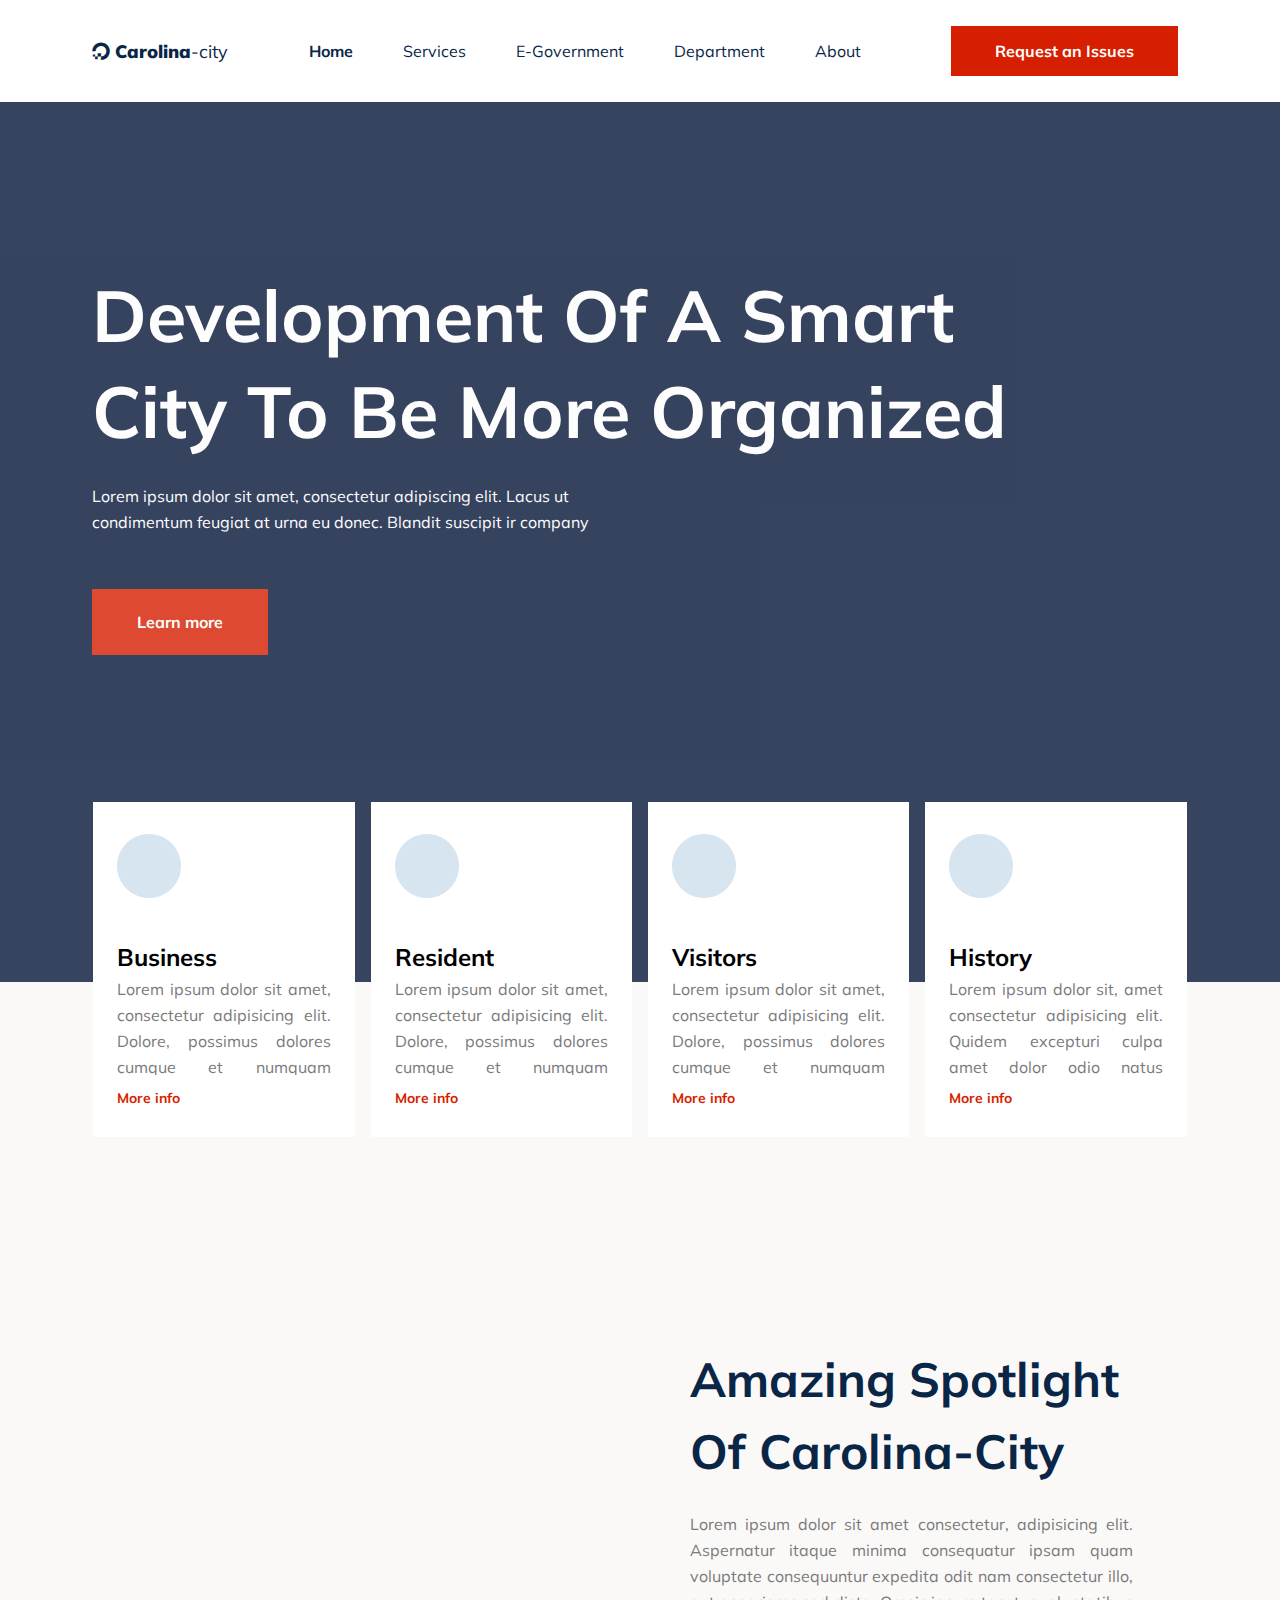
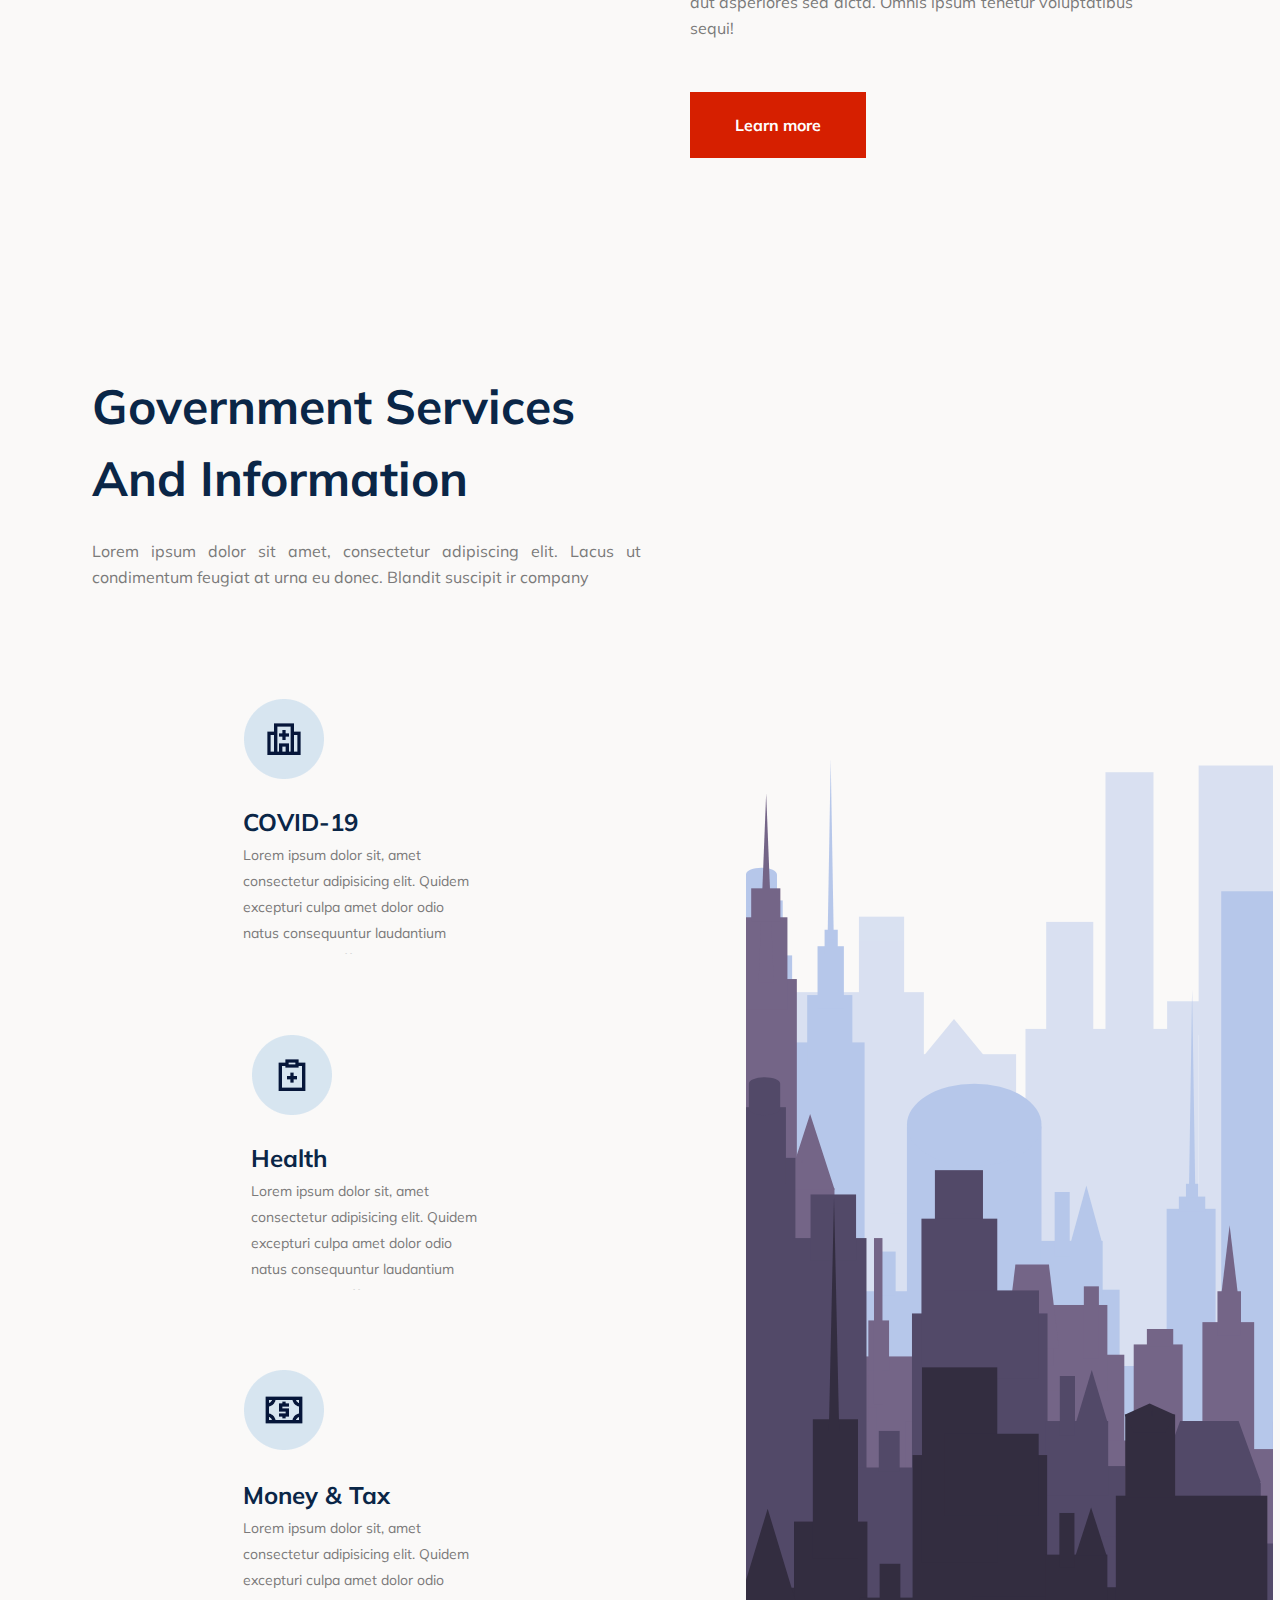
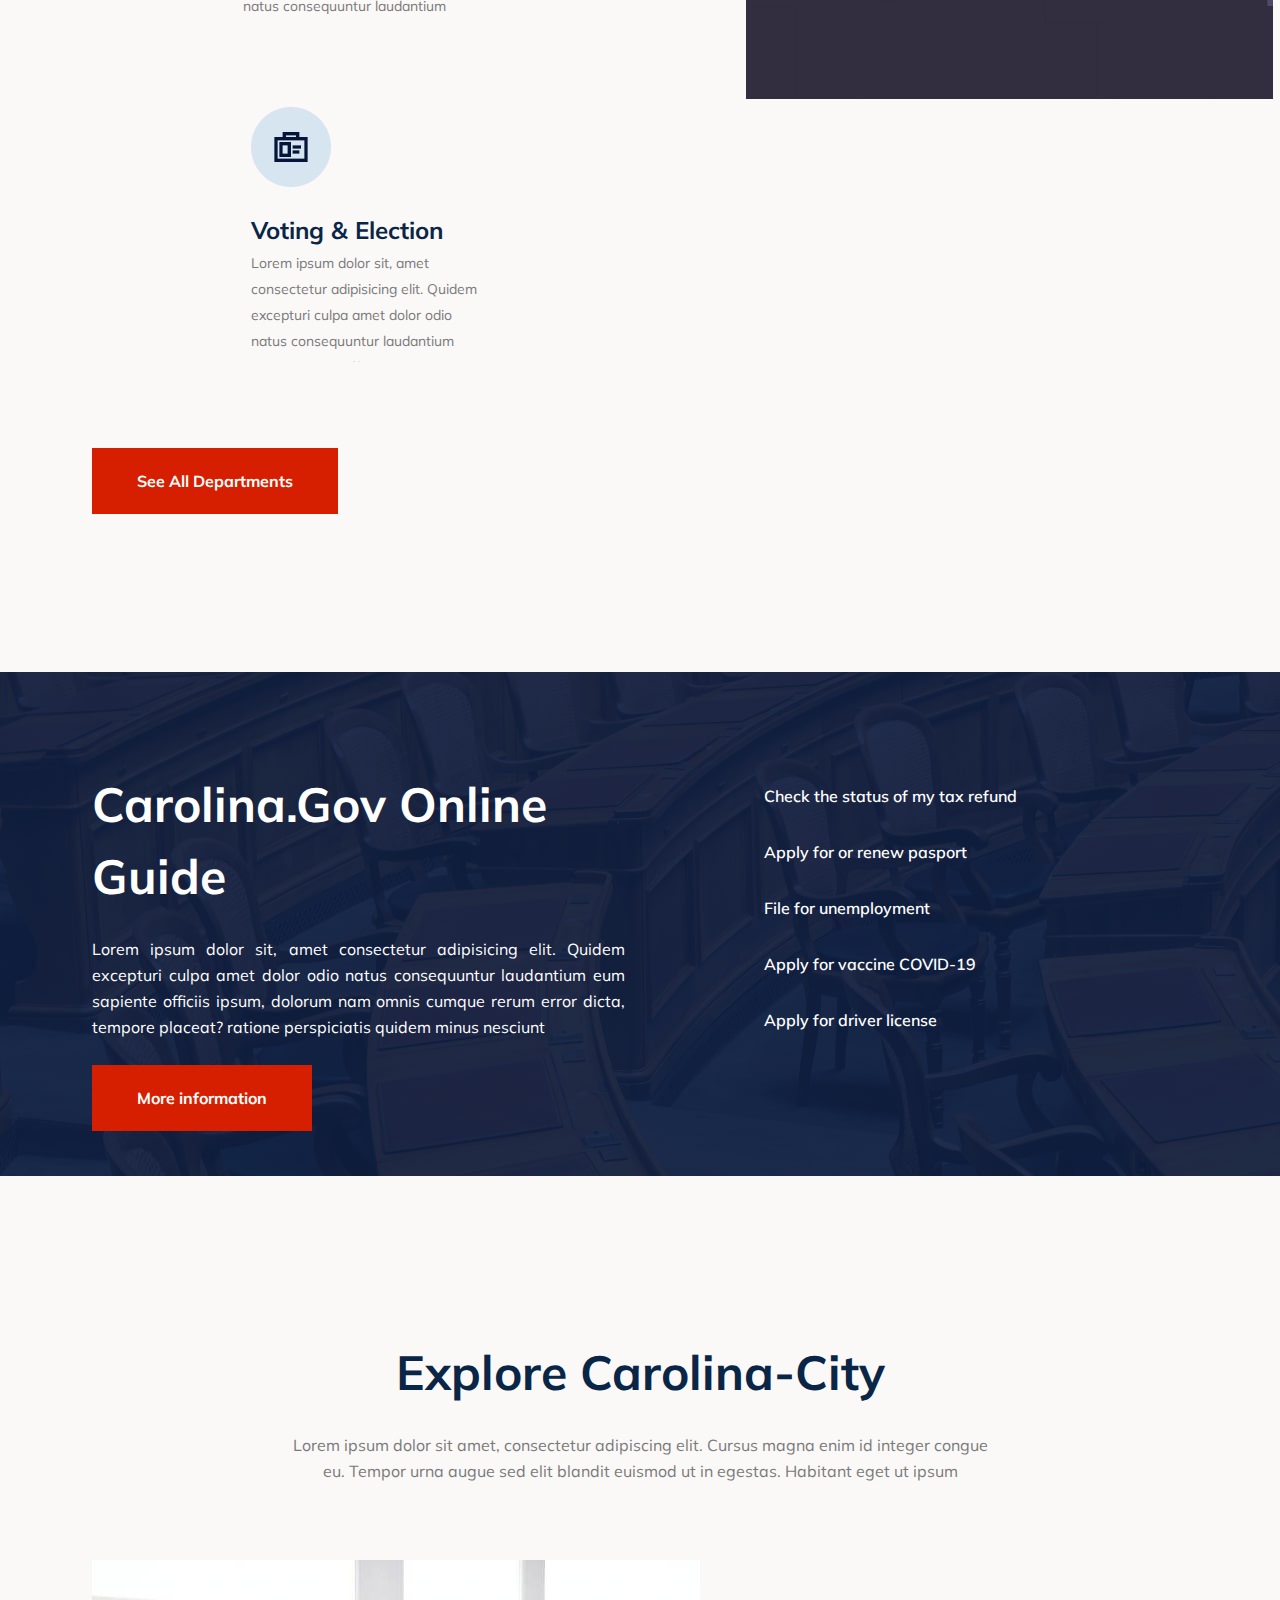
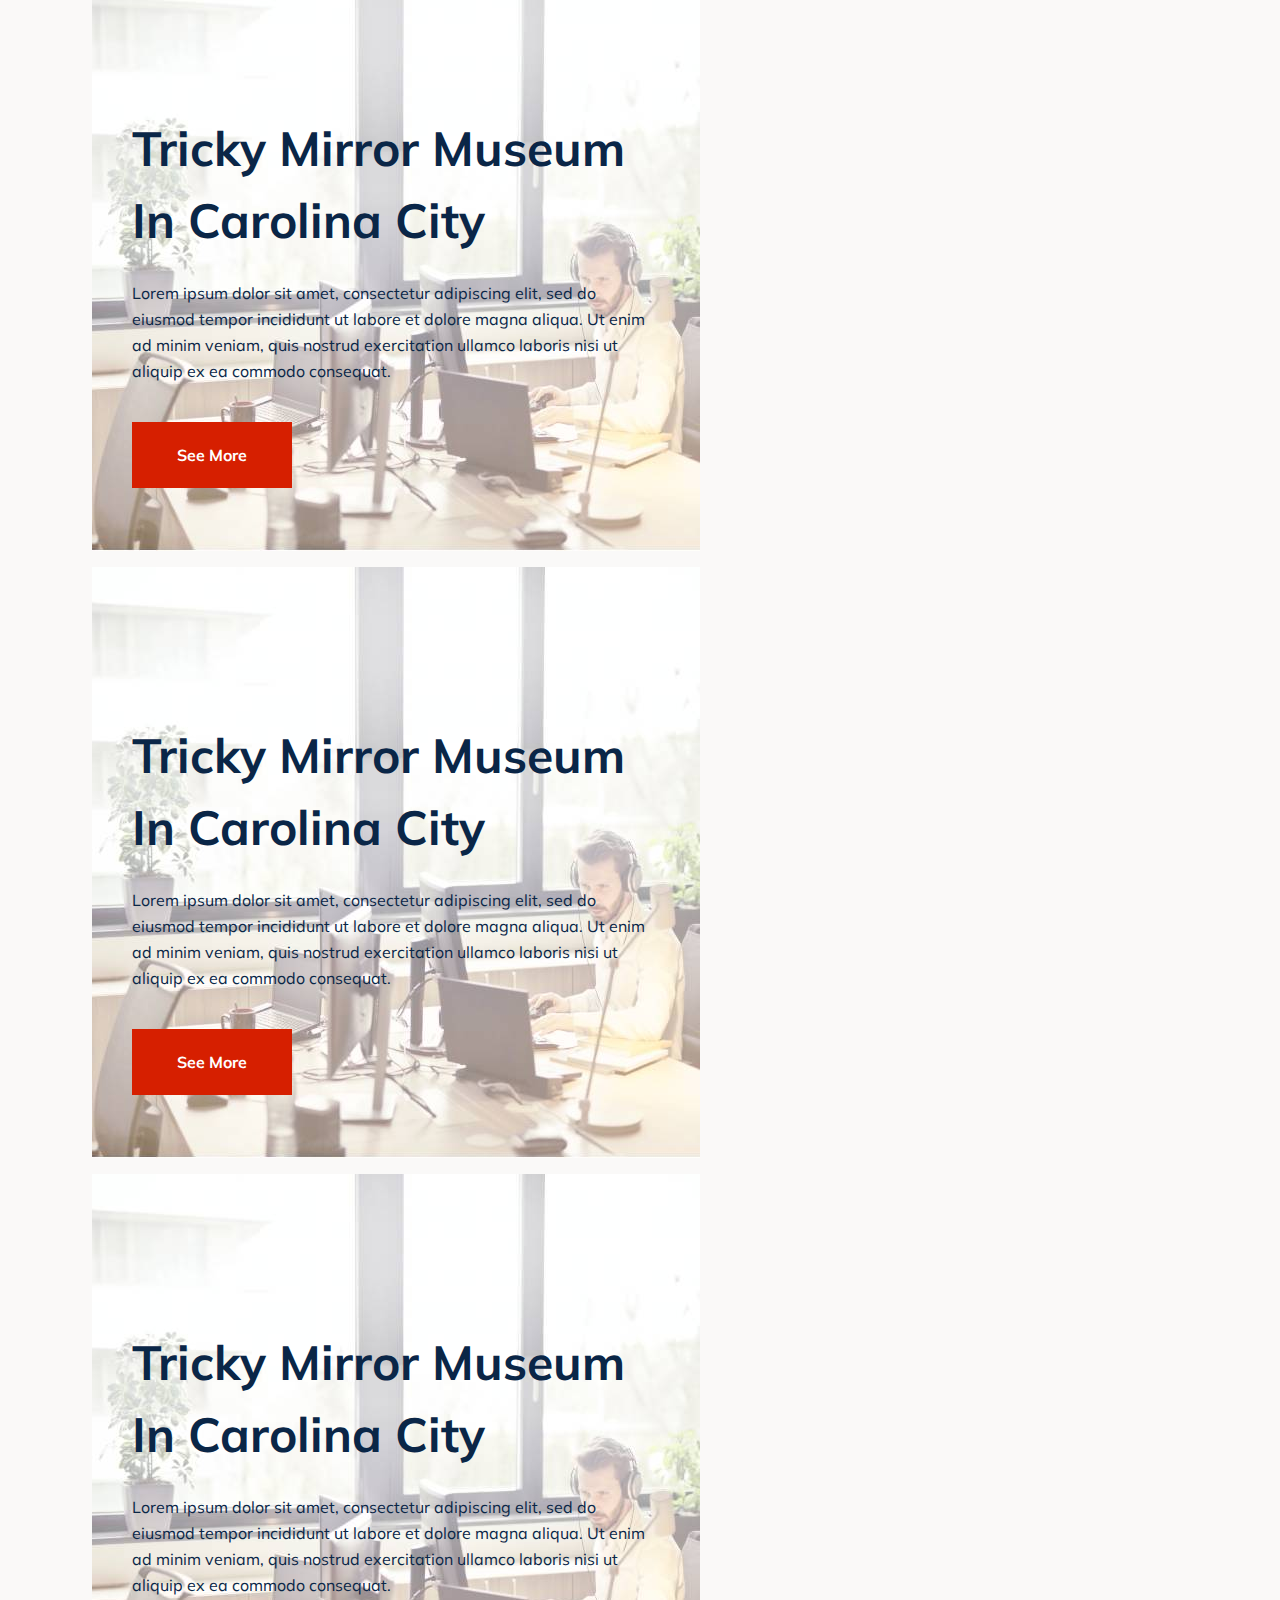
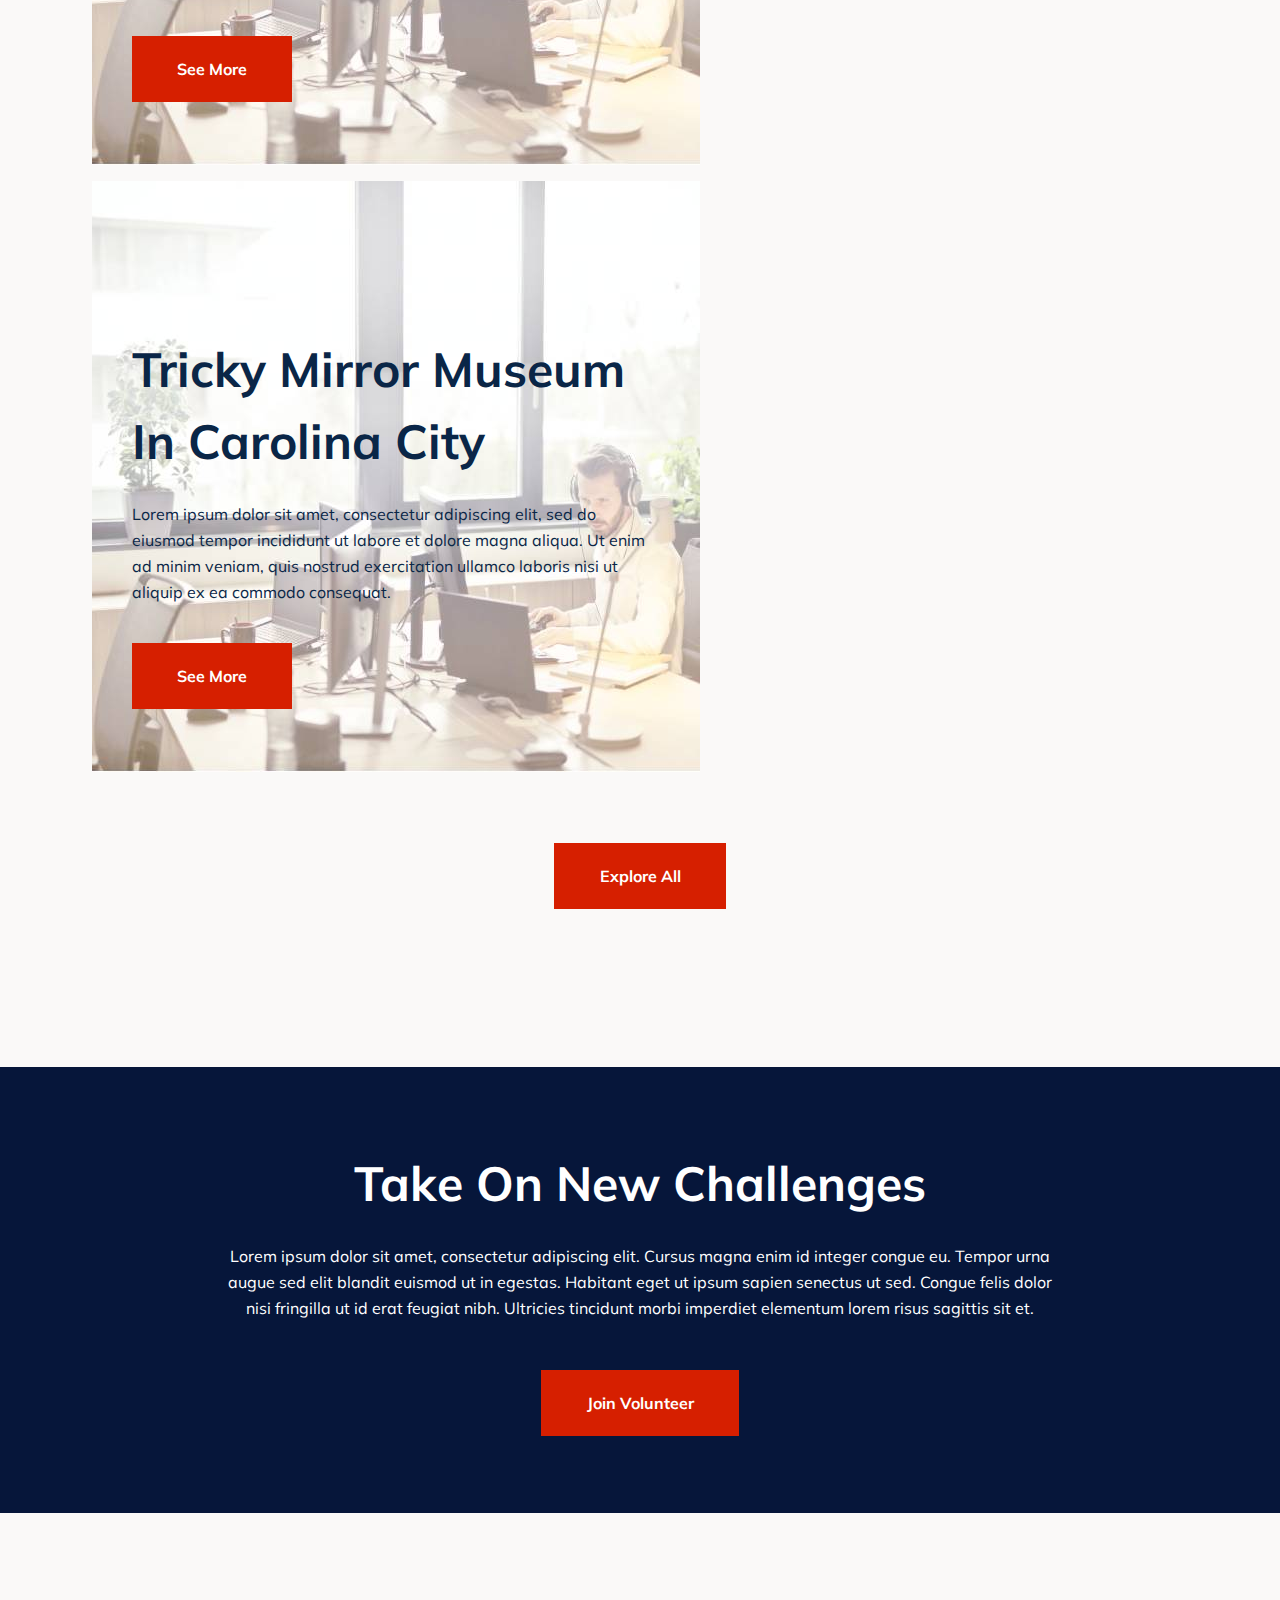
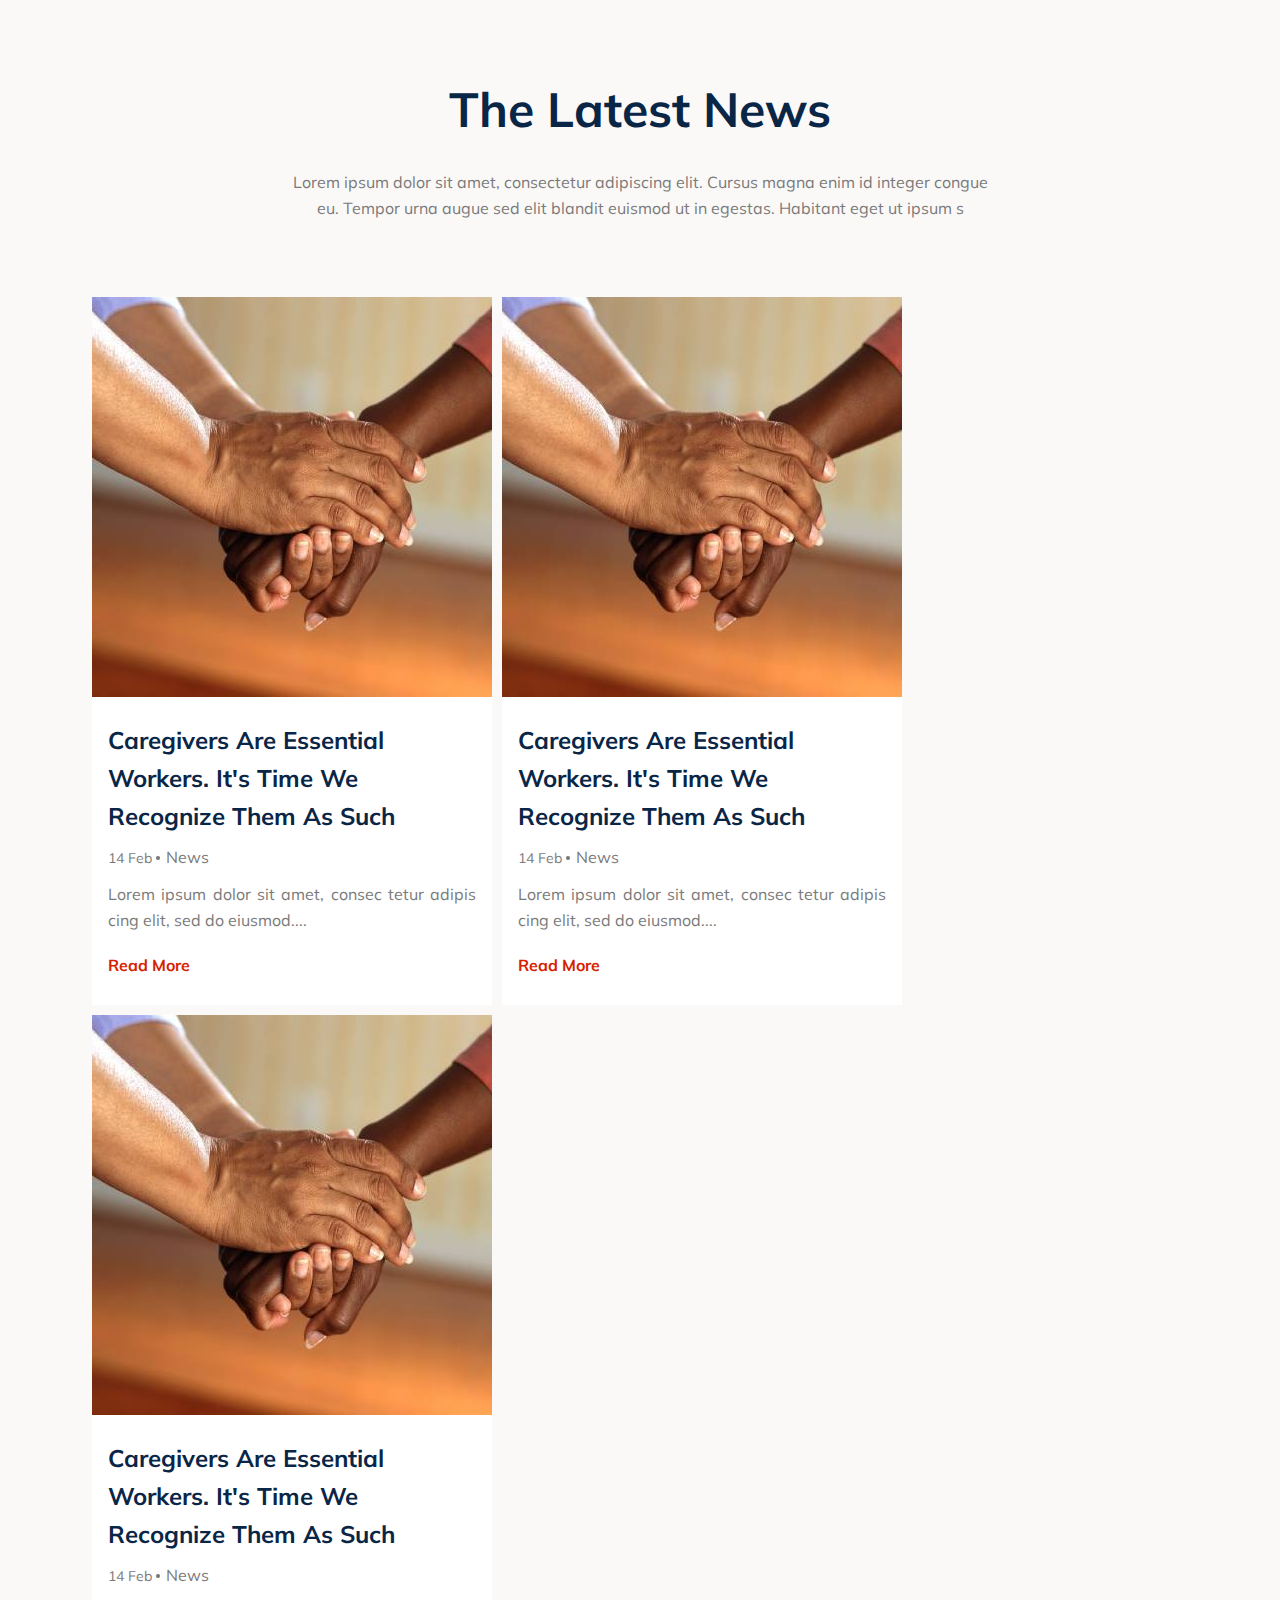
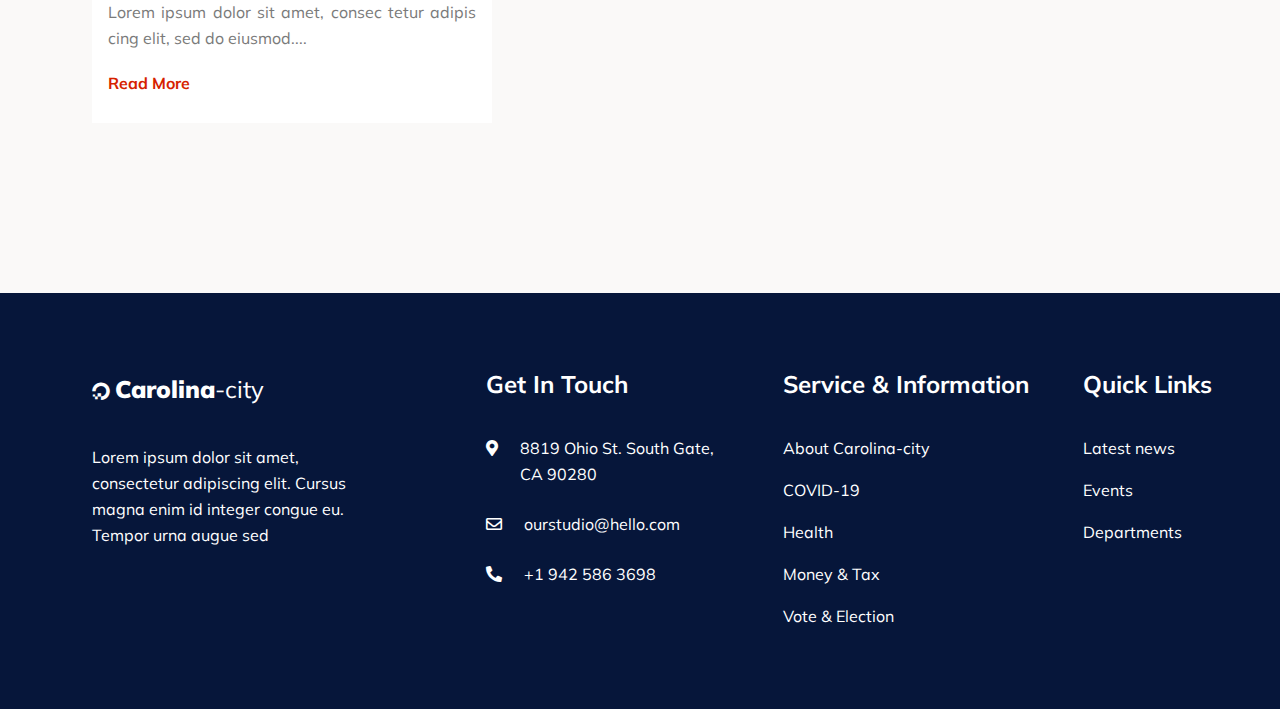
<file: index.html>
<!--В наименовании классов использована методология БЭМ (в файлах стилей присутствует и каскадирование стилей во избежание применения излишнего количества классов), макет взят из открытого доступа в Figma
для адаптива используется @media и viewport-->
<!DOCTYPE html>
<html lang="en">

<head>
    <meta charset="UTF-8">
    <meta http-equiv="X-UA-Compatible" content="IE=edge">
    <meta name="viewport" content="width=device-width, initial-scale=1.0">
    <link rel="stylesheet" href="style/iconsfont.css">
    <link rel="stylesheet" href="style/style.css">
    <link rel="stylesheet" href="style/style2.css">
    <link href="https://fonts.googleapis.com/css2?family=Mulish:wght@400;600;700;800;900&display=swap" rel="stylesheet">
    <script src="https://ajax.googleapis.com/ajax/libs/jquery/3.6.0/jquery.min.js"></script>
    <script src="js/script.js"></script>
    <title>Carolina.gov</title>
</head>

<body>
    <div class="wrapper">
        <header class="header">

            <div class="header__container _container">
                <div class="header__logo link fab fa-digital-ocean fa-spin">
                    <span>Carolina</span><span>-city</span>
                </div>

                <div class="header__burger">
                    <span></span>
                </div>
                <div class="header__empty _container"></div>
                <nav class="header__menu menu">
                    <ul class="menu__list">
                        <li class="menu__item"><a href="index.html" class="menu__link menu__link_bold" title="home"
                                data-goto=".main-block _container">Home</a></li>
                        <li class="menu__item"><a href="services.html" class="menu__link" title="contact"
                                data-goto=".main-block__explore-city">Services</a></li>
                        <li class="menu__item"><a href="e-gov.html" class="menu__link" title="news"
                                data-goto=".main-block__government">E-Government</a></li>
                        <li class="menu__item"><a href="department.html" class="menu__link" title="events"
                                data-goto=".main-block__amazing-spotlight">Department</a></li>
                        <li class="menu__item"><a href="about.html" class="menu__link" title="about this website"
                                data-goto=".info-item _container">About</a></li>
                        
                        
                        
                    </ul>
                </nav>

                <div class="header__button _button">
                    <button class="button__item first-button" type="submit" title="to fill in the request"
                        onclick="requestAnIssues()">Request an
                        Issues</button>
                </div>
            </div>

        </header>
     
        <main class="page">
            <section class="page__main-block main-block _container">
                <div class="main-block__container">
                    <div class="main-block__body">
                        <div class="main-block__title">

                            <h1>Development of a smart city to be more organized</h1>
                        </div>
                        <div class="main-block__text">
                            Lorem ipsum dolor sit amet, consectetur adipiscing elit. Lacus ut condimentum
                            feugiat at urna eu donec. Blandit suscipit ir company
                        </div>
                        <div class="main-block__buttons button">
                            <a class="button__item2 first-button join-volunteer" href="department.html"
                                title="to learn more about the city">Learn
                                more</a>
                        </div>
                    </div>
                </div>
            </section>

            <section class="info-item _container">
                <div class="info-item__container info-item__container_width">

                    <div class="info-item__element">
                        <div class="info-item__element_sprite"></div>
                        <h3>Business</h3>
                        <div class="info-item__text">
                            <p>Lorem ipsum dolor sit amet, consectetur adipisicing elit. Dolore, possimus dolores cumque
                                et
                                numquam delectus laborum quisquam alias itaque molestias repellat consectetur autem
                                perspiciatis quis earum illum fuga a accusantium.</p>
                        </div>
                        <a href="services.html#more_info" title="more about business">More info</a>
                    </div>
                    <div class="info-item__element">
                        <div class="info-item__element_sprite"></div>
                        <h3>Resident</h3>
                        <div class="info-item__text">
                            <p>Lorem ipsum dolor sit amet, consectetur adipisicing elit. Dolore, possimus dolores cumque
                                et
                                numquam delectus laborum quisquam alias itaque molestias repellat consectetur autem
                                perspiciatis quis earum illum fuga a accusantium.</p>
                        </div>
                        <a href="services.html#more_info" title="more about resident">More info</a>
                    </div>
                    <div class="info-item__element">
                        <div class="info-item__element_sprite"></div>
                        <h3>Visitors</h3>
                        <div class="info-item__text">
                            <p>Lorem ipsum dolor sit amet, consectetur adipisicing elit. Dolore, possimus dolores cumque
                                et
                                numquam delectus laborum quisquam alias itaque molestias repellat consectetur autem
                                perspiciatis quis earum illum fuga a Lorem ipsum dolor
                                sit amet consectetur adipisicing elit. Saepe, repellat officiis magnam eveniet
                                doloremque
                                reiciendis corporis vitae temporibus, veritatis officia cumque. Eveniet sapiente fugiat
                                et
                                amet, sequi provident possimus deserunt.</p>
                        </div>
                        <a href="services.html#more_info" title="more about visitors">More info</a>
                    </div>
                    <div class="info-item__element">
                        <div class="info-item__element_sprite"></div>
                        <h3>History</h3>
                        <div class="info-item__text">
                            <p>Lorem ipsum dolor sit, amet consectetur adipisicing elit. Quidem excepturi culpa amet
                                dolor
                                odio natus consequuntur laudantium eum sapiente officiis ipsum, dolorum nam omnis cumque
                                rerum error dicta, tempore placeat? ratione perspiciatis
                                quidem minus nesciunt, corporis qui assumenda incidunt. Earum, velit magnam.</p>
                        </div>
                        <a href="services.html#more_info" title="more about history">More info</a>
                    </div>

                </div>

            </section>

            <section class="main-block__amazing-spotlight _container">
                <div class="main-block__body2 about">
                    <div class="about__video">
                        <iframe src="//www.youtube.com/embed/uuPk4RG-fl0" height="568" width="712"
                            allowfullscreen></iframe>
                    </div>
                    <div class="about__text2">
                        <div class="about__add add">

                            <div class="add__whole">
                                <div class="add__title">
                                    <h2>Amazing spotlight of Carolina-city</h2>
                                </div>
                                <div class="add__text">
                                    Lorem ipsum dolor sit amet consectetur, adipisicing elit. Aspernatur itaque minima
                                    consequatur ipsam quam voluptate consequuntur expedita odit nam consectetur illo,
                                    aut asperiores sed dicta. Omnis ipsum tenetur voluptatibus sequi!
                                </div>
                                <div class="add__buttons button">
                                    <a class="button__item2 first-button" href="about.html#amazing_spotlight"
                                        title="to learn more about the city">Learn more</a>
                                </div>
                            </div>

                        </div>
                    </div>
                </div>

            </section>
            <section class="main-block__government _container">
                <div class="main-block__body3 government-services">
                    <div class="government-services__add add">
                        <div class="add__title">
                            <h2>Government Services and Information</h2>
                        </div>
                        <div class="add__text">
                            Lorem ipsum dolor sit amet, consectetur adipiscing elit. Lacus ut condimentum
                            feugiat at urna eu donec. Blandit suscipit ir company
                        </div>


                        <div class="government-services__info-item2 info-item2">

                            <div class="info-item2__element info-item2__element"><a href="services.html#covid19"
                                    title="more about covid-19">
                                    <div class="info-item2__element_sprite"></div>
                                    <h3>COVID-19</h3>
                                    <p>Lorem ipsum dolor sit, amet consectetur adipisicing elit. Quidem excepturi culpa
                                        amet dolor
                                        odio natus consequuntur laudantium eum sapiente officiis ipsum, dolorum nam
                                        omnis cumque
                                        rerum error dicta, tempore placeat? ratione perspiciatis
                                        quidem minus nesciunt, corporis qui assumenda incidunt. Earum, velit magnam.</p>
                                </a>
                            </div>
                            <div class="info-item2__element info-item2__element"><a href="services.html"
                                    title="more about your health">
                                    <div class="info-item2__element_sprite"></div>
                                    <h3>Health</h3>
                                    <p>Lorem ipsum dolor sit, amet consectetur adipisicing elit. Quidem excepturi culpa
                                        amet dolor
                                        odio natus consequuntur laudantium eum sapiente officiis ipsum, dolorum nam
                                        omnis cumque
                                        rerum error dicta, tempore placeat? ratione perspiciatis
                                        quidem minus nesciunt, corporis qui assumenda incidunt. Earum, velit magnam.</p>
                                </a>
                            </div>

                            <div class="info-item2__element info-item2__element"><a href="services.html#money"
                                    title=" more about your taxes">
                                    <div class="info-item2__element_sprite"></div>
                                    <h3>Money &amp; Tax</h3>
                                    <p>Lorem ipsum dolor sit, amet consectetur adipisicing elit. Quidem excepturi culpa
                                        amet
                                        dolor
                                        odio natus consequuntur laudantium eum sapiente officiis ipsum, dolorum nam
                                        omnis
                                        cumque
                                        rerum error dicta, tempore placeat? ratione perspiciatis
                                        quidem minus nesciunt, corporis qui assumenda incidunt. Earum, velit magnam.</p>
                                </a>
                            </div>
                            <div class="info-item2__element info-item2__element"><a href="services.html#voting"
                                    title="more about voting">
                                    <div class="info-item2__element_sprite"></div>
                                    <h3>Voting &amp; Election</h3>
                                    <p>Lorem ipsum dolor sit, amet consectetur adipisicing elit. Quidem excepturi culpa
                                        amet
                                        dolor
                                        odio natus consequuntur laudantium eum sapiente officiis ipsum, dolorum nam
                                        omnis
                                        cumque
                                        rerum error dicta, tempore placeat? ratione perspiciatis
                                        quidem minus nesciunt, corporis qui assumenda incidunt. Earum, velit magnam.</p>
                                </a>
                            </div>
                        </div>
                        <div class="add__buttons button">
                            <a class="button__item2 first-button" href="services.html#more_info"
                                title="to see all departments">See
                                All Departments</a>
                        </div>
                    </div>
                    <div class="government-services__photo">

                        <object data="img/city2.svg" type="image/svg+xml" style="width: 100%; height:100%">
                            <img src="img/city2.svg" alt="photo of the city" title="city">
                        </object>

                    </div>
                </div>
            </section>
            <section class="main-block__guide _container">
                <div class="main-block__guide-both">
                    <div class="main-block__left-column add">
                        <div class="add__title-guide">

                            <h2>Carolina.gov Online Guide</h2>
                        </div>
                        <div class="add__text add__text_text-guide">
                            <span>Lorem ipsum dolor sit, amet consectetur adipisicing elit. Quidem excepturi culpa amet
                                dolor
                                odio natus consequuntur laudantium eum sapiente officiis ipsum, dolorum nam omnis
                                cumque
                                rerum error dicta, tempore placeat? ratione perspiciatis
                                quidem minus nesciunt</span>
                        </div>
                        <div class="add__buttons button">
                            <a class="button__item2 first-button" href="department.html"
                                title="to see more information">More
                                information</a>
                        </div>

                    </div>
                    <nav class="main-block__right-column guide">
                        <ul class="guide__list">
                            <li class="guide__item"><a href="services.html" class="guide__link"
                                    title="check the tax refund">Check
                                    the status of my tax refund</a>
                            </li>
                            <li class="guide__item"> <a href="services.html" class="guide__link"
                                    title="operations with pasport">Apply for or renew pasport</a></li>
                            <li class="guide__item"><a href="services.html" class="guide__link"
                                    title="tap if you are unemployed">File for unemployment</a></li>
                            <li class="guide__item"><a href="services.html" class="guide__link"
                                    title="to get a vaccination">Apply
                                    for vaccine COVID-19</a></li>
                            <li class="guide__item"><a href="services.html" class="guide__link"
                                    title="to get a driver license">Apply
                                    for driver license</a></li>
                        </ul>
                    </nav>

                </div>
            </section>
            <section class="main-block__explore-city _container">
                <div class="main-block__body5">
                    <div class="main-block__explore-title add">
                        <div class="add__title">
                            <h2> Explore Carolina-city</h2>
                        </div>
                        <div class="add__text"><span>
                                Lorem ipsum dolor sit amet, consectetur adipiscing elit. Cursus magna enim id integer
                                congue eu. Tempor urna augue sed elit blandit euismod ut in egestas. Habitant eget ut
                                ipsum </span>
                        </div>
                    </div>
                    <div class="main-block__advertisement advertisement">
                        <div class="advertisement__block advertisement__block add">
                            <div class="add__title">
                                <h2>Tricky mirror museum
                                    in Carolina City</h2>
                            </div>
                            <div class="add__text add__text_advertisement">
                                <span>Lorem ipsum dolor sit amet, consectetur adipiscing elit, sed do eiusmod tempor
                                    incididunt ut labore et dolore magna aliqua.</span> <span>Ut enim ad minim veniam,
                                    quis nostrud
                                    exercitation ullamco laboris nisi ut aliquip ex ea commodo consequat. </span>
                            </div>
                            <div class="add__buttons button">
                                <a class="button__item2 first-button" href="about.html#amazing_spotlight"
                                    title="to see more">See
                                    More</a>
                            </div>
                        </div>

                        <div class="advertisement__block advertisement__block add">
                            <div class="add__title">
                                <h2>Tricky mirror museum in Carolina City</h2>
                            </div>
                            <div class="add__text add__text_advertisement">
                                <span>Lorem ipsum dolor sit amet, consectetur adipiscing elit, sed do eiusmod tempor
                                    incididunt ut labore et dolore magna aliqua.</span> <span>Ut enim ad minim veniam,
                                    quis nostrud
                                    exercitation ullamco laboris nisi ut aliquip ex ea commodo consequat. </span>
                            </div>
                            <div class="add__buttons button">
                                <a class="button__item2 first-button" href="about.html#amazing_spotlight"
                                    title="to see more">See
                                    More</a>
                            </div>
                        </div>

                        <div class="advertisement__block advertisement__block add">
                            <div class="add__title">
                                <h2>Tricky mirror museum in Carolina City</h2>
                            </div>
                            <div class="add__text add__text_advertisement">
                                <span>Lorem ipsum dolor sit amet, consectetur adipiscing elit, sed do eiusmod tempor
                                    incididunt ut labore et dolore magna aliqua.</span> <span>Ut enim ad minim veniam,
                                    quis nostrud
                                    exercitation ullamco laboris nisi ut aliquip ex ea commodo consequat. </span>
                            </div>
                            <div class="add__buttons button">
                                <a class="button__item2 first-button" href="about.html#amazing_spotlight"
                                    title="to see more">See
                                    More</a>
                            </div>
                        </div>

                        <div class="advertisement__block advertisement__block add">
                            <div class="add__title">
                                <h2>Tricky mirror museum in Carolina City</h2>
                            </div>
                            <div class="add__text add__text_advertisement">
                                <span>Lorem ipsum dolor sit amet, consectetur adipiscing elit, sed do eiusmod tempor
                                    incididunt ut labore et dolore magna aliqua.</span> <span>Ut enim ad minim veniam,
                                    quis nostrud
                                    exercitation ullamco laboris nisi ut aliquip ex ea commodo consequat. </span>
                            </div>
                            <div class="add__buttons button">
                                <a class="button__item2 first-button" href="about.html#amazing_spotlight"
                                    title="to see more">See
                                    More</a>
                            </div>
                        </div>
                    </div>
                    <div class="add__buttons add__buttons_center button">
                        <a class="button__item2 first-button" href="about.html#amazing_spotlight"
                            title="to see more">Explore
                            All</a>

                    </div>
                </div>
            </section>
            <section class="main-block__new-challenges _container">
                <div class="main-block__body6 add">
                    <div class="add__title">
                        <h2>Take on new challenges</h2>
                    </div>
                    <div class="add__text add__text_new-challenges">
                        <span>Lorem ipsum dolor sit amet, consectetur adipiscing elit. Cursus magna enim id integer
                            congue eu. </span><span>Tempor urna augue sed elit blandit euismod ut in egestas. Habitant
                            eget ut ipsum sapien senectus ut sed. Congue felis dolor nisi fringilla ut id erat feugiat
                            nibh. Ultricies tincidunt morbi imperdiet elementum lorem risus sagittis sit et.</span>

                    </div>
                    <div class="add__buttons button join-volunteer ">
                        <button class="button__item2 first-button" type="submit" title="to become a volunteer">Join
                            Volunteer</button>

                    </div>
                    <div class="add__form">
                        <form action="#" target="blank" method="get" class="add__form_form">
                            <h2>To become a volunteer</h2>
                            <p>Please enter your name </p>
                            <p><input type="text" name="name" value="Input name" id="form__name"></p>
                            <p>Please enter your surname </p>
                            <p><input type="text" name="surname" value="Input surname" id="form__surname"></p>
                            <p>Please enter your age</p>
                            <p><input type="text" name="age" value="Input age" id="form__age"></p>
                            <p>Please enter your city</p>
                            <p><input type="text" name="city" value="Input city" id="form__city"></p>
                            <p>Please enter your e-mail</p>
                            <p><input type="text" name="email" value="Input email" id="form__email2"></p>
                            <p>Please enter your phone number</p>
                            <p><input type="text" name="phone" value="Input phone number" id="form__phone">
                        </form>
                        <div class="form__button button cancel">
                            <button class="button__item2 first-button " type="submit" onclick="thanksApplication()"
                                value="press me">Submit</button>
                            <button class="button__item2 first-button " type="submit" value="press me">Cancel</button>

                        </div>
                    </div>
                </div>



            </section>
            <section class="main-block__the-latest-news _container">
                <div class="main-block__body7">
                    <div class="main-block__the-latest add">
                        <div class="add__title">
                            <h2> The latest news</h2>
                        </div>
                        <div class="add__text add__text_news"> <span>
                                Lorem ipsum dolor sit amet, consectetur adipiscing elit. Cursus magna enim id integer
                                congue eu. Tempor urna augue sed elit blandit euismod ut in egestas. Habitant eget ut
                                ipsum s</span>
                        </div>
                    </div>
                    <div class="main-block__news-items _news-item">
                        <div class="news-item">
                            <div class="news-item__a">
                                <a href="#" title="news"></a>
                            </div>
                            <div class="news-item__element">
                                <h3>Caregivers are essential workers. It's time we recognize them as such</h3>
                                <time datetime="2021-02-14">14 Feb</time> <span>News</span>
                                <p id="news-item__p">Lorem ipsum dolor sit amet, consec tetur adipis
                                    cing elit, sed do eiusmod....</p>
                                <a href="e-gov.html" title="to read more">Read More</a>
                            </div>
                        </div>
                        <div class="news-item">
                            <div class="news-item__a">
                                <a href="e-gov.html" title="news"></a>
                            </div>
                            <div class="news-item__element">
                                <h3>Caregivers are essential workers. It's time we recognize them as such</h3>
                                <time datetime="2021-02-14">14 Feb</time> <span>News</span>
                                <p>Lorem ipsum dolor sit amet, consec tetur adipis
                                    cing elit, sed do eiusmod....</p>
                                <a href="e-gov.html" title="to read more">Read More</a>
                            </div>
                        </div>
                        <div class="news-item">
                            <div class="news-item__a">
                                <a href="e-gov.html" title="news"></a>
                            </div>
                            <div class="news-item__element">

                                <h3>Caregivers are essential workers. It's time we recognize them as such</h3>
                                <time datetime="2021-02-14">14 Feb</time> <span>News</span>
                                <p>Lorem ipsum dolor sit amet, consec tetur adipis
                                    cing elit, sed do eiusmod....</p>
                                <a href="e-gov.html" title="to read more">Read More</a>
                            </div>
                        </div>
                    </div>
                </div>
            </section>
        </main>
 
        <footer class="footer">
            <div class="footer__container _container">
                <div class="footer__container-container">
                    <div class="footer__block">

                        <div class="footer__logo link fab fa-digital-ocean">
                            <span>Carolina</span><span>-city</span>
                        </div>
                        <span>Lorem ipsum dolor sit amet, consectetur adipiscing elit. Cursus magna enim id integer
                            congue eu. Tempor urna augue sed</span>

                    </div>
                    <div class="footer__block">

                        <h3>Get in touch</h3>
                        <ul>
                            <li>
                            <a href="#" class="link fas fa-map-marker-alt" title="the adress">
                                    <span>8819 Ohio St. South Gate,</span><span class="footer__block_span">    CA 90280</span></a>
                            </li>
                            <li><a href="mailto:ourstudio@hello.com" class="link far fa-envelope" title="the e-mail">
                                    <span> ourstudio@hello.com</span> </a>
                            </li>
                            <li><a href="tel:+19425863698" class="link fas fa-phone-alt" title="the telephone number">
                                    <span> +1 942 586 3698</span></a>
                            </li>
                        </ul>
                    </div>
                    <div class="footer__block">
                        <h3>Service &amp; Information</h3>
                        <ul>
                            <li><a href="about.html" title="about the city">About Carolina-city</a></li>
                            <li><a href="services.html" title="Covid-19">COVID-19</a></li>
                            <li><a href="services.html" title="health">Health</a></li>
                            <li><a href="services.html" title="money & Tax">Money &amp; Tax</a></li>
                            <li><a href="services.html" title="vote & Election">Vote &amp; Election</a></li>
                        </ul>
                    </div>
                    <div class="footer__block">
                        <h3>Quick Links</h3>
                        <ul>

                            <li><a href="e-gov.html" title="latest news">Latest news</a></li>
                            <li><a href="about.html#amazing_spotlight" title="events">Events</a></li>
                            <li><a href="department.html" title="departments">Departments</a></li>

                        </ul>
                    </div>
                </div>
            </div>

        </footer>

    </div>

</body>

</html>
</file>
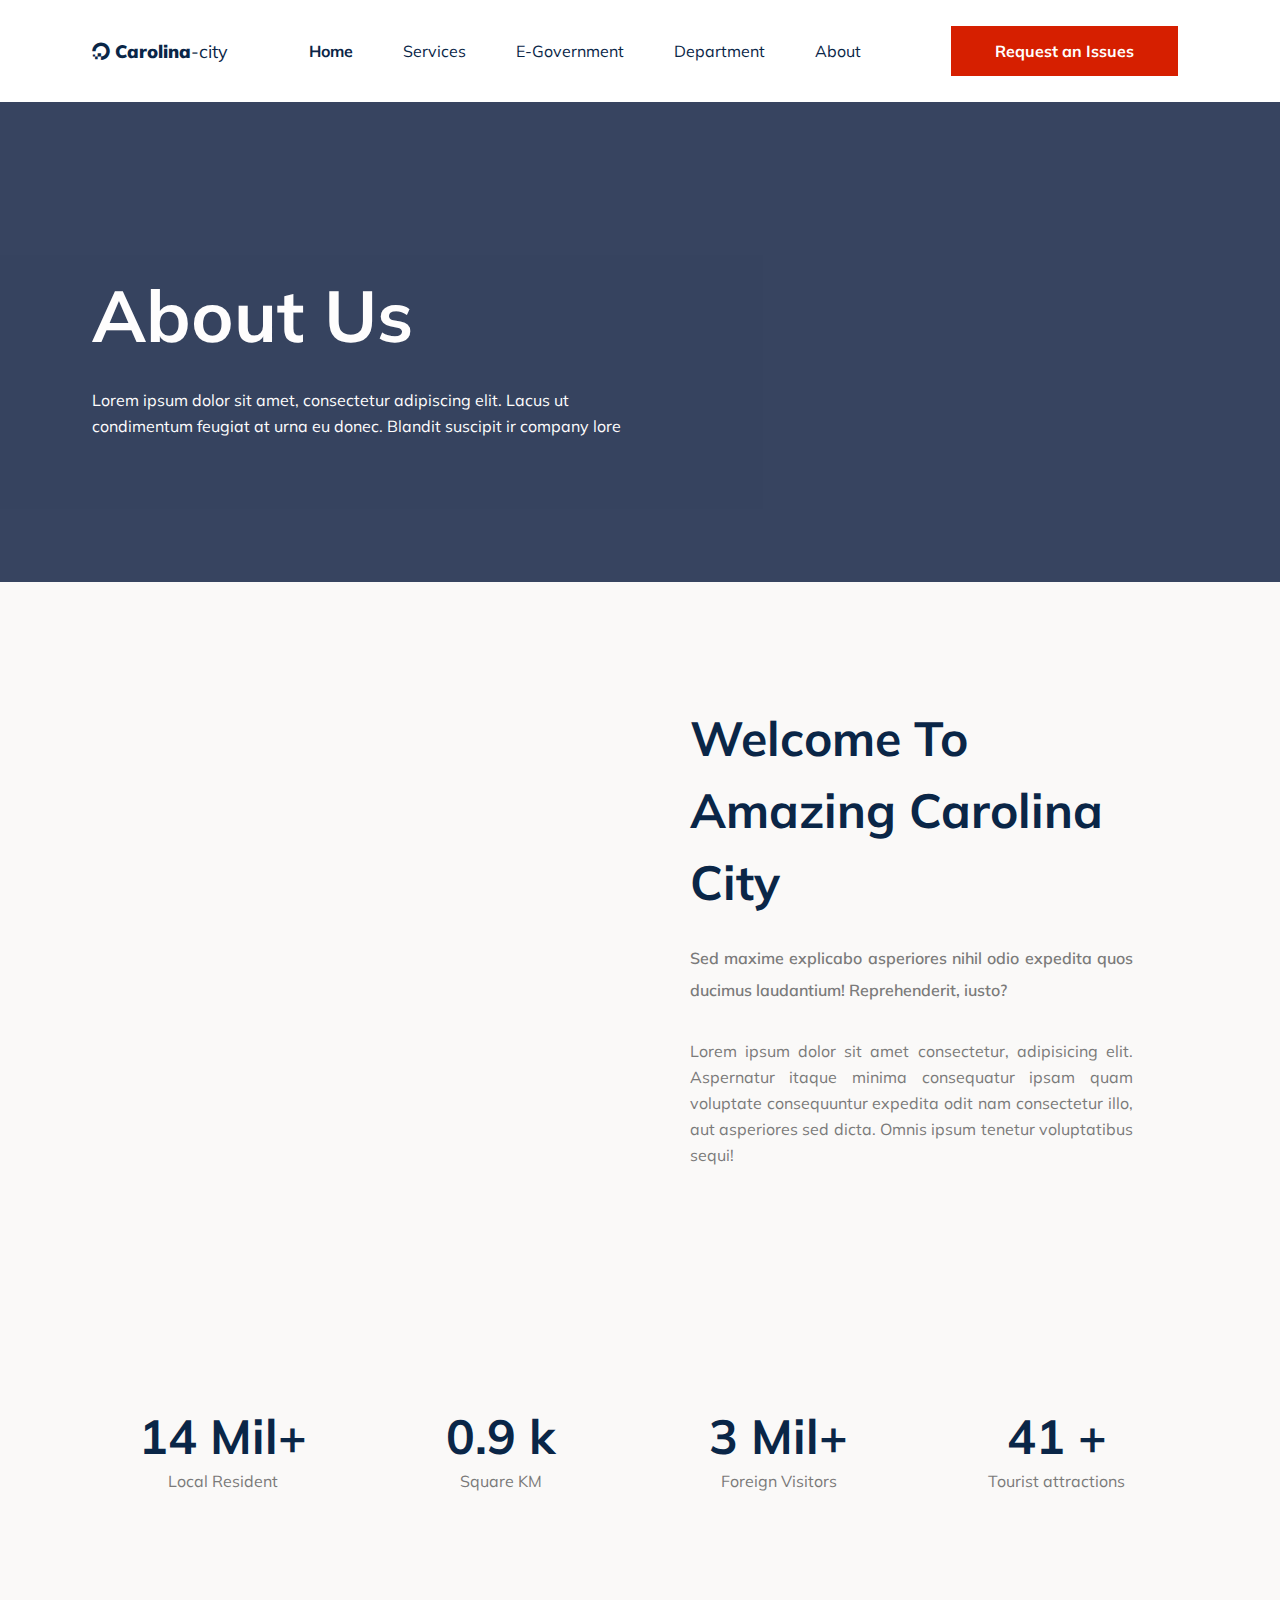
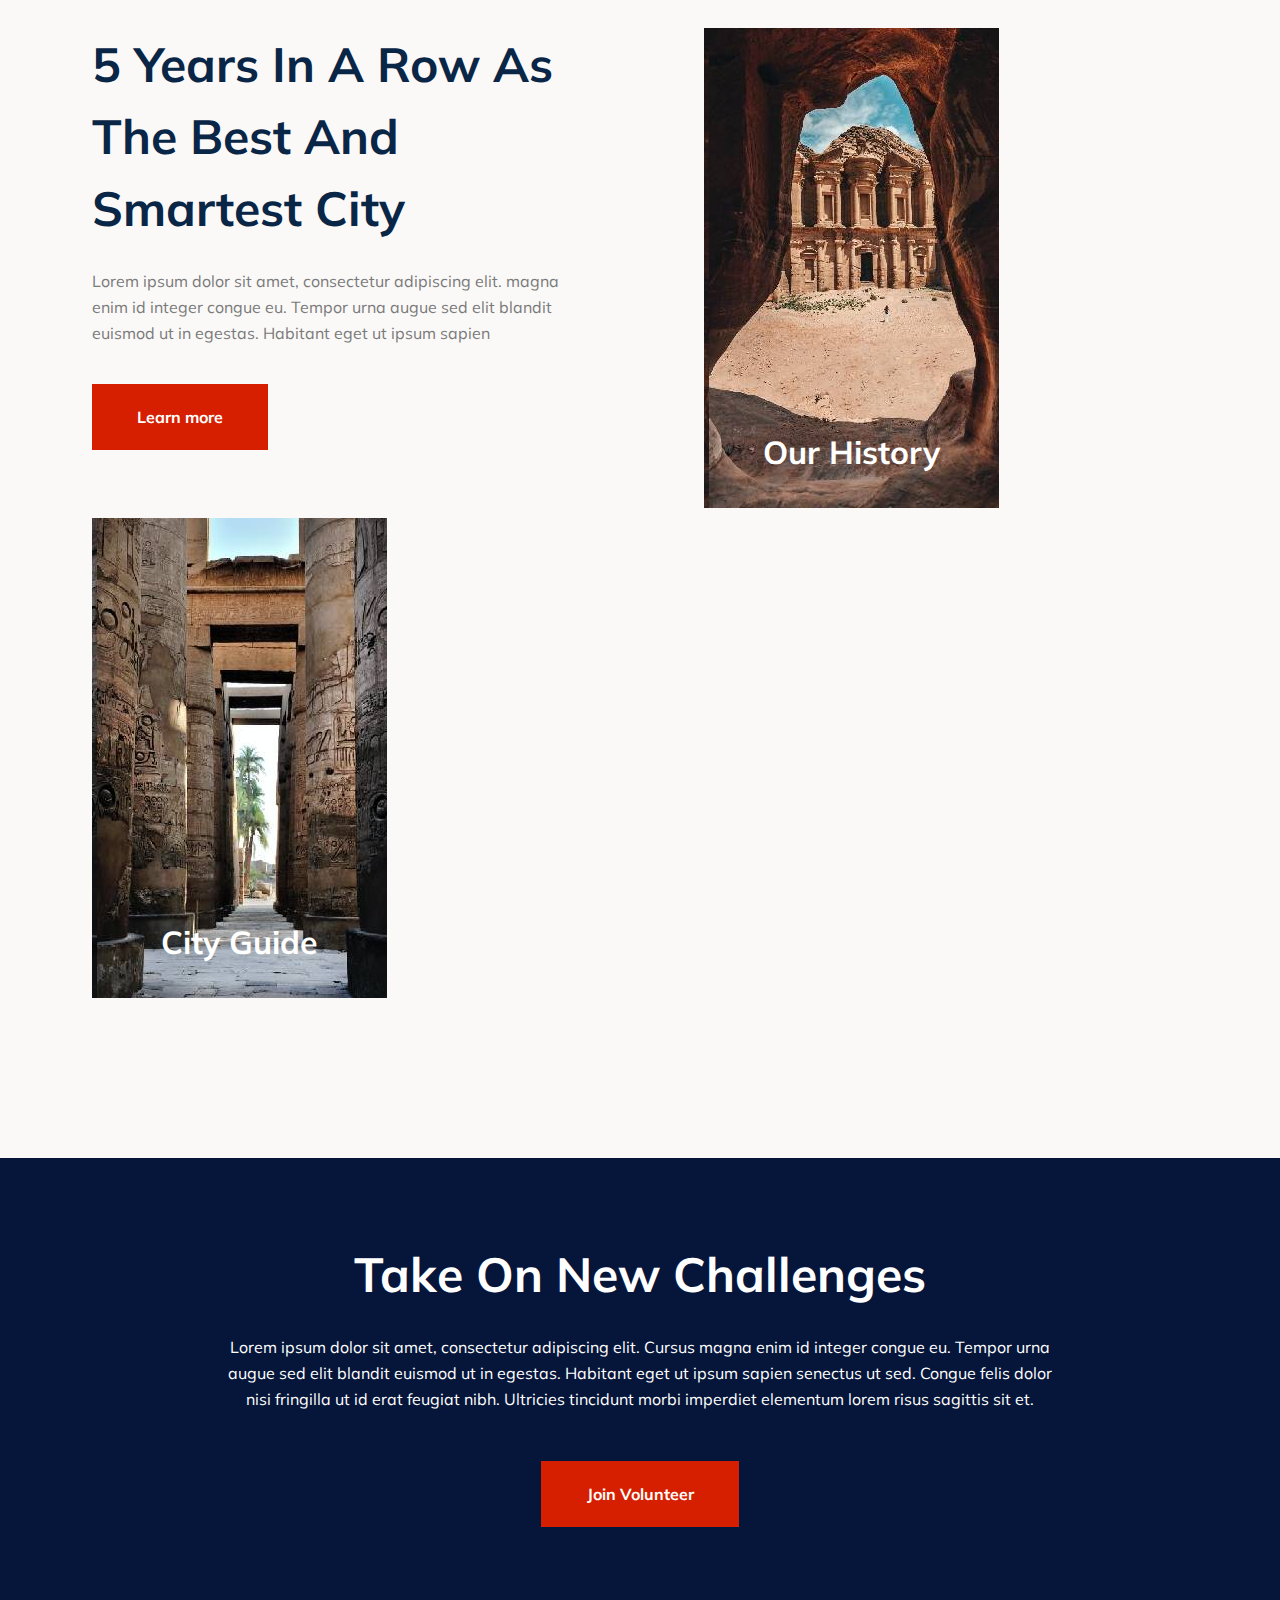
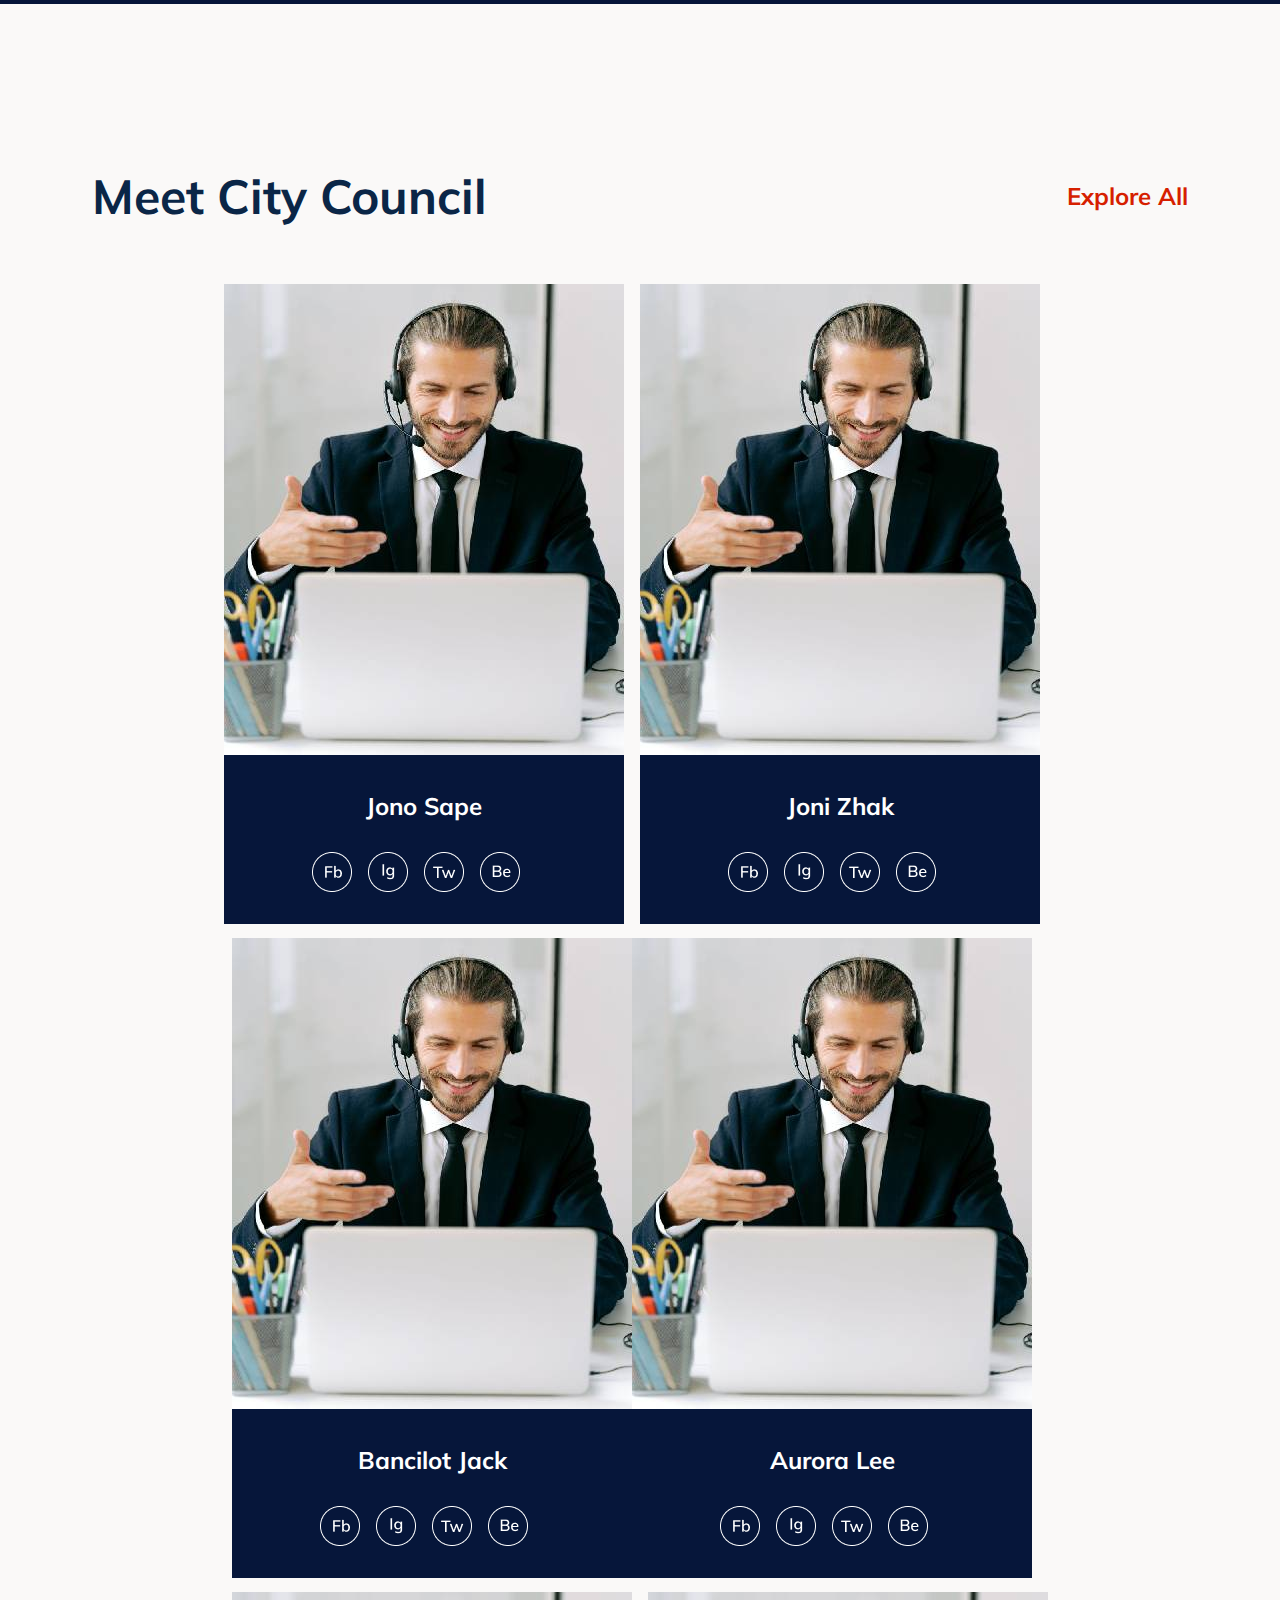
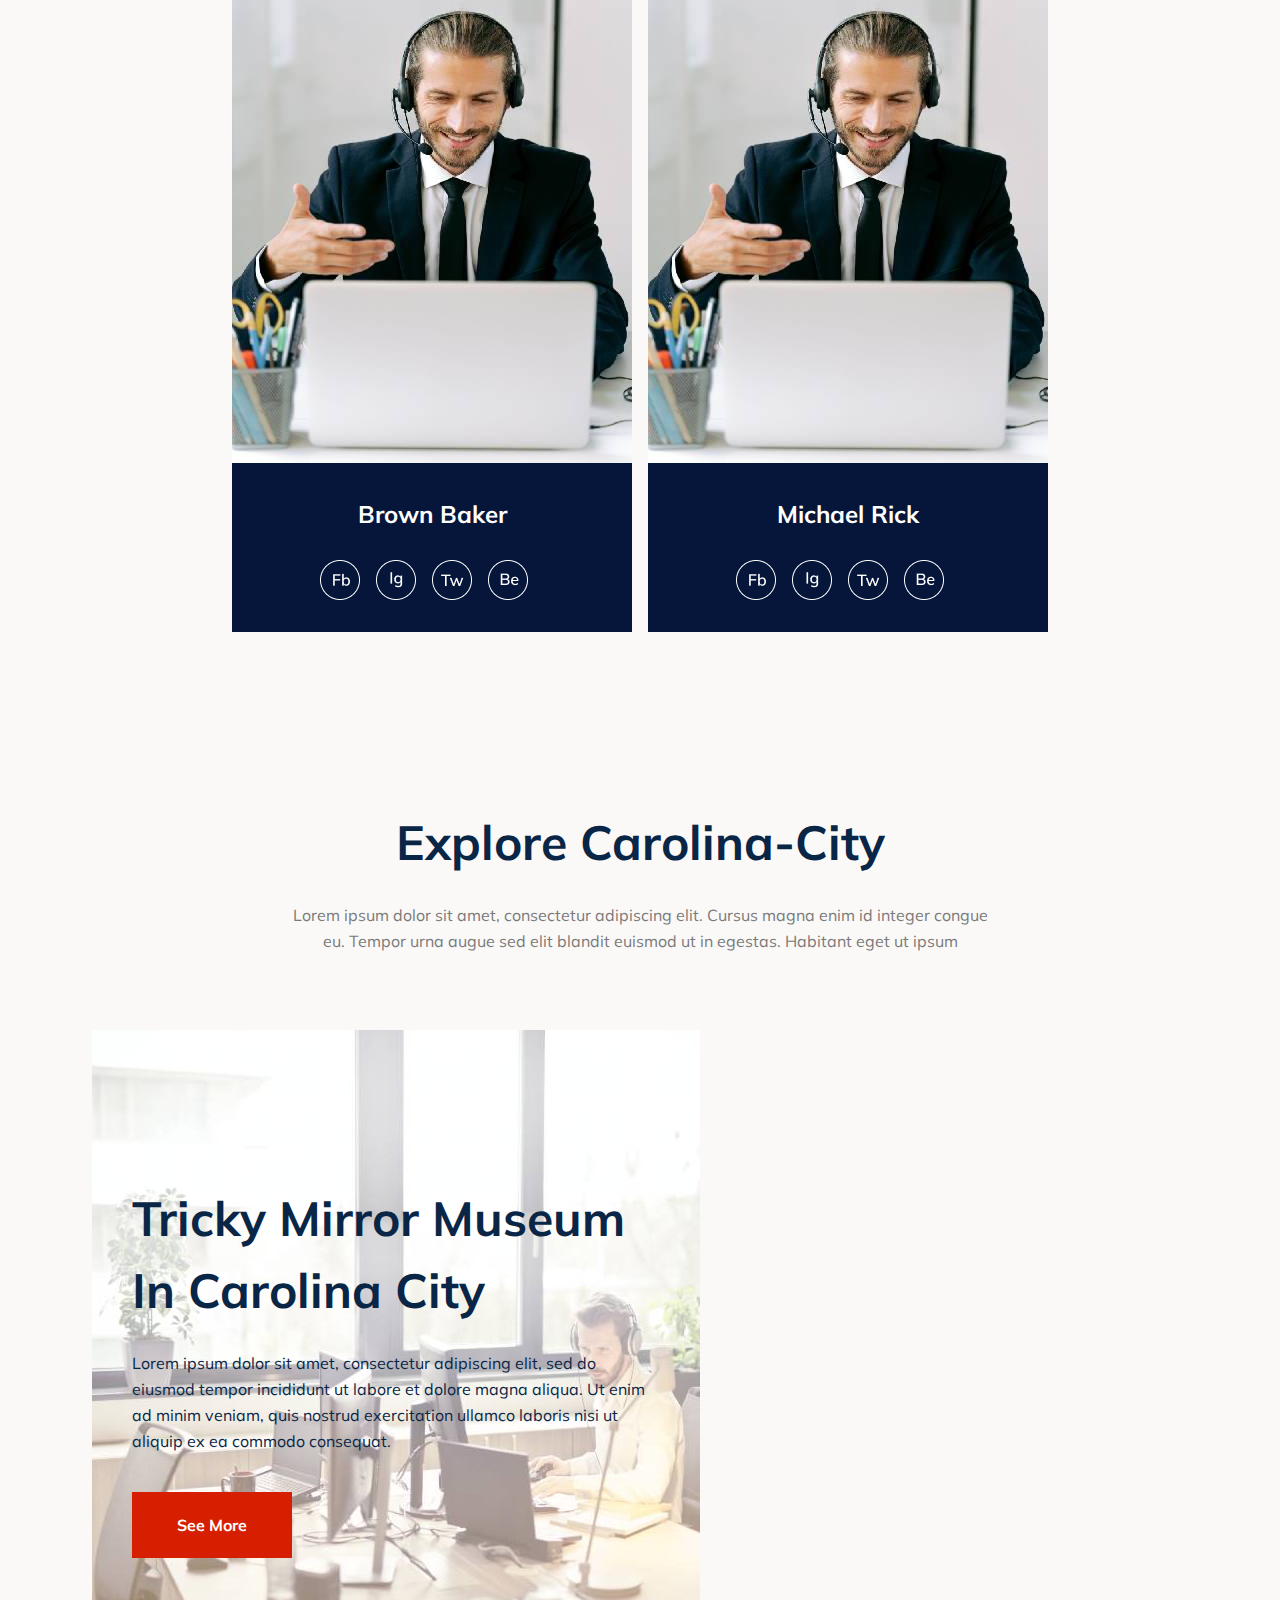
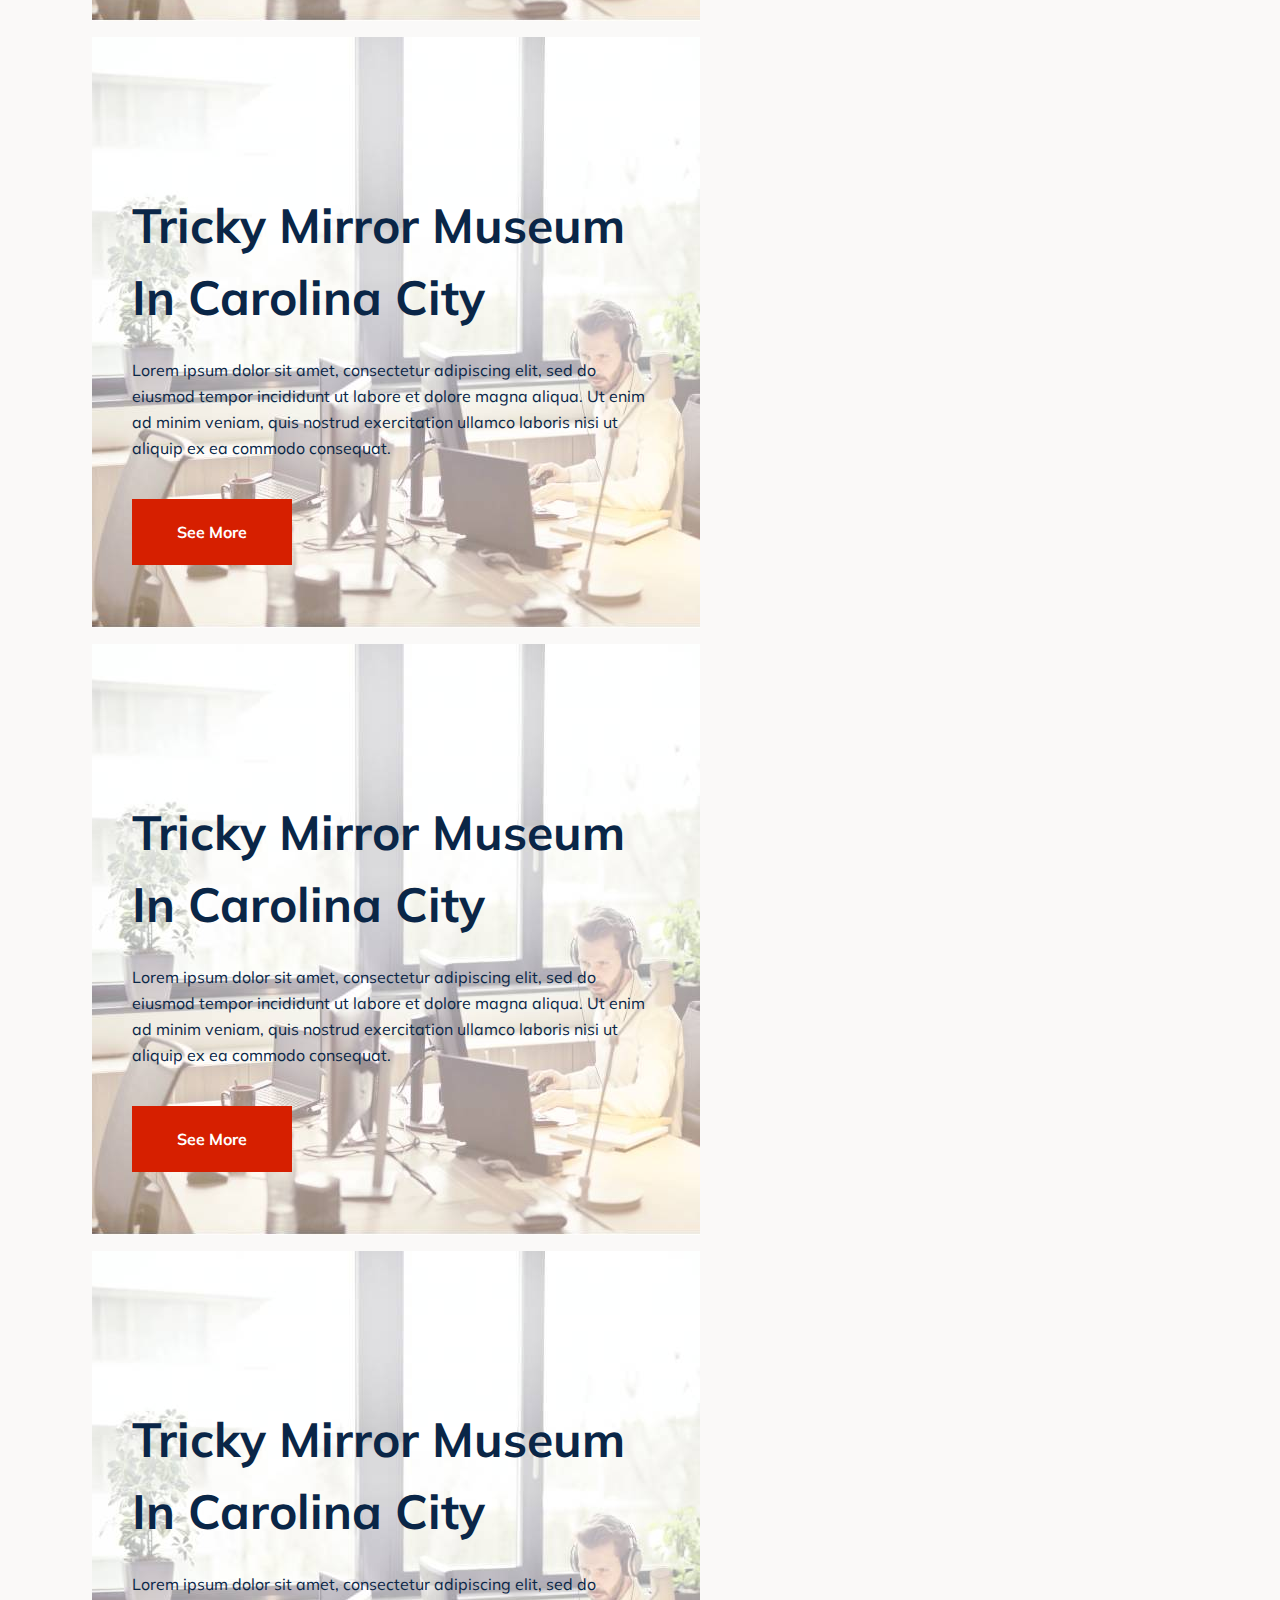
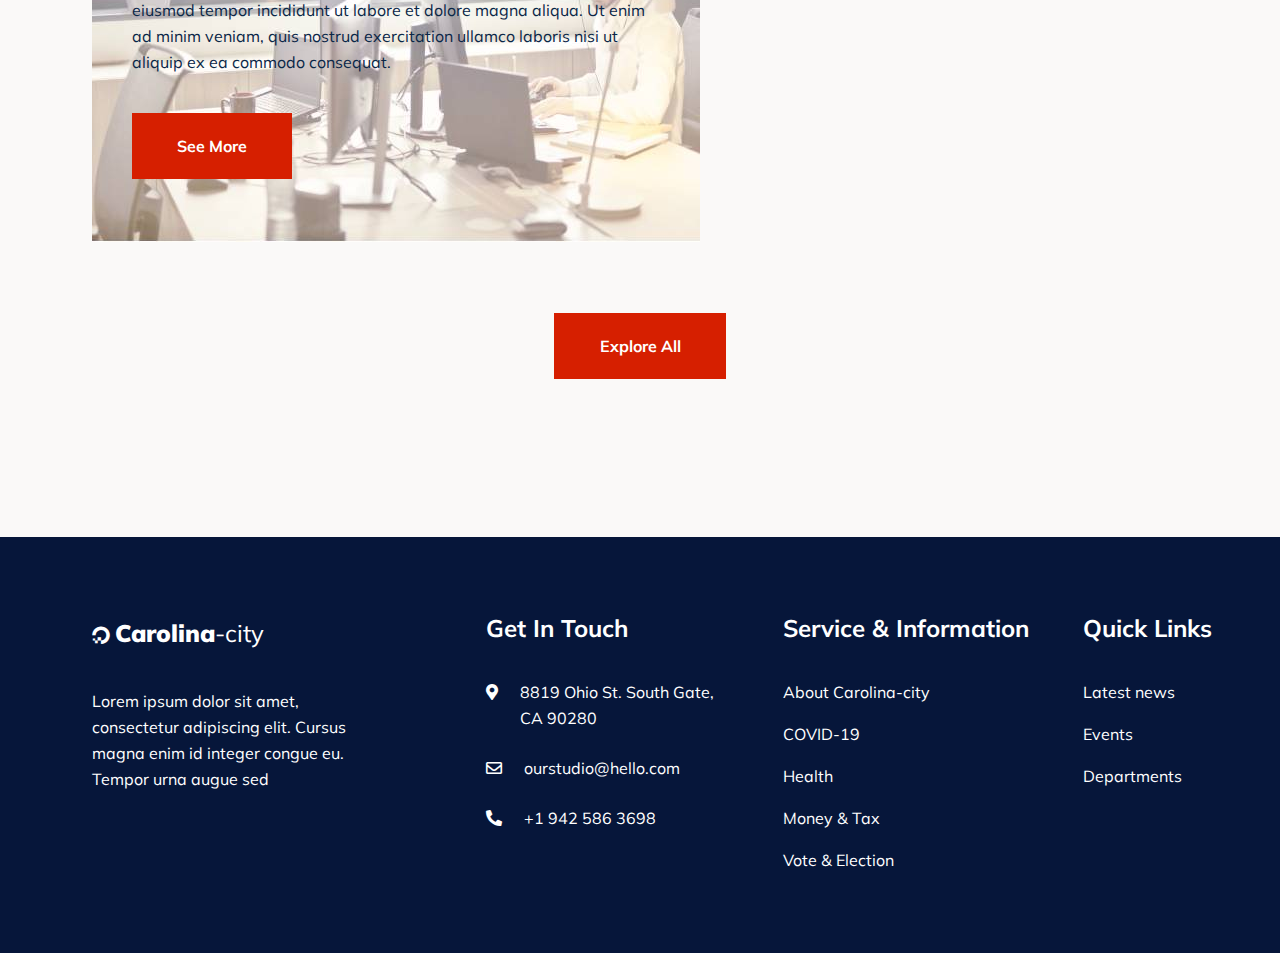
<file: about.html>
<!DOCTYPE html>
<html lang="en">

<head>
    <meta charset="UTF-8">
    <meta http-equiv="X-UA-Compatible" content="IE=edge">
    <meta name="viewport" content="width=device-width, initial-scale=1.0">
    <link rel="stylesheet" href="style/iconsfont.css">
    <link rel="stylesheet" href="style/style.css">
    <link rel="stylesheet" href="style/style2.css">
    <link href="https://fonts.googleapis.com/css2?family=Mulish:wght@400;600;700;800;900&display=swap" rel="stylesheet">
   
    <script src="https://ajax.googleapis.com/ajax/libs/jquery/3.6.0/jquery.min.js"></script>
    <script src="js/script.js"></script>
    <title>About us</title>
</head>

<body>

    <div class="wrapper">
        <header class="header">

            <div class="header__container _container">
                <div class="header__logo link fab fa-digital-ocean fa-spin">
                    <span>Carolina</span><span>-city</span>
                </div>

                <div class="header__burger">
                    <span></span>
                </div>
                <div class="header__empty _container"></div>
                <nav class="header__menu menu">
                    <ul class="menu__list">
                        <li class="menu__item"><a href="index.html" class="menu__link menu__link_bold" title="home"
                                data-goto=".main-block _container">Home</a></li>
                        <li class="menu__item"><a href="services.html" class="menu__link" title="contact"
                                data-goto=".main-block__explore-city">Services</a></li>
                        <li class="menu__item"><a href="e-gov.html" class="menu__link" title="news"
                                data-goto=".main-block__government">E-Government</a></li>
                        <li class="menu__item"><a href="department.html" class="menu__link" title="events"
                                data-goto=".main-block__amazing-spotlight">Department</a></li>
                        <li class="menu__item"><a href="about.html" class="menu__link" title="about this website"
                                data-goto=".info-item _container">About</a></li>
                        
                        
                        
                    </ul>
                </nav>

                <div class="header__button _button">
                    <button class="button__item first-button" type="submit" title="to fill in the request"
                        onclick="requestAnIssues()">Request an
                        Issues</button>
                </div>
            </div>

        </header>
        <main class="page">
            <section class="page__main-block _main-block _container">
                <div class="main-block__container_about">
                    <div class="main-block__body main-block__body-department">
                        <div class="main-block__title">
                            <h1>About Us</h1>
                        </div>
                        <div class="main-block__text main-block__text_department ">
                            Lorem ipsum dolor sit amet, consectetur adipiscing elit. Lacus ut condimentum
                            feugiat at urna eu donec. Blandit suscipit ir company
                            lore

                        </div>
                    </div>
                </div>
            </section>
            <section class="main-block__Amazing-spotlight _container _about">
                <div class="main-block__body2 about">
                    <div class="about__video">
                        <iframe src="//www.youtube.com/embed/uuPk4RG-fl0" height="568" width="712"
                            allowfullscreen></iframe>
                    </div>
                    <div class="about__text2" id="amazing_spotlight">
                        <div class="about__add add">

                            <div class="add__whole">
                                <div class="add__title">
                                    <h2>Welcome to Amazing Carolina City </h2>
                                </div>
                                <div class="add__text">
                                    <p> Sed maxime explicabo asperiores nihil odio expedita quos ducimus laudantium!
                                        Reprehenderit, iusto?</p>
                                    Lorem ipsum dolor sit amet consectetur, adipisicing elit. Aspernatur itaque minima
                                    consequatur ipsam quam voluptate consequuntur expedita odit nam consectetur illo,
                                    aut asperiores sed dicta. Omnis ipsum tenetur voluptatibus sequi!
                                </div>

                            </div>
                        </div>
                    </div>
                </div>

            </section>
            <section class="main-block__numbers _container">

                <div class="main-block__numbers numbers">

                    <div class="numbers__block"><span id="dynamic-number"></span><span> Mil&plus;</span>
                        <p>Local Resident</p>
                    </div>
                    <div class="numbers__block"><span id="dynamic-number2"></span><span> k</span>
                        <p>Square KM</p>
                    </div>
                    <div class="numbers__block"><span id="dynamic-number3"></span><span> Mil&plus;</span>
                        <p>Foreign Visitors</p>
                    </div>
                    <div class="numbers__block"><span id="dynamic-number4"></span><span> &plus;</span>
                        <p>Tourist attractions</p>
                    </div>
                </div>
            </section>
            <section class="main-block__the-best-city _container">
                <div class="main-block__the-best-city the-best-city">
                    <div class="the-best-city_text add">


                        <div class="add__whole">
                            <div class="add__title">
                                <h2>5 years in a row as the best and smartest city </h2>
                            </div>
                            <div class="add__text">
                                <span>Lorem ipsum dolor sit amet, consectetur adipiscing elit. </span> <span> magna enim
                                    id integer
                                    congue eu. Tempor urna augue sed elit blandit euismod ut in egestas. Habitant eget
                                    ut
                                    ipsum sapien</span>
                            </div>
                            <div class="add__buttons button">
                                <a class="button__item2 first-button" href="#"
                                    title="to learn more about the city">Learn
                                    more</a>
                            </div>
                        </div>
                    </div>

                    <div class="the-best-city_history">
                        <a href='index.html' title="our history">
                            <h3> Our History</h3>
                        </a>
                    </div>
                    <div class="the-best-city_guide">
                        <a href='index.html' title="city guide">
                            <h3> City Guide</h3>
                        </a>
                    </div>
                </div>



            </section>
            <section class="main-block__new-challenges _container">
                <div class="main-block__body6 add">
                    <div class="add__title">
                        <h2>Take on new challenges</h2>
                    </div>
                    <div class="add__text add__text_new-challenges">
                        <span>Lorem ipsum dolor sit amet, consectetur adipiscing elit. Cursus magna enim id integer
                            congue eu. </span><span>Tempor urna augue sed elit blandit euismod ut in egestas. Habitant
                            eget ut ipsum sapien senectus ut sed. Congue felis dolor nisi fringilla ut id erat feugiat
                            nibh. Ultricies tincidunt morbi imperdiet elementum lorem risus sagittis sit et.</span>

                    </div>
                    <div class="add__buttons button join-volunteer ">
                        <button class="button__item2 first-button" type="submit" title="to become a volunteer">Join
                            Volunteer</button>

                    </div>
                    <div class="add__form">
                        <form action="#" target="blank" method="get" class="add__form_form">
                            <h2>To become a volunteer</h2>
                            <p>Please enter your name </p>
                            <p><input type="text" name="name" value="Input name" id="form__name"></p>
                            <p>Please enter your surname </p>
                            <p><input type="text" name="surname" value="Input surname" id="form__surname"></p>
                            <p>Please enter your age</p>
                            <p><input type="text" name="age" value="Input age" id="form__age"></p>
                            <p>Please enter your city</p>
                            <p><input type="text" name="city" value="Input city" id="form__city"></p>
                            <p>Please enter your e-mail</p>
                            <p><input type="text" name="email" value="Input email" id="form__email2"></p>
                            <p>Please enter your phone number</p>
                            <p><input type="text" name="phone" value="Input phone number" id="form__phone">
                        </form>
                        <div class="form__button button cancel">
                            <button class="button__item2 first-button " type="submit" onclick="thanksApplication()"
                                value="press me">Submit</button>
                            <button class="button__item2 first-button " type="submit" value="press me">Cancel</button>

                        </div>
                    </div>
                </div>



            </section>
            <section class="main-block__council _container">

                <div class="main-block council">
                    <div class="council__h">
                        <h2>Meet City Council</h2>
                        <a href="#" title="meet city council">
                            <h5>Explore All</h5>
                        </a>
                    </div>
                    <div class="council__blocks">
                        <div class="council__block">
                            <div class="council__img council__img_img">
                            </div>
                            <div class="council__text">
                                <h4>Jono Sape</h4>
                                <div class="council__icons icons">
                                    <a href="#" class="icons__Fb" title="facebook"></a>
                                    <a href="#" class="icons__lg" title="lg"></a>
                                    <a href="#" class="icons__Tw" title="twitter"></a>
                                    <a href="#" class="icons__Be" title="be"></a>
                                </div>
                            </div>
                        </div>
                        <div class="council__block">
                            <div class="council__img council__img_img">
                            </div>
                            <div class="council__text">
                                <h4>Joni Zhak</h4>
                                <div class="council__icons icons">
                                    <a href="#" class="icons__Fb" title="facebook"></a>
                                    <a href="#" class="icons__lg" title="lg"></a>
                                    <a href="#" class="icons__Tw" title="twitter"></a>
                                    <a href="#" class="icons__Be" title="be"></a>
                                </div>
                            </div>
                        </div>
                        <div class="council__block">
                            <div class="council__img council__img_img">
                            </div>
                            <div class="council__text">
                                <h4>Bancilot Jack</h4>
                                <div class="council__icons icons">
                                    <a href="#" class="icons__Fb" title="facebook"></a>
                                    <a href="#" class="icons__lg" title="lg"></a>
                                    <a href="#" class="icons__Tw" title="twitter"></a>
                                    <a href="#" class="icons__Be" title="be"></a>
                                </div>
                            </div>
                        </div>
                        <div class="council__block">
                            <div class="council__img council__img_img">
                            </div>
                            <div class="council__text">
                                <h4>Aurora Lee</h4>
                                <div class="council__icons icons">
                                    <a href="#" class="icons__Fb" title="facebook"></a>
                                    <a href="#" class="icons__lg" title="lg"></a>
                                    <a href="#" class="icons__Tw" title="twitter"></a>
                                    <a href="#" class="icons__Be" title="be"></a>
                                </div>
                            </div>
                        </div>
                        <div class="council__block">
                            <div class="council__img council__img_img">
                            </div>
                            <div class="council__text">
                                <h4>Brown Baker</h4>
                                <div class="council__icons icons">
                                    <a href="#" class="icons__Fb" title="facebook"></a>
                                    <a href="#" class="icons__lg" title="lg"></a>
                                    <a href="#" class="icons__Tw" title="twitter"></a>
                                    <a href="#" class="icons__Be" title="be"></a>
                                </div>
                            </div>
                        </div>
                        <div class="council__block">
                            <div class="council__img council__img_img">
                            </div>
                            <div class="council__text">
                                <h4>Michael Rick</h4>
                                <div class="council__icons icons">
                                    <a href="#" class="icons__Fb" title="facebook"></a>
                                    <a href="#" class="icons__lg" title="lg"></a>
                                    <a href="#" class="icons__Tw" title="twitter"></a>
                                    <a href="#" class="icons__Be" title="be"></a>
                                </div>
                            </div>
                        </div>
                    </div>
                </div>


            </section>
            <section class="main-block__explore-city _container">
                <div class="main-block__body5">
                    <div class="main-block__explore-title add">
                        <div class="add__title" id="explore">
                            <h2> Explore Carolina-city</h2>
                        </div>
                        <div class="add__text"><span>
                                Lorem ipsum dolor sit amet, consectetur adipiscing elit. Cursus magna enim id integer
                                congue eu. Tempor urna augue sed elit blandit euismod ut in egestas. Habitant eget ut
                                ipsum </span>
                        </div>
                    </div>
                    <div class="main-block__advertisement advertisement">
                        <div class="advertisement__block advertisement__block add">
                            <div class="add__title">
                                <h2>Tricky mirror museum
                                    in Carolina City</h2>
                            </div>
                            <div class="add__text add__text_advertisement">
                                <span>Lorem ipsum dolor sit amet, consectetur adipiscing elit, sed do eiusmod tempor
                                    incididunt ut labore et dolore magna aliqua.</span> <span>Ut enim ad minim veniam,
                                    quis nostrud
                                    exercitation ullamco laboris nisi ut aliquip ex ea commodo consequat. </span>
                            </div>
                            <div class="add__buttons button">
                                <a class="button__item2 first-button" href="about.html#amazing_spotlight"
                                    title="to see more">See
                                    More</a>
                            </div>
                        </div>

                        <div class="advertisement__block advertisement__block add">
                            <div class="add__title">
                                <h2>Tricky mirror museum in Carolina City</h2>
                            </div>
                            <div class="add__text add__text_advertisement">
                                <span>Lorem ipsum dolor sit amet, consectetur adipiscing elit, sed do eiusmod tempor
                                    incididunt ut labore et dolore magna aliqua.</span> <span>Ut enim ad minim veniam,
                                    quis nostrud
                                    exercitation ullamco laboris nisi ut aliquip ex ea commodo consequat. </span>
                            </div>
                            <div class="add__buttons button">
                                <a class="button__item2 first-button" href="about.html#amazing_spotlight"
                                    title="to see more">See
                                    More</a>
                            </div>
                        </div>

                        <div class="advertisement__block advertisement__block add">
                            <div class="add__title">
                                <h2>Tricky mirror museum in Carolina City</h2>
                            </div>
                            <div class="add__text add__text_advertisement">
                                <span>Lorem ipsum dolor sit amet, consectetur adipiscing elit, sed do eiusmod tempor
                                    incididunt ut labore et dolore magna aliqua.</span> <span>Ut enim ad minim veniam,
                                    quis nostrud
                                    exercitation ullamco laboris nisi ut aliquip ex ea commodo consequat. </span>
                            </div>
                            <div class="add__buttons button">
                                <a class="button__item2 first-button" href="about.html#amazing_spotlight"
                                    title="to see more">See
                                    More</a>
                            </div>
                        </div>

                        <div class="advertisement__block advertisement__block add">
                            <div class="add__title">
                                <h2>Tricky mirror museum in Carolina City</h2>
                            </div>
                            <div class="add__text add__text_advertisement">
                                <span>Lorem ipsum dolor sit amet, consectetur adipiscing elit, sed do eiusmod tempor
                                    incididunt ut labore et dolore magna aliqua.</span> <span>Ut enim ad minim veniam,
                                    quis nostrud
                                    exercitation ullamco laboris nisi ut aliquip ex ea commodo consequat. </span>
                            </div>
                            <div class="add__buttons button">
                                <a class="button__item2 first-button" href="about.html#amazing_spotlight"
                                    title="to see more">See
                                    More</a>
                            </div>
                        </div>
                    </div>
                    <div class="add__buttons add__buttons_center button">
                        <a class="button__item2 first-button" href="about.html#amazing_spotlight"
                            title="to see more">Explore
                            All</a>

                    </div>
                </div>
            </section>
        </main>
        <footer class="footer">
            <div class="footer__container _container">
                <div class="footer__container-container">
                    <div class="footer__block">

                        <div class="footer__logo link fab fa-digital-ocean">
                            <span>Carolina</span><span>-city</span>
                        </div>
                        <span>Lorem ipsum dolor sit amet, consectetur adipiscing elit. Cursus magna enim id integer
                            congue eu. Tempor urna augue sed</span>

                    </div>
                    <div class="footer__block">

                        <h3>Get in touch</h3>
                        <ul>
                            <li>
                            <a href="#" class="link fas fa-map-marker-alt" title="the adress">
                                    <span>8819 Ohio St. South Gate,</span><span class="footer__block_span">    CA 90280</span></a>
                            </li>
                            <li><a href="mailto:ourstudio@hello.com" class="link far fa-envelope" title="the e-mail">
                                    <span> ourstudio@hello.com</span> </a>
                            </li>
                            <li><a href="tel:+19425863698" class="link fas fa-phone-alt" title="the telephone number">
                                    <span> +1 942 586 3698</span></a>
                            </li>
                        </ul>
                    </div>
                    <div class="footer__block">
                        <h3>Service &amp; Information</h3>
                        <ul>
                            <li><a href="about.html" title="about the city">About Carolina-city</a></li>
                            <li><a href="services.html" title="Covid-19">COVID-19</a></li>
                            <li><a href="services.html" title="health">Health</a></li>
                            <li><a href="services.html" title="money & Tax">Money &amp; Tax</a></li>
                            <li><a href="services.html" title="vote & Election">Vote &amp; Election</a></li>
                        </ul>
                    </div>
                    <div class="footer__block">
                        <h3>Quick Links</h3>
                        <ul>

                            <li><a href="e-gov.html" title="latest news">Latest news</a></li>
                            <li><a href="about.html#amazing_spotlight" title="events">Events</a></li>
                            <li><a href="department.html" title="departments">Departments</a></li>

                        </ul>
                    </div>
                </div>
            </div>

        </footer>
    </div>
</body>

</html>
</file>
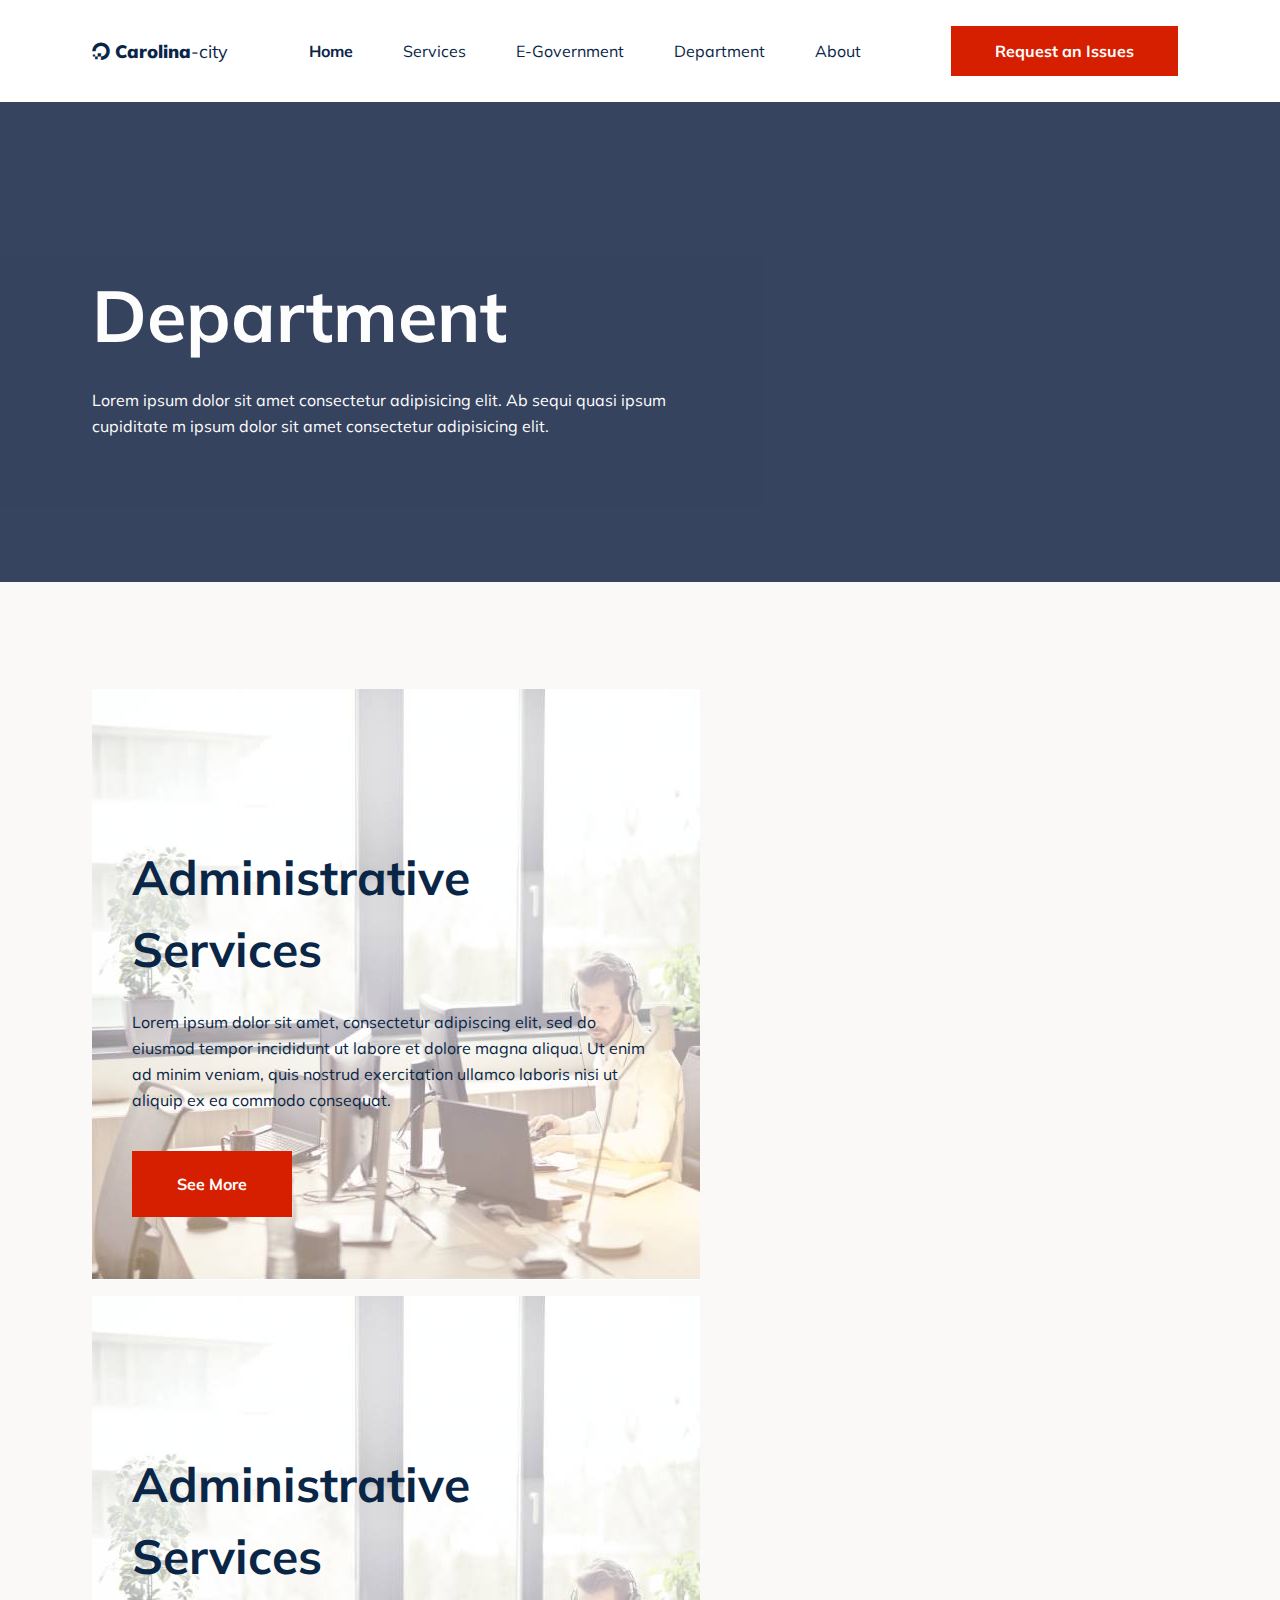
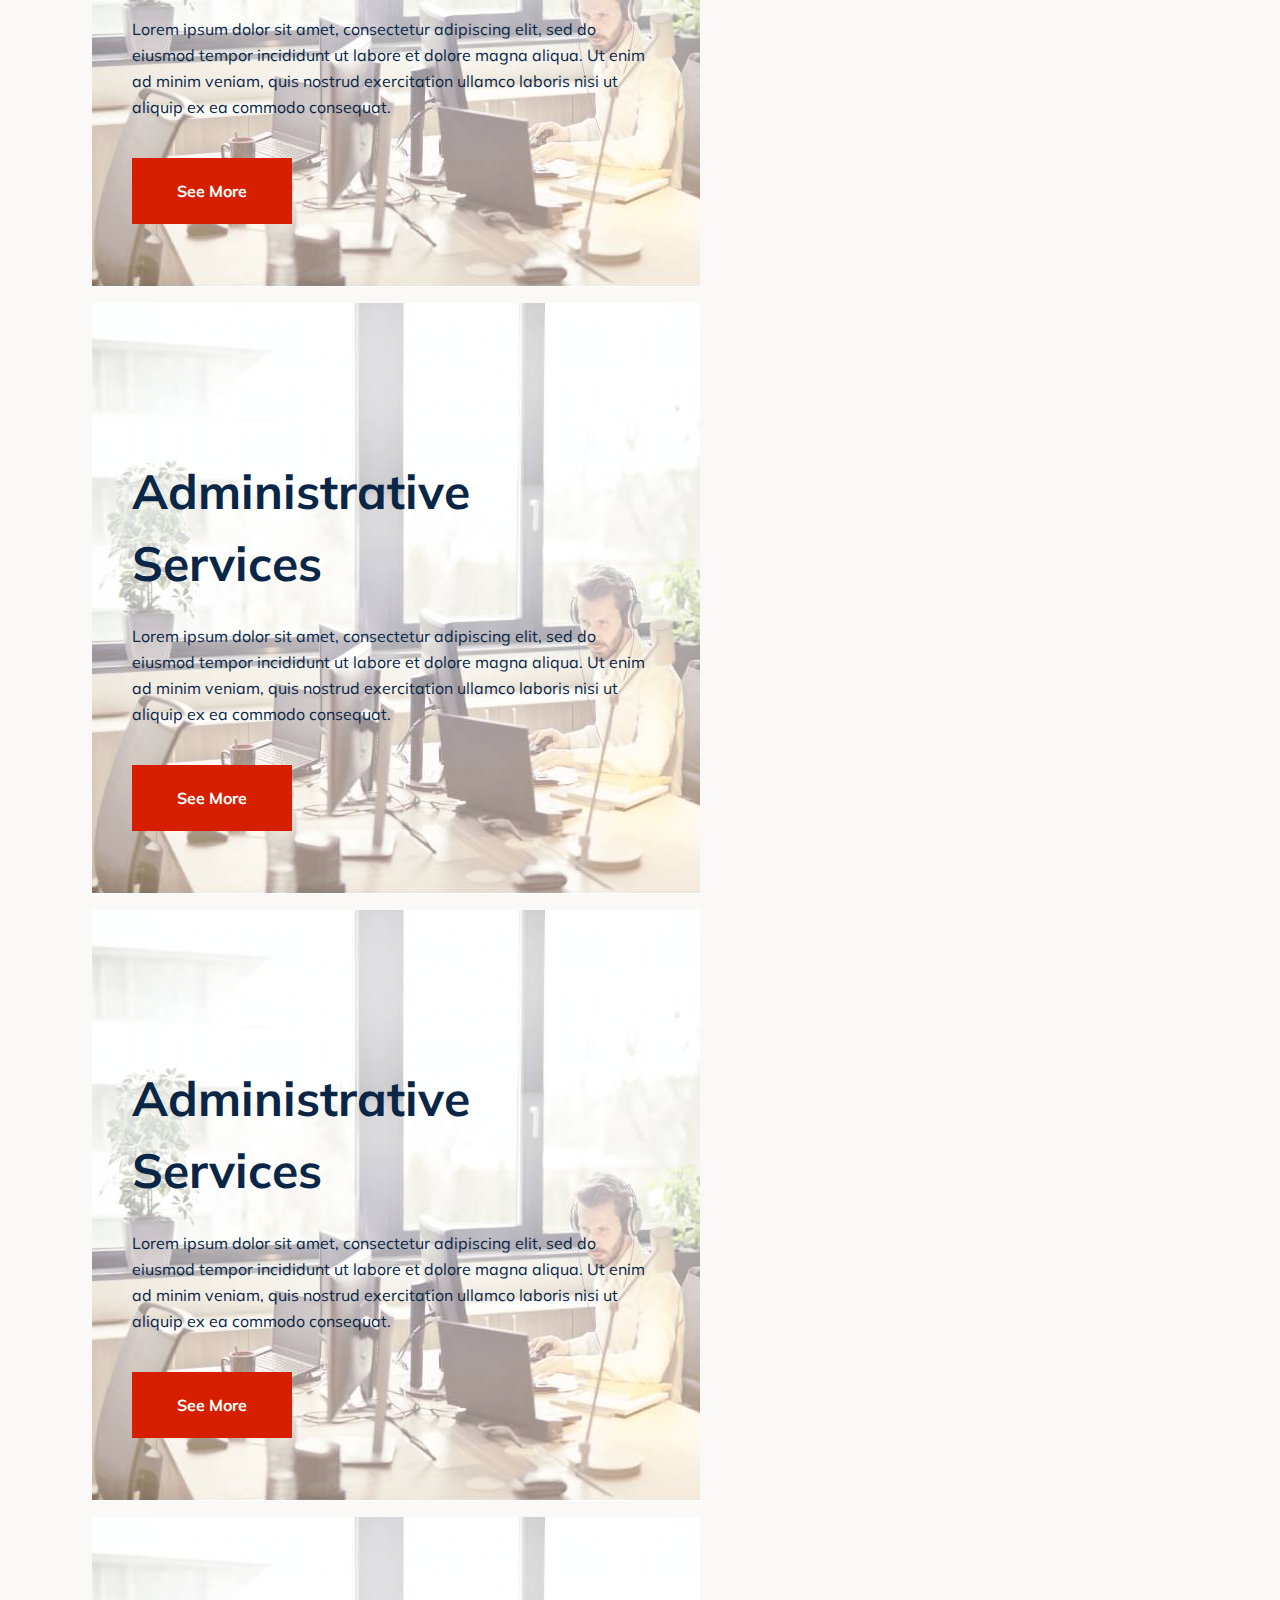
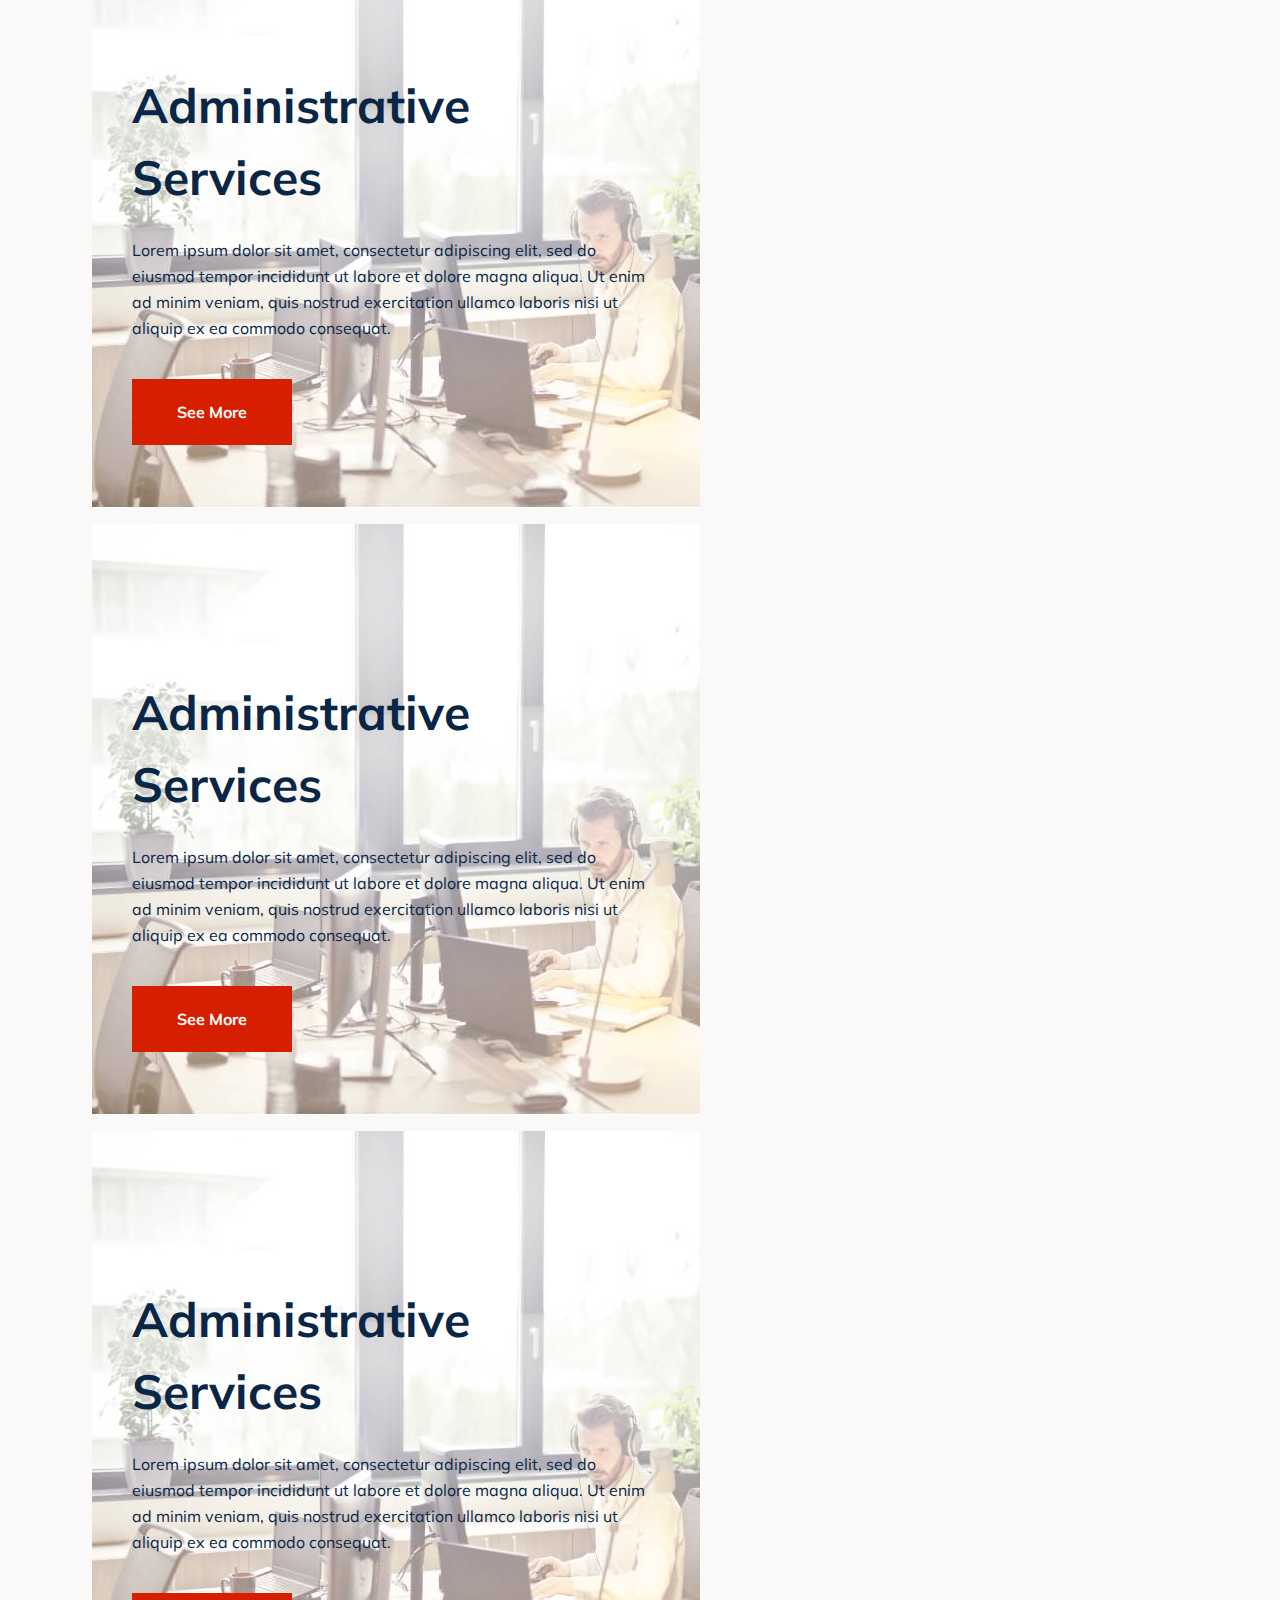
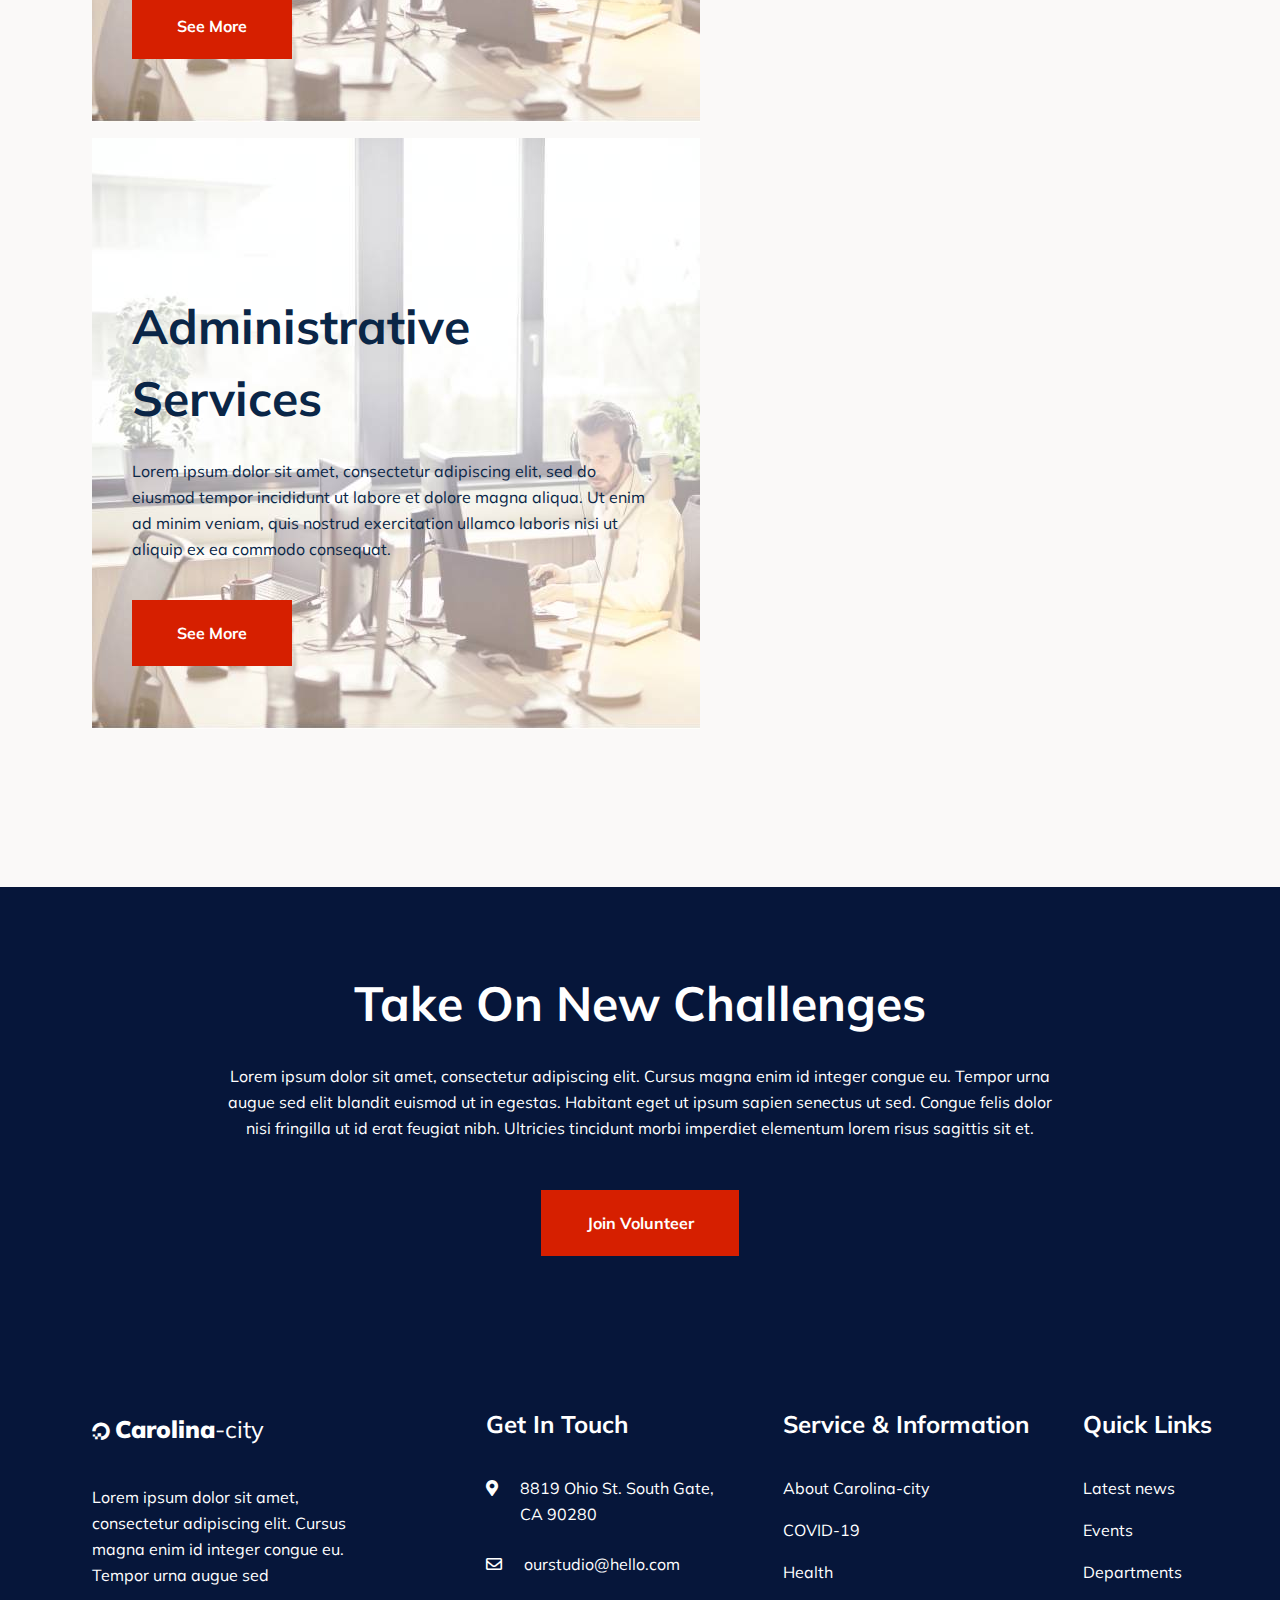
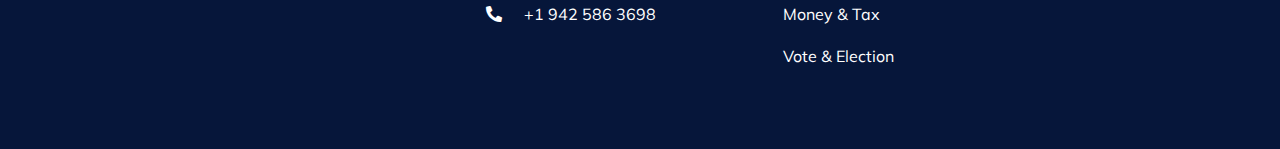
<file: department.html>
<!DOCTYPE html>
<html lang="en">

<head>
    <meta charset="UTF-8">
    <meta http-equiv="X-UA-Compatible" content="IE=edge">
    <meta name="viewport" content="width=device-width, initial-scale=1.0">
    <link rel="stylesheet" href="style/iconsfont.css">
    <link rel="stylesheet" href="style/style.css">
    <link rel="stylesheet" href="style/style2.css">
    <link href="https://fonts.googleapis.com/css2?family=Mulish:wght@400;600;700;800;900&display=swap" rel="stylesheet">
  
    <script src="https://ajax.googleapis.com/ajax/libs/jquery/3.6.0/jquery.min.js"></script>
    <script src="js/script.js"></script>
    <title>Department</title>
</head>

<body>
    <div class="wrapper">
        <header class="header">

            <div class="header__container _container">
                <div class="header__logo link fab fa-digital-ocean fa-spin">
                    <span>Carolina</span><span>-city</span>
                </div>

                <div class="header__burger">
                    <span></span>
                </div>
                <div class="header__empty _container"></div>
                <nav class="header__menu menu">
                    <ul class="menu__list">
                        <li class="menu__item"><a href="index.html" class="menu__link menu__link_bold" title="home"
                                data-goto=".main-block _container">Home</a></li>
                        <li class="menu__item"><a href="services.html" class="menu__link" title="contact"
                                data-goto=".main-block__explore-city">Services</a></li>
                        <li class="menu__item"><a href="e-gov.html" class="menu__link" title="news"
                                data-goto=".main-block__government">E-Government</a></li>
                        <li class="menu__item"><a href="department.html" class="menu__link" title="events"
                                data-goto=".main-block__amazing-spotlight">Department</a></li>
                        <li class="menu__item"><a href="about.html" class="menu__link" title="about this website"
                                data-goto=".info-item _container">About</a></li>
                        
                        
                        
                    </ul>
                </nav>

                <div class="header__button _button">
                    <button class="button__item first-button" type="submit" title="to fill in the request"
                        onclick="requestAnIssues()">Request an
                        Issues</button>
                </div>
            </div>

        </header>
        <main class="page">
            <section class="page__main-block _main-block _container">
                <div class="main-block__container_department">
                    <div class="main-block__body main-block__body-department">
                        <div class="main-block__title">
                            <h1>Department</h1>
                        </div>
                        <div class="main-block__text main-block__text_department ">
                            Lorem ipsum dolor sit amet consectetur adipisicing elit. Ab sequi quasi ipsum cupiditate m
                            ipsum dolor sit amet consectetur adipisicing elit.
                        </div>

                    </div>
                </div>
            </section>
            <section class="main-block__explore-city _container">
                <div class="main-block__body_department">
                    <div class="main-block__advertisement advertisement">
                        <div class="advertisement__block advertisement__block add">
                            <div class="add__title">
                                <h2>Administrative Services</h2>
                            </div>
                            <div class="add__text add__text_advertisement">
                                <span>Lorem ipsum dolor sit amet, consectetur adipiscing elit, sed do eiusmod tempor
                                    incididunt ut labore et dolore magna aliqua.</span> <span>Ut enim ad minim veniam,
                                    quis nostrud
                                    exercitation ullamco laboris nisi ut aliquip ex ea commodo consequat. </span>
                            </div>
                            <div class="add__buttons button">
                                <a class="button__item2 first-button" href="about.html#amazing_spotlight"
                                    title="to see more">See
                                    More</a>
                            </div>
                        </div>

                        <div class="advertisement__block advertisement__block add">
                            <div class="add__title">
                                <h2>Administrative Services</h2>
                            </div>
                            <div class="add__text add__text_advertisement">
                                <span>Lorem ipsum dolor sit amet, consectetur adipiscing elit, sed do eiusmod tempor
                                    incididunt ut labore et dolore magna aliqua.</span> <span>Ut enim ad minim veniam,
                                    quis nostrud
                                    exercitation ullamco laboris nisi ut aliquip ex ea commodo consequat. </span>
                            </div>
                            <div class="add__buttons button">
                                <a class="button__item2 first-button" href="about.html#amazing_spotlight"
                                    title="to see more">See
                                    More</a>
                            </div>
                        </div>

                        <div class="advertisement__block advertisement__block add">
                            <div class="add__title">
                                <h2>Administrative Services</h2>
                            </div>
                            <div class="add__text add__text_advertisement">
                                <span>Lorem ipsum dolor sit amet, consectetur adipiscing elit, sed do eiusmod tempor
                                    incididunt ut labore et dolore magna aliqua.</span> <span>Ut enim ad minim veniam,
                                    quis nostrud
                                    exercitation ullamco laboris nisi ut aliquip ex ea commodo consequat. </span>
                            </div>
                            <div class="add__buttons button">
                                <a class="button__item2 first-button" href="about.html#amazing_spotlight"
                                    title="to see more">See
                                    More</a>
                            </div>
                        </div>

                        <div class="advertisement__block advertisement__block add">
                            <div class="add__title">
                                <h2>Administrative Services</h2>
                            </div>
                            <div class="add__text add__text_advertisement">
                                <span>Lorem ipsum dolor sit amet, consectetur adipiscing elit, sed do eiusmod tempor
                                    incididunt ut labore et dolore magna aliqua.</span> <span>Ut enim ad minim veniam,
                                    quis nostrud
                                    exercitation ullamco laboris nisi ut aliquip ex ea commodo consequat. </span>
                            </div>
                            <div class="add__buttons button">
                                <a class="button__item2 first-button" href="about.html#amazing_spotlight"
                                    title="to see more">See
                                    More</a>
                            </div>
                        </div>
                    </div>
                    <div class="main-block__advertisement advertisement">
                        <div class="advertisement__block advertisement__block add">
                            <div class="add__title">
                                <h2>Administrative Services</h2>
                            </div>
                            <div class="add__text add__text_advertisement">
                                <span>Lorem ipsum dolor sit amet, consectetur adipiscing elit, sed do eiusmod tempor
                                    incididunt ut labore et dolore magna aliqua.</span> <span>Ut enim ad minim veniam,
                                    quis nostrud
                                    exercitation ullamco laboris nisi ut aliquip ex ea commodo consequat. </span>
                            </div>
                            <div class="add__buttons button">
                                <a class="button__item2 first-button" href="about.html#amazing_spotlight"
                                    title="to see more">See
                                    More</a>
                            </div>
                        </div>

                        <div class="advertisement__block advertisement__block add">
                            <div class="add__title">
                                <h2>Administrative Services</h2>
                            </div>
                            <div class="add__text add__text_advertisement">
                                <span>Lorem ipsum dolor sit amet, consectetur adipiscing elit, sed do eiusmod tempor
                                    incididunt ut labore et dolore magna aliqua.</span> <span>Ut enim ad minim veniam,
                                    quis nostrud
                                    exercitation ullamco laboris nisi ut aliquip ex ea commodo consequat. </span>
                            </div>
                            <div class="add__buttons button">
                                <a class="button__item2 first-button" href="about.html#amazing_spotlight"
                                    title="to see more">See
                                    More</a>
                            </div>
                        </div>

                        <div class="advertisement__block advertisement__block add">
                            <div class="add__title">
                                <h2>Administrative Services</h2>
                            </div>
                            <div class="add__text add__text_advertisement">
                                <span>Lorem ipsum dolor sit amet, consectetur adipiscing elit, sed do eiusmod tempor
                                    incididunt ut labore et dolore magna aliqua.</span> <span>Ut enim ad minim veniam,
                                    quis nostrud
                                    exercitation ullamco laboris nisi ut aliquip ex ea commodo consequat. </span>
                            </div>
                            <div class="add__buttons button">
                                <a class="button__item2 first-button" href="about.html#amazing_spotlight"
                                    title="to see more">See
                                    More</a>
                            </div>
                        </div>

                        <div class="advertisement__block advertisement__block add">
                            <div class="add__title">
                                <h2>Administrative Services</h2>
                            </div>
                            <div class="add__text add__text_advertisement">
                                <span>Lorem ipsum dolor sit amet, consectetur adipiscing elit, sed do eiusmod tempor
                                    incididunt ut labore et dolore magna aliqua.</span> <span>Ut enim ad minim veniam,
                                    quis nostrud
                                    exercitation ullamco laboris nisi ut aliquip ex ea commodo consequat. </span>
                            </div>
                            <div class="add__buttons button">
                                <a class="button__item2 first-button" href="about.html#amazing_spotlight"
                                    title="to see more">See
                                    More</a>
                            </div>
                        </div>
                    </div>
                </div>
            </section>
            <section class="main-block__new-challenges _container">
                <div class="main-block__body6 add">
                    <div class="add__title">
                        <h2>Take on new challenges</h2>
                    </div>
                    <div class="add__text add__text_new-challenges">
                        <span>Lorem ipsum dolor sit amet, consectetur adipiscing elit. Cursus magna enim id integer
                            congue eu. </span><span>Tempor urna augue sed elit blandit euismod ut in egestas. Habitant
                            eget ut ipsum sapien senectus ut sed. Congue felis dolor nisi fringilla ut id erat feugiat
                            nibh. Ultricies tincidunt morbi imperdiet elementum lorem risus sagittis sit et.</span>

                    </div>
                    <div class="add__buttons button join-volunteer ">
                        <button class="button__item2 first-button" type="submit" title="to become a volunteer">Join
                            Volunteer</button>

                    </div>
                    <div class="add__form">
                        <form action="#" target="blank" method="get" class="add__form_form">
                            <h2>To become a volunteer</h2>
                            <p>Please enter your name </p>
                            <p><input type="text" name="name" value="Input name" id="form__name"></p>
                            <p>Please enter your surname </p>
                            <p><input type="text" name="surname" value="Input surname" id="form__surname"></p>
                            <p>Please enter your age</p>
                            <p><input type="text" name="age" value="Input age" id="form__age"></p>
                            <p>Please enter your city</p>
                            <p><input type="text" name="city" value="Input city" id="form__city"></p>
                            <p>Please enter your e-mail</p>
                            <p><input type="text" name="email" value="Input email" id="form__email2"></p>
                            <p>Please enter your phone number</p>
                            <p><input type="text" name="phone" value="Input phone number" id="form__phone">
                        </form>
                        <div class="form__button button cancel">
                            <button class="button__item2 first-button " type="submit" onclick="thanksApplication()"
                                value="press me">Submit</button>
                            <button class="button__item2 first-button " type="submit" value="press me">Cancel</button>

                        </div>
                    </div>
                </div>



            </section>
        </main>
        <footer class="footer">
            <div class="footer__container _container">
                <div class="footer__container-container">
                    <div class="footer__block">

                        <div class="footer__logo link fab fa-digital-ocean">
                            <span>Carolina</span><span>-city</span>
                        </div>
                        <span>Lorem ipsum dolor sit amet, consectetur adipiscing elit. Cursus magna enim id integer
                            congue eu. Tempor urna augue sed</span>

                    </div>
                    <div class="footer__block">

                        <h3>Get in touch</h3>
                        <ul>
                            <li>
                            <a href="#" class="link fas fa-map-marker-alt" title="the adress">
                                    <span>8819 Ohio St. South Gate,</span><span class="footer__block_span">    CA 90280</span></a>
                            </li>
                            <li><a href="mailto:ourstudio@hello.com" class="link far fa-envelope" title="the e-mail">
                                    <span> ourstudio@hello.com</span> </a>
                            </li>
                            <li><a href="tel:+19425863698" class="link fas fa-phone-alt" title="the telephone number">
                                    <span> +1 942 586 3698</span></a>
                            </li>
                        </ul>
                    </div>
                    <div class="footer__block">
                        <h3>Service &amp; Information</h3>
                        <ul>
                            <li><a href="about.html" title="about the city">About Carolina-city</a></li>
                            <li><a href="services.html" title="Covid-19">COVID-19</a></li>
                            <li><a href="services.html" title="health">Health</a></li>
                            <li><a href="services.html" title="money & Tax">Money &amp; Tax</a></li>
                            <li><a href="services.html" title="vote & Election">Vote &amp; Election</a></li>
                        </ul>
                    </div>
                    <div class="footer__block">
                        <h3>Quick Links</h3>
                        <ul>

                            <li><a href="e-gov.html" title="latest news">Latest news</a></li>
                            <li><a href="about.html#amazing_spotlight" title="events">Events</a></li>
                            <li><a href="department.html" title="departments">Departments</a></li>

                        </ul>
                    </div>
                </div>
            </div>

        </footer>
    </div>

</body>

</html>
</file>
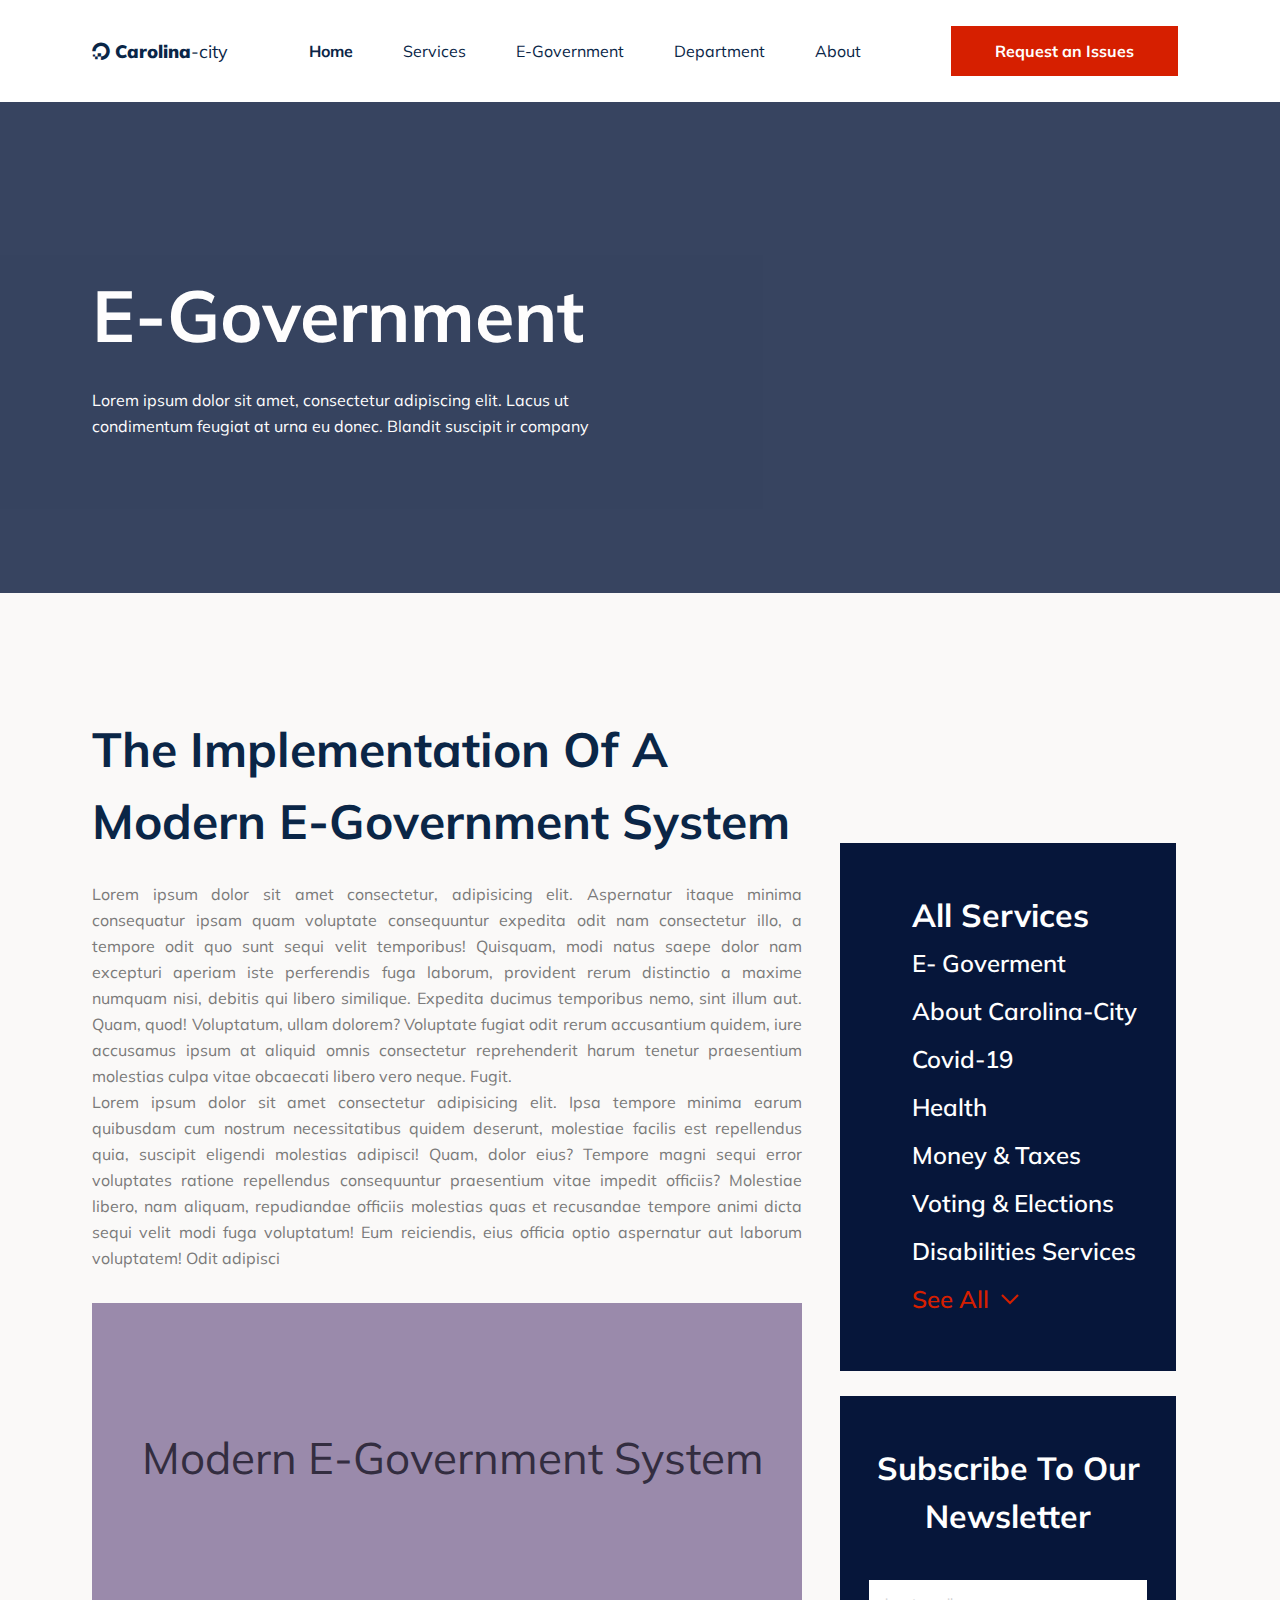
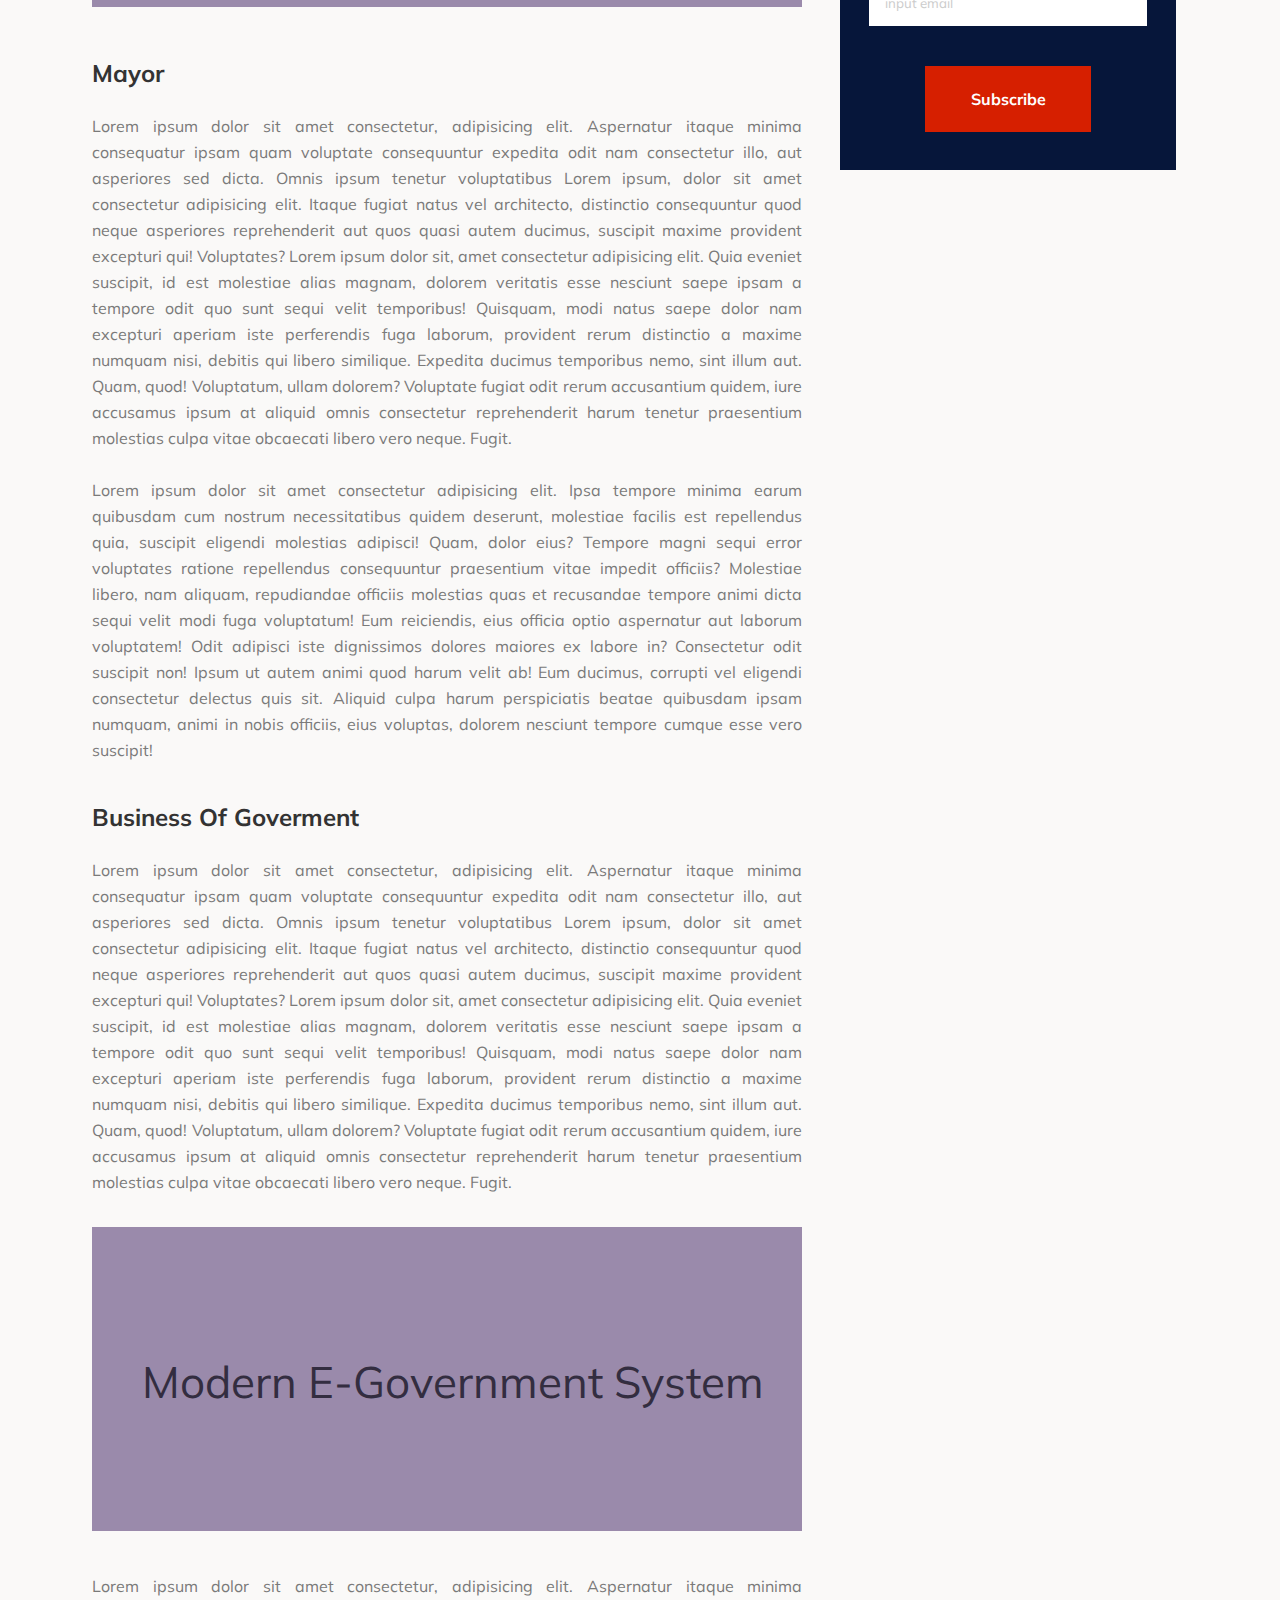
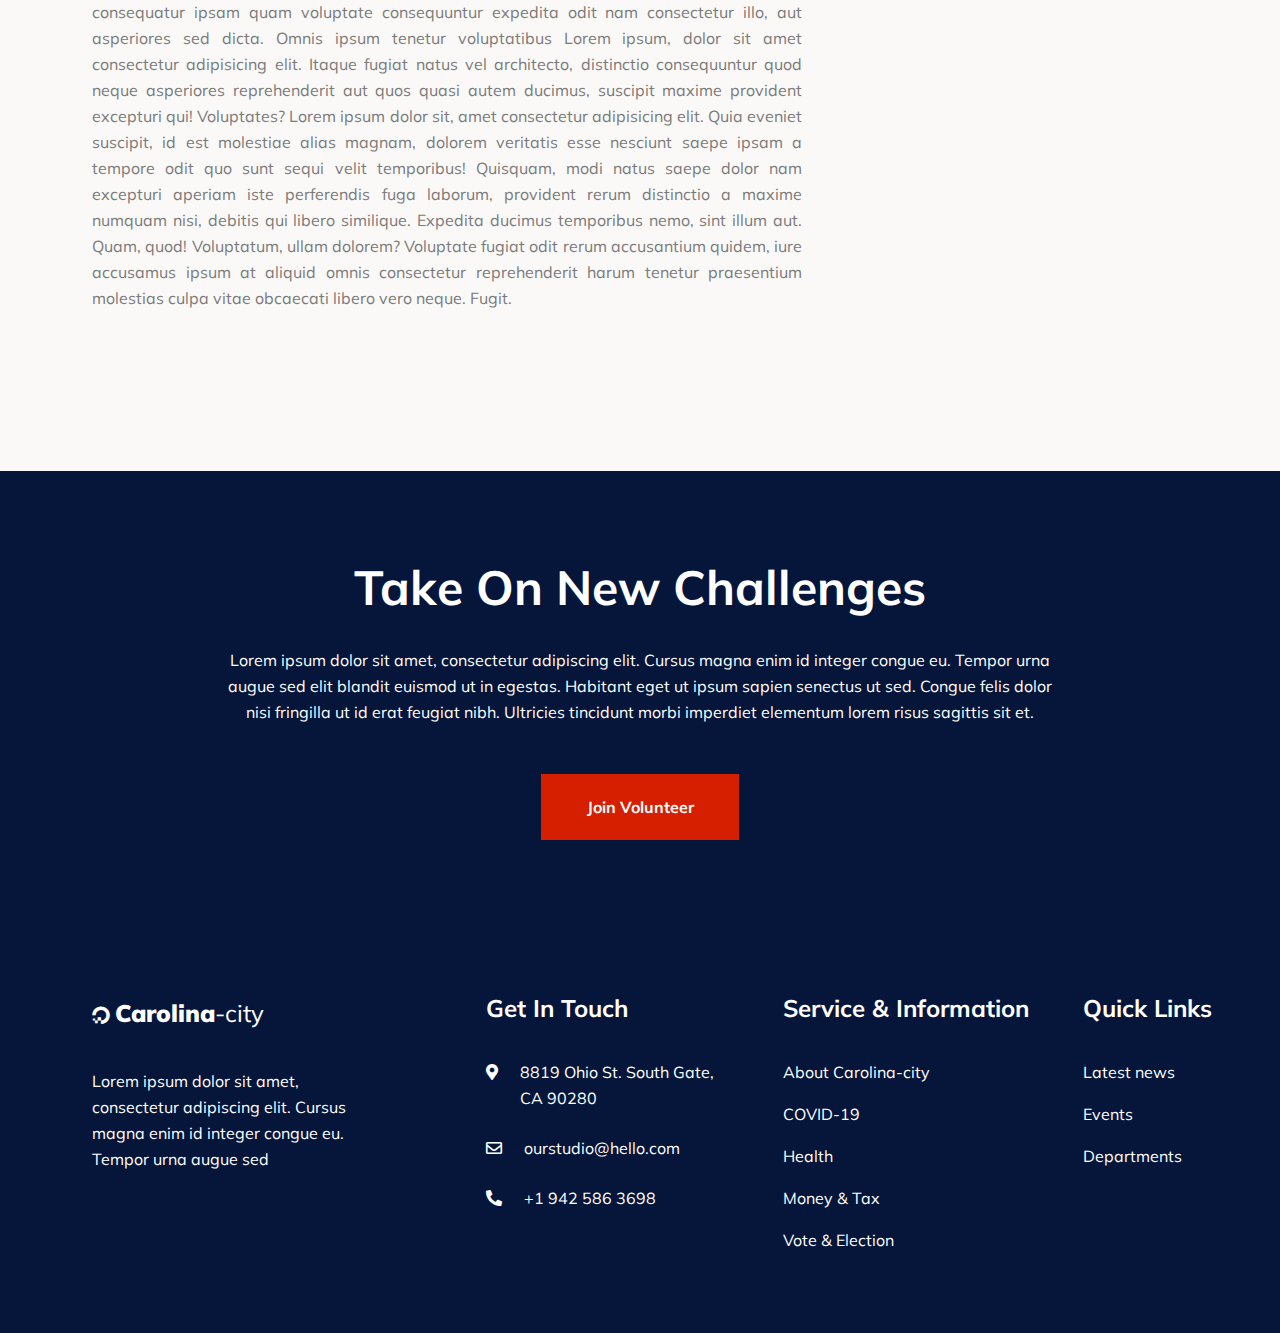
<file: e-gov.html>
<!DOCTYPE html>
<html lang="en">

<head>
   <meta charset="UTF-8">
   <meta http-equiv="X-UA-Compatible" content="IE=edge">
   <meta name="viewport" content="width=device-width, initial-scale=1.0">
   <link rel="stylesheet" href="style/iconsfont.css">
   <link rel="stylesheet" href="style/style.css">
   <link rel="stylesheet" href="style/style2.css">
   <link href="https://fonts.googleapis.com/css2?family=Mulish:wght@400;600;700;800;900&display=swap" rel="stylesheet">
 
   <script src="https://ajax.googleapis.com/ajax/libs/jquery/3.6.0/jquery.min.js"></script>
   <script src="js/script.js"></script>
   <title>E-government</title>
</head>

<body>
   <div class="wrapper">
      <header class="header">

         <div class="header__container _container">
             <div class="header__logo link fab fa-digital-ocean fa-spin">
                 <span>Carolina</span><span>-city</span>
             </div>

             <div class="header__burger">
                 <span></span>
             </div>
             <div class="header__empty _container"></div>
             <nav class="header__menu menu">
                 <ul class="menu__list">
                     <li class="menu__item"><a href="index.html" class="menu__link menu__link_bold" title="home"
                             data-goto=".main-block _container">Home</a></li>
                     <li class="menu__item"><a href="services.html" class="menu__link" title="contact"
                             data-goto=".main-block__explore-city">Services</a></li>
                     <li class="menu__item"><a href="e-gov.html" class="menu__link" title="news"
                             data-goto=".main-block__government">E-Government</a></li>
                     <li class="menu__item"><a href="department.html" class="menu__link" title="events"
                             data-goto=".main-block__amazing-spotlight">Department</a></li>
                     <li class="menu__item"><a href="about.html" class="menu__link" title="about this website"
                             data-goto=".info-item _container">About</a></li>
                     
                     
                     
                 </ul>
             </nav>

             <div class="header__button _button">
                 <button class="button__item first-button" type="submit" title="to fill in the request"
                     onclick="requestAnIssues()">Request an
                     Issues</button>
             </div>
         </div>

     </header>
      <main class="page">
         <section class="page__main-block _main-block _container">
            <div class="main-block__container_e-gov">
               <div class="main-block__body main-block__body-e-gov">
                  <div class="main-block__title">
                     <h1>E-government</h1>
                  </div>
                  <div class="main-block__text main-block__text_e-gov ">
                     Lorem ipsum dolor sit amet, consectetur adipiscing elit. Lacus ut condimentum
                     feugiat at urna eu donec. Blandit suscipit ir company
                  </div>

               </div>
            </div>
         </section>
         <section class="main-block__e-container _container">
            <div class="main-block__e-gov first-column">
               <div class="first-column__add text">

                  <div class="text__add add">
                     <div class="add__whole">
                        <div class="add__title">
                           <h2>The Implementation of a modern E-Government system</h2>
                        </div>
                        <div class="add__text">
                           <span>
                              Lorem ipsum dolor sit amet consectetur, adipisicing elit. Aspernatur itaque minima
                              consequatur ipsam quam voluptate consequuntur expedita odit nam consectetur illo,

                              a tempore odit quo sunt sequi velit temporibus!
                              Quisquam, modi natus saepe dolor nam excepturi aperiam iste perferendis fuga laborum,
                              provident rerum distinctio a maxime numquam nisi, debitis qui libero similique. Expedita
                              ducimus temporibus nemo, sint illum aut.
                              Quam, quod! Voluptatum, ullam dolorem? Voluptate fugiat odit rerum accusantium quidem,
                              iure
                              accusamus ipsum at aliquid omnis consectetur reprehenderit harum tenetur praesentium
                              molestias culpa vitae obcaecati libero vero neque. Fugit. </span>
                           <p></p>
                           <span>
                              Lorem ipsum dolor sit amet consectetur adipisicing elit. Ipsa tempore minima earum
                              quibusdam cum nostrum necessitatibus quidem deserunt, molestiae facilis est repellendus
                              quia, suscipit eligendi molestias adipisci! Quam, dolor eius?
                              Tempore magni sequi error voluptates ratione repellendus consequuntur praesentium vitae
                              impedit officiis? Molestiae libero, nam aliquam, repudiandae officiis molestias quas et
                              recusandae tempore animi dicta sequi velit modi fuga voluptatum!
                              Eum reiciendis, eius officia optio aspernatur aut laborum voluptatem! Odit adipisci
                           </span>


                        </div>
                        <div class="add__img_e-gov">
                           <svg width="710" height="304" xmlns="http://www.w3.org/2000/svg" stroke="null">
                              <g>
                               <title>Modern e-government system</title>
                               <rect  height="497" width="1202" y="-29" x="-41" stroke-width="0" stroke="#000" fill="#9A8AAB"/>
                               <text xml:space="preserve" text-anchor="start" font-family="'Mulish'" font-size="44"  y="171" x="50" stroke-width="0" stroke="#000" fill="#332D40">Modern E-Government System</text>
                              </g>
                             </svg>
                        </div>
                        <div class="add__text">
                           <h3>Mayor</h3>
                           <span>
                              Lorem ipsum dolor sit amet consectetur, adipisicing elit. Aspernatur itaque minima
                              consequatur ipsam quam voluptate consequuntur expedita odit nam consectetur illo,
                              aut asperiores sed dicta. Omnis ipsum tenetur voluptatibus Lorem ipsum, dolor sit amet
                              consectetur adipisicing elit. Itaque fugiat natus vel architecto, distinctio consequuntur
                              quod neque asperiores reprehenderit aut quos quasi autem ducimus, suscipit maxime
                              provident
                              excepturi qui! Voluptates? Lorem ipsum dolor sit, amet consectetur adipisicing elit. Quia
                              eveniet suscipit, id est molestiae alias magnam, dolorem veritatis esse nesciunt saepe
                              ipsam
                              a tempore odit quo sunt sequi velit temporibus!
                              Quisquam, modi natus saepe dolor nam excepturi aperiam iste perferendis fuga laborum,
                              provident rerum distinctio a maxime numquam nisi, debitis qui libero similique. Expedita
                              ducimus temporibus nemo, sint illum aut.
                              Quam, quod! Voluptatum, ullam dolorem? Voluptate fugiat odit rerum accusantium quidem,
                              iure
                              accusamus ipsum at aliquid omnis consectetur reprehenderit harum tenetur praesentium
                              molestias culpa vitae obcaecati libero vero neque. Fugit.
                              <br><br>
                                 Lorem ipsum dolor sit amet consectetur adipisicing elit. Ipsa tempore minima earum
                                 quibusdam cum nostrum necessitatibus quidem deserunt, molestiae facilis est repellendus
                                 quia, suscipit eligendi molestias adipisci! Quam, dolor eius?
                                 Tempore magni sequi error voluptates ratione repellendus consequuntur praesentium vitae
                                 impedit officiis? Molestiae libero, nam aliquam, repudiandae officiis molestias quas et
                                 recusandae tempore animi dicta sequi velit modi fuga voluptatum!
                                 Eum reiciendis, eius officia optio aspernatur aut laborum voluptatem! Odit adipisci
                                 iste
                                 dignissimos dolores maiores ex labore in? Consectetur odit suscipit non! Ipsum ut autem
                                 animi quod harum velit ab!
                                 Eum ducimus, corrupti vel eligendi consectetur delectus quis sit. Aliquid culpa harum
                                 perspiciatis beatae quibusdam ipsam numquam, animi in nobis officiis, eius voluptas,
                                 dolorem nesciunt tempore cumque esse vero suscipit!
                           </span>
                           <h3>Business of Goverment</h3>
                           <span>
                              Lorem ipsum dolor sit amet consectetur, adipisicing elit. Aspernatur itaque minima
                              consequatur ipsam quam voluptate consequuntur expedita odit nam consectetur illo,
                              aut asperiores sed dicta. Omnis ipsum tenetur voluptatibus Lorem ipsum, dolor sit amet
                              consectetur adipisicing elit. Itaque fugiat natus vel architecto, distinctio consequuntur
                              quod neque asperiores reprehenderit aut quos quasi autem ducimus, suscipit maxime
                              provident
                              excepturi qui! Voluptates? Lorem ipsum dolor sit, amet consectetur adipisicing elit. Quia
                              eveniet suscipit, id est molestiae alias magnam, dolorem veritatis esse nesciunt saepe
                              ipsam
                              a tempore odit quo sunt sequi velit temporibus!
                              Quisquam, modi natus saepe dolor nam excepturi aperiam iste perferendis fuga laborum,
                              provident rerum distinctio a maxime numquam nisi, debitis qui libero similique. Expedita
                              ducimus temporibus nemo, sint illum aut.
                              Quam, quod! Voluptatum, ullam dolorem? Voluptate fugiat odit rerum accusantium quidem,
                              iure
                              accusamus ipsum at aliquid omnis consectetur reprehenderit harum tenetur praesentium
                              molestias culpa vitae obcaecati libero vero neque. Fugit.
                           </span>
                        </div>
                        <div class="add__img_e-gov">
                           <svg width="710" height="304" xmlns="http://www.w3.org/2000/svg" stroke="null">
                              <g>
                               <title>Modern e-government system</title>
                               <rect height="497" width="1202" y="-29" x="-41" stroke-width="0" stroke="#000" fill="#9A8AAB"/>
                               <text xml:space="preserve" text-anchor="start" font-family="'Mulish'" font-size="44"  y="171" x="50" stroke-width="0" stroke="#000" fill="#332D40">Modern E-Government System</text>
                              </g>
                             </svg>
                        </div>
                        <div class="add__text">
                           <span>
                              Lorem ipsum dolor sit amet consectetur, adipisicing elit. Aspernatur itaque minima
                              consequatur ipsam quam voluptate consequuntur expedita odit nam consectetur illo,
                              aut asperiores sed dicta. Omnis ipsum tenetur voluptatibus Lorem ipsum, dolor sit amet
                              consectetur adipisicing elit. Itaque fugiat natus vel architecto, distinctio consequuntur
                              quod neque asperiores reprehenderit aut quos quasi autem ducimus, suscipit maxime
                              provident
                              excepturi qui! Voluptates? Lorem ipsum dolor sit, amet consectetur adipisicing elit. Quia
                              eveniet suscipit, id est molestiae alias magnam, dolorem veritatis esse nesciunt saepe
                              ipsam
                              a tempore odit quo sunt sequi velit temporibus!
                              Quisquam, modi natus saepe dolor nam excepturi aperiam iste perferendis fuga laborum,
                              provident rerum distinctio a maxime numquam nisi, debitis qui libero similique. Expedita
                              ducimus temporibus nemo, sint illum aut.
                              Quam, quod! Voluptatum, ullam dolorem? Voluptate fugiat odit rerum accusantium quidem,
                              iure
                              accusamus ipsum at aliquid omnis consectetur reprehenderit harum tenetur praesentium
                              molestias culpa vitae obcaecati libero vero neque. Fugit.
                           </span>
                        </div>
                     </div>
                  </div>
               </div>
            </div>


            <div class="main-block__e-gov form">
               <nav class="form__menu">
                  <h3>All Services</h3>
                  <ul class="form__list">
                     <li><a class="form__point" href="e-gov.html" title="e-Goverment">E- Goverment</a></li>
                     <li><a class="form__point" href="about.html" title="about Carolina-city">About Carolina-city</a>
                     </li>
                     <li><a class="form__point" href="services.html#covid19" title="covid-19">Covid-19</a></li>
                     <li><a class="form__point" href="services.html" title="health">Health</a></li>
                     <li><a class="form__point" href="services.html#money" title="money and taxes">Money &amp; Taxes</a>
                     </li>
                     <li><a class="form__point" href="services.html#voting" title="voting and elections">Voting &amp;
                           Elections</a></li>
                     <li><a class="form__point" href="services.html" title="disabilities Services">Disabilities
                           Services</a></li>
                     <li class="form__li-point">
                        <div class="form__div">
                           <a href="#" class="sub-form__link_first" title="to see all">See All</a>
                           <ul class="sub-form">
                              <li><a href="services.html#travel" class="sub-form__link"
                                    title="travel and immigration">Travel &amp; Immigration</a></li>
                              <li><a href="services.html" class="sub-form__link" title="millitary">Millitary</a></li>
                              <li><a href="services.html#law" class="sub-form__link" title="law and legals">Law &amp;
                                    Legals</a></li>
                              <li><a href="services.html#covid19" class="sub-form__link" title="Covid-19">COVID-19</a>
                              </li>
                              <li><a href="services.html#earth" class="sub-form__link"
                                    title="earth and environment">Earth &amp; Environment</a></li>
                           </ul>
                        </div>
                     </li>
                  </ul>
               </nav>
               <div class="form__form">
                  <h3>Subscribe to our <br> newsletter</h3>
                  <form action="#" target="blank" method="get">

                     <input type="email" name="email" value="input email" id="my__e-mail">
                  </form>
                  <div class="form__button button">
                     <button class="button__item2 first-button" type="submit" onclick="thanksSubcsription()"
                        value="press me" title="tap to subscribe">Subscribe</button>
                  </div>

               </div>
            </div>

         </section>
         <section class="main-block__new-challenges _container">
            <div class="main-block__body6 add">
               <div class="add__title">
                  <h2>Take on new challenges</h2>
               </div>
               <div class="add__text add__text_new-challenges">
                  <span>Lorem ipsum dolor sit amet, consectetur adipiscing elit. Cursus magna enim id integer
                     congue eu. </span><span>Tempor urna augue sed elit blandit euismod ut in egestas. Habitant
                     eget ut ipsum sapien senectus ut sed. Congue felis dolor nisi fringilla ut id erat feugiat
                     nibh. Ultricies tincidunt morbi imperdiet elementum lorem risus sagittis sit et.</span>

               </div>
               <div class="add__buttons button join-volunteer ">
                  <button class="button__item2 first-button" type="submit" title="to become a volunteer">Join
                     Volunteer</button>

               </div>
               <div class="add__form">
                  <form action="#" target="blank" method="get" class="add__form_form">
                     <h2>To become a volunteer</h2>
                     <p>Please enter your name </p>
                     <p><input type="text" name="name" value="Input name" id="form__name"></p>
                     <p>Please enter your surname </p>
                     <p><input type="text" name="surname" value="Input surname" id="form__surname"></p>
                     <p>Please enter your age</p>
                     <p><input type="text" name="age" value="Input age" id="form__age"></p>
                     <p>Please enter your city</p>
                     <p><input type="text" name="city" value="Input city" id="form__city"></p>
                     <p>Please enter your e-mail</p>
                     <p><input type="text" name="email" value="Input email" id="form__email2"></p>
                     <p>Please enter your phone number</p>
                     <p><input type="text" name="phone" value="Input phone number" id="form__phone">
                 </form>
                  <div class="form__button button cancel">
                     <button class="button__item2 first-button " type="submit" onclick="thanksApplication()"
                        value="press me">Submit</button>
                     <button class="button__item2 first-button " type="submit" value="press me">Cancel</button>

                  </div>
               </div>
            </div>



         </section>

      </main>

      <footer class="footer">
         <div class="footer__container _container">
             <div class="footer__container-container">
                 <div class="footer__block">

                     <div class="footer__logo link fab fa-digital-ocean">
                         <span>Carolina</span><span>-city</span>
                     </div>
                     <span>Lorem ipsum dolor sit amet, consectetur adipiscing elit. Cursus magna enim id integer
                         congue eu. Tempor urna augue sed</span>

                 </div>
                 <div class="footer__block">

                     <h3>Get in touch</h3>
                     <ul>
                         <li>
                         <a href="#" class="link fas fa-map-marker-alt" title="the adress">
                                 <span>8819 Ohio St. South Gate,</span><span class="footer__block_span">    CA 90280</span></a>
                         </li>
                         <li><a href="mailto:ourstudio@hello.com" class="link far fa-envelope" title="the e-mail">
                                 <span> ourstudio@hello.com</span> </a>
                         </li>
                         <li><a href="tel:+19425863698" class="link fas fa-phone-alt" title="the telephone number">
                                 <span> +1 942 586 3698</span></a>
                         </li>
                     </ul>
                 </div>
                 <div class="footer__block">
                     <h3>Service &amp; Information</h3>
                     <ul>
                         <li><a href="about.html" title="about the city">About Carolina-city</a></li>
                         <li><a href="services.html" title="Covid-19">COVID-19</a></li>
                         <li><a href="services.html" title="health">Health</a></li>
                         <li><a href="services.html" title="money & Tax">Money &amp; Tax</a></li>
                         <li><a href="services.html" title="vote & Election">Vote &amp; Election</a></li>
                     </ul>
                 </div>
                 <div class="footer__block">
                     <h3>Quick Links</h3>
                     <ul>

                         <li><a href="e-gov.html" title="latest news">Latest news</a></li>
                         <li><a href="about.html#amazing_spotlight" title="events">Events</a></li>
                         <li><a href="department.html" title="departments">Departments</a></li>

                     </ul>
                 </div>
             </div>
         </div>

     </footer>
   </div>

</body>

</html>
</file>
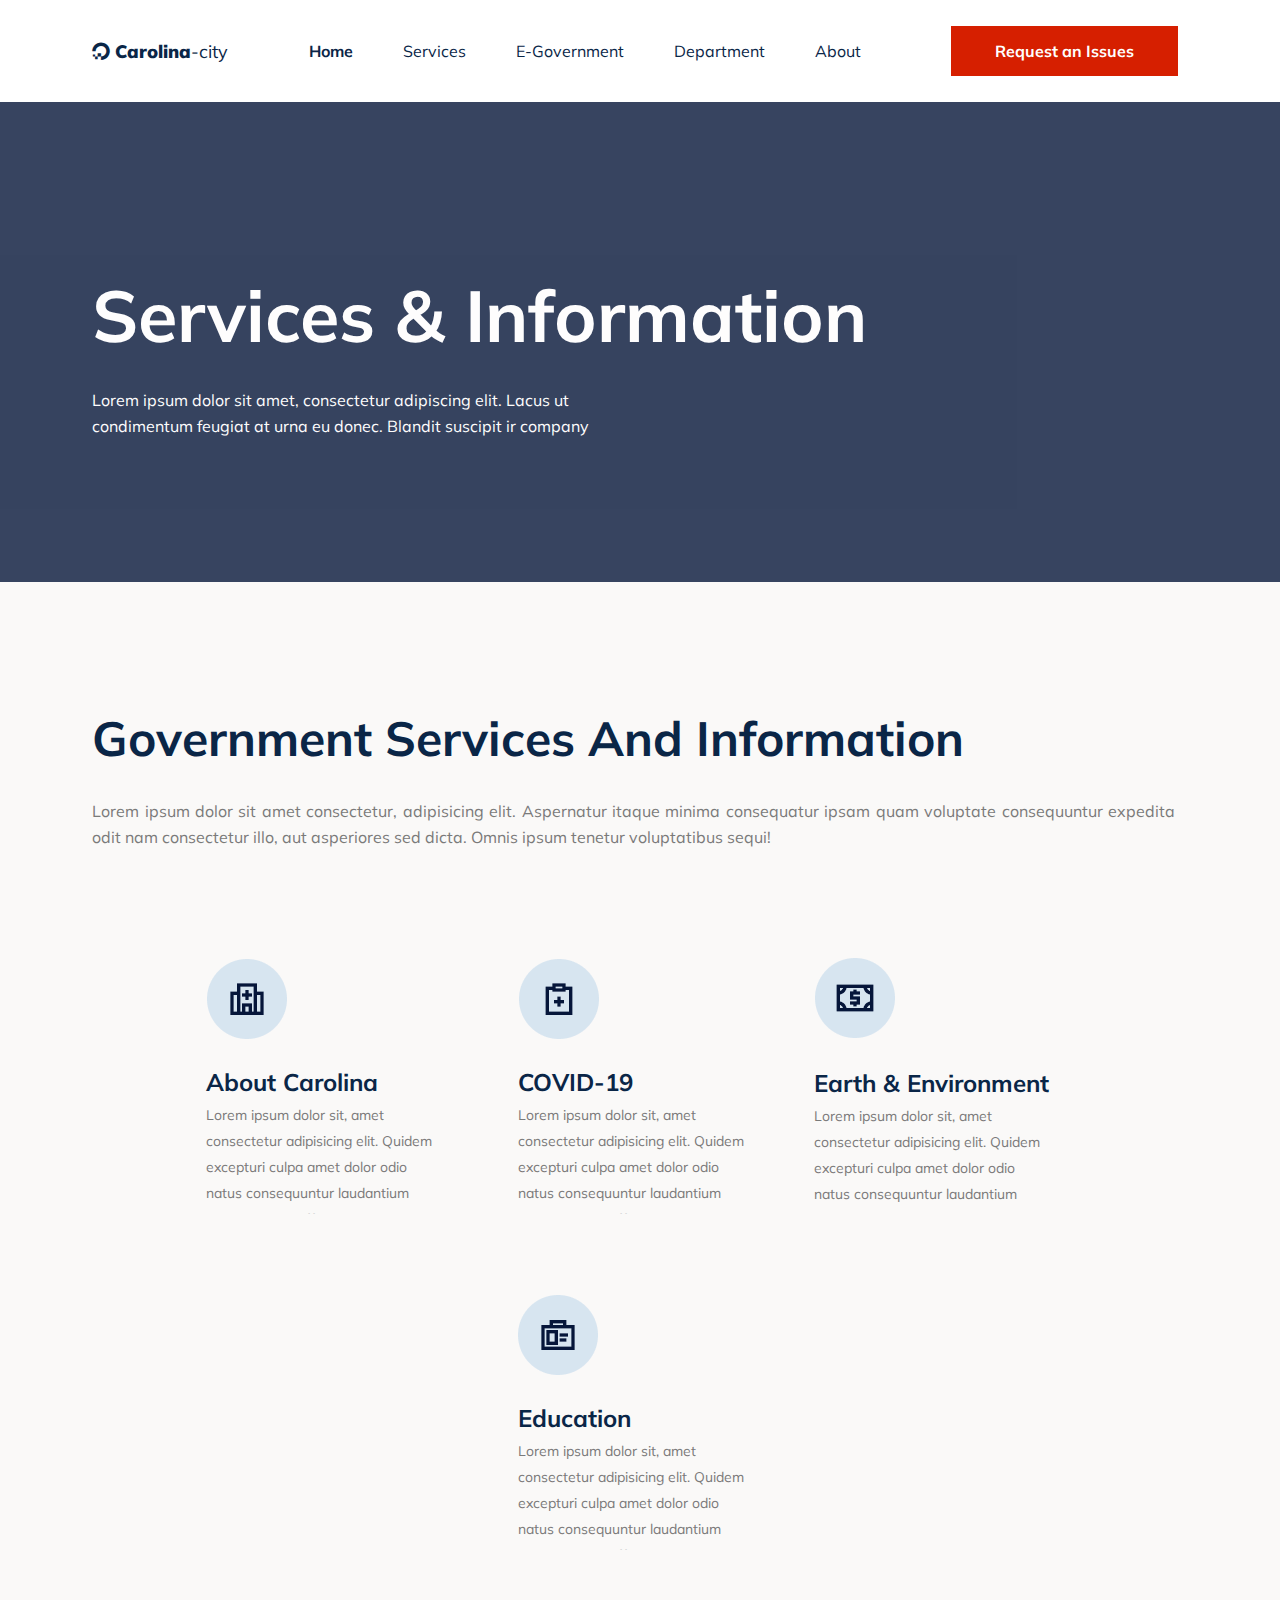
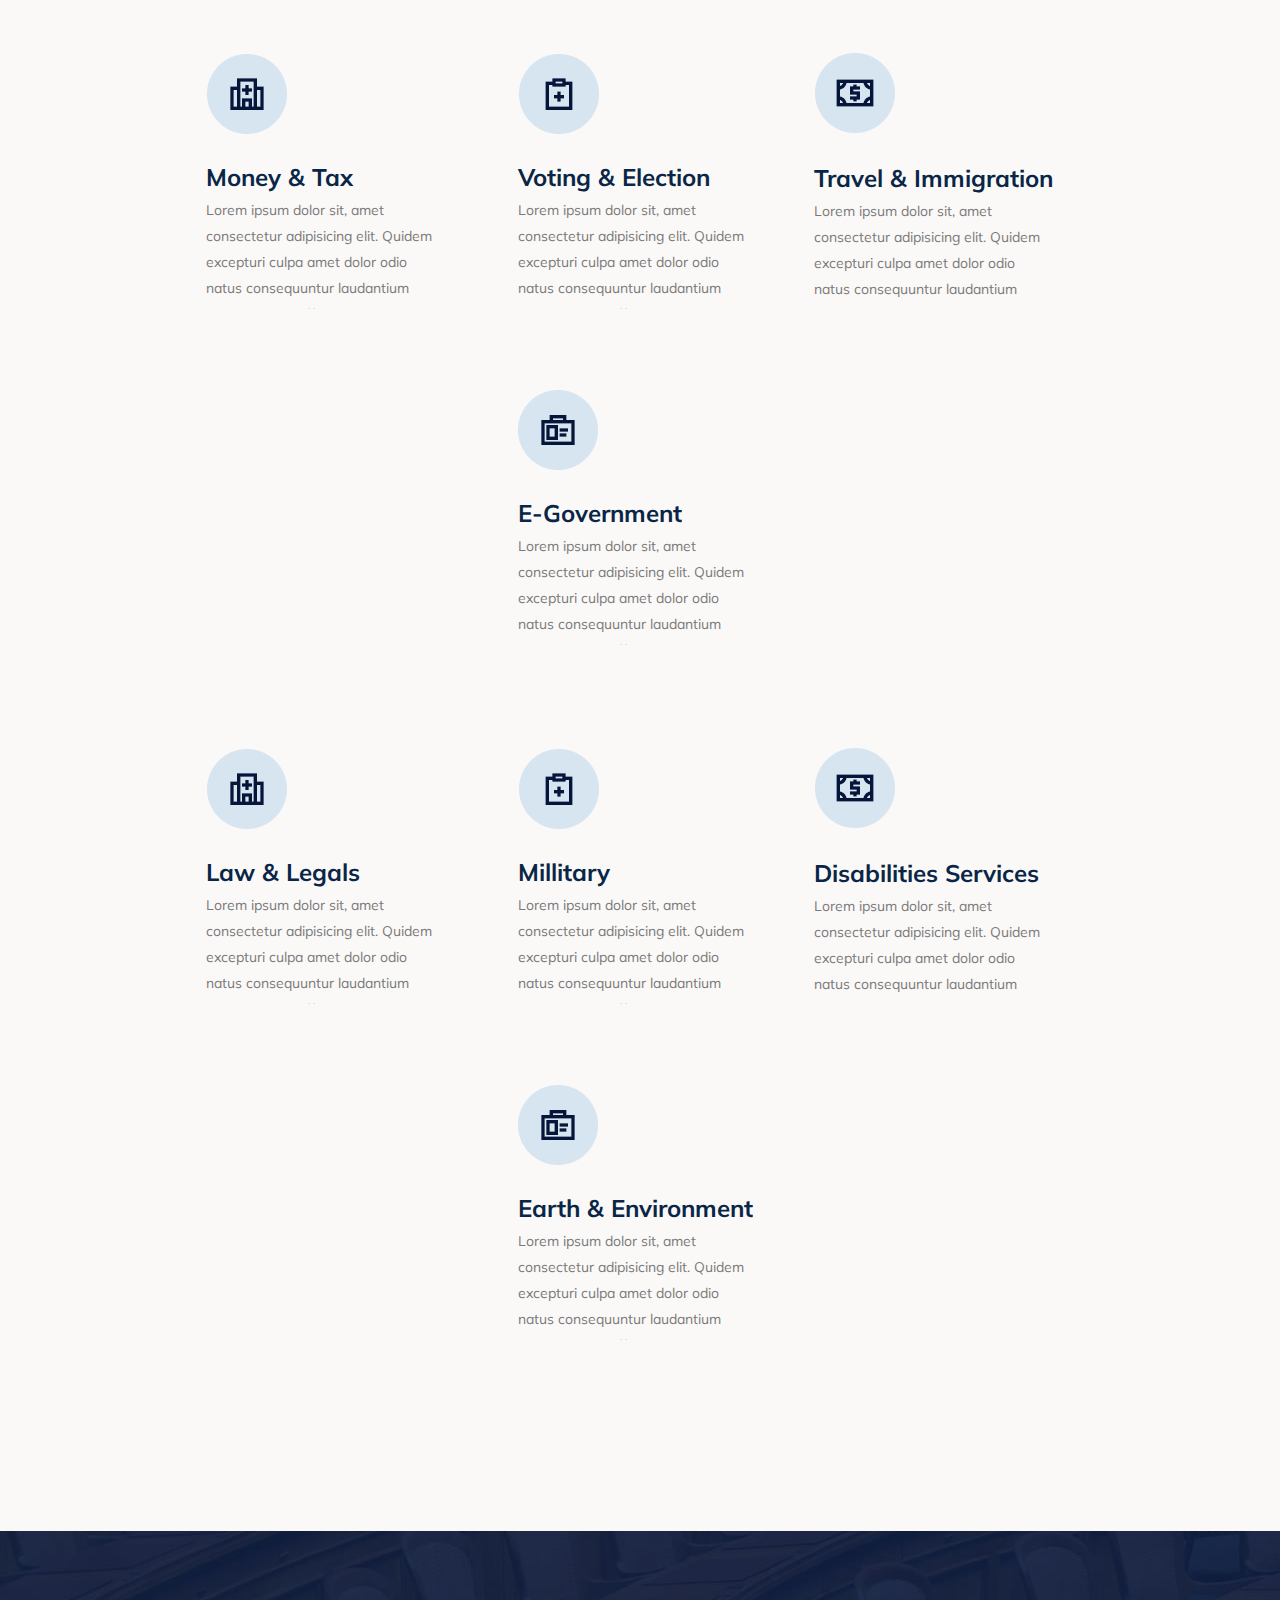
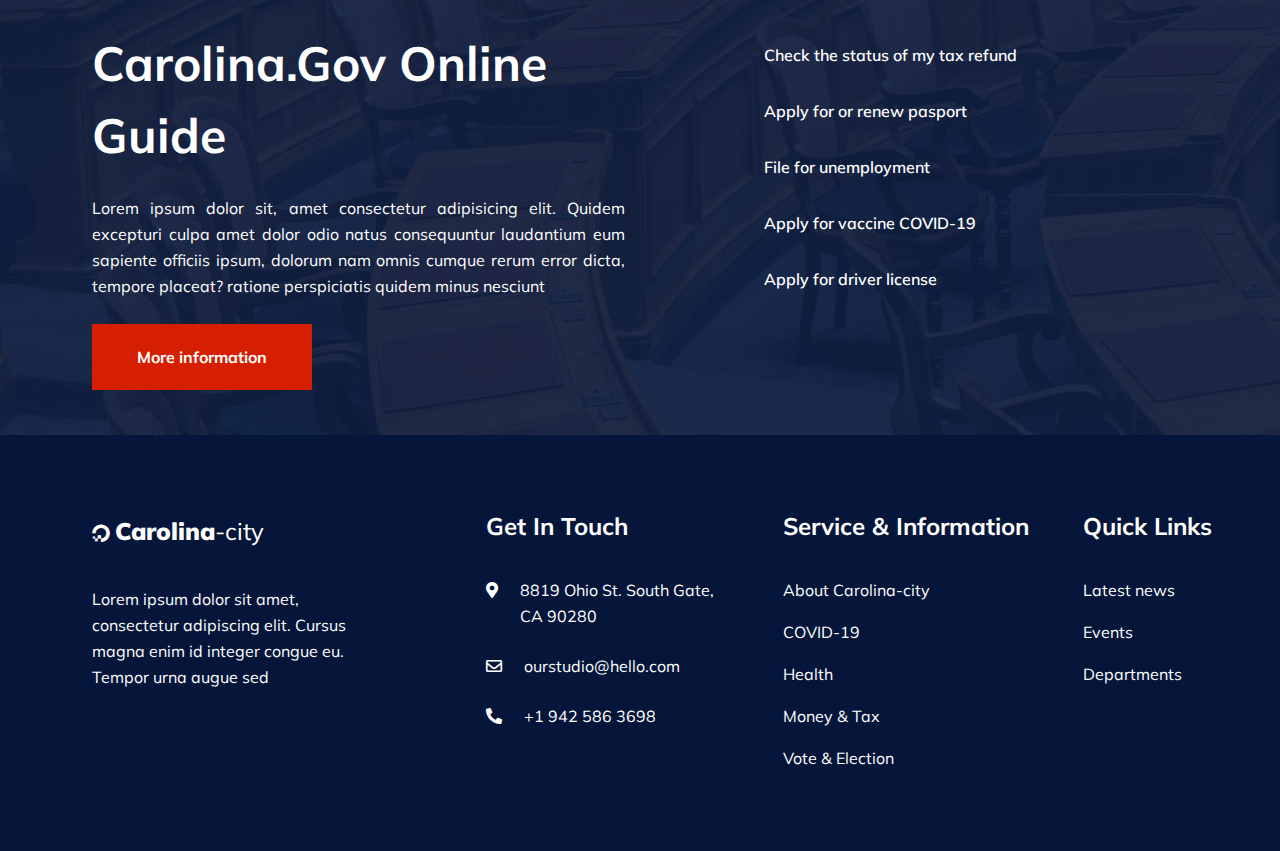
<file: services.html>
<!DOCTYPE html>
<html lang="en">

<head>
    <meta charset="UTF-8">
    <meta http-equiv="X-UA-Compatible" content="IE=edge">
    <meta name="viewport" content="width=device-width, initial-scale=1.0">
    <link rel="stylesheet" href="style/iconsfont.css">
    <link rel="stylesheet" href="style/style.css">
    <link rel="stylesheet" href="style/style2.css">
    <link href="https://fonts.googleapis.com/css2?family=Mulish:wght@400;600;700;800;900&display=swap" rel="stylesheet">
  
    <script src="https://ajax.googleapis.com/ajax/libs/jquery/3.6.0/jquery.min.js"></script>
    <script src="js/script.js"></script>
    <title>Services &amp; Information</title>
</head>

<body>
    <div class="wrapper">
        <header class="header">

            <div class="header__container _container">
                <div class="header__logo link fab fa-digital-ocean fa-spin">
                    <span>Carolina</span><span>-city</span>
                </div>

                <div class="header__burger">
                    <span></span>
                </div>
                <div class="header__empty _container"></div>
                <nav class="header__menu menu">
                    <ul class="menu__list">
                        <li class="menu__item"><a href="index.html" class="menu__link menu__link_bold" title="home"
                                data-goto=".main-block _container">Home</a></li>
                        <li class="menu__item"><a href="services.html" class="menu__link" title="contact"
                                data-goto=".main-block__explore-city">Services</a></li>
                        <li class="menu__item"><a href="e-gov.html" class="menu__link" title="news"
                                data-goto=".main-block__government">E-Government</a></li>
                        <li class="menu__item"><a href="department.html" class="menu__link" title="events"
                                data-goto=".main-block__amazing-spotlight">Department</a></li>
                        <li class="menu__item"><a href="about.html" class="menu__link" title="about this website"
                                data-goto=".info-item _container">About</a></li>
                        
                        
                        
                    </ul>
                </nav>

                <div class="header__button _button">
                    <button class="button__item first-button" type="submit" title="to fill in the request"
                        onclick="requestAnIssues()">Request an
                        Issues</button>
                </div>
            </div>

        </header>
        <main class="page">
            <section class="page__main-block _main-block _container">
                <div class="main-block__container_services">
                    <div class="main-block__body main-block__body-services">
                        <div class="main-block__title">
                            <h1>Services &amp; Information</h1>
                        </div>
                        <div class="main-block__text main-block__text_services ">
                            Lorem ipsum dolor sit amet, consectetur adipiscing elit. Lacus ut condimentum
                            feugiat at urna eu donec. Blandit suscipit ir company
                        </div>

                    </div>
                </div>
            </section>
            <section class="main-block__container-services _container">
                <div class="main-block__body3 government-services">
                    <div class="government-services__add add" id="more_info">
                        <div class="add__title">
                            <h2>Government Services and Information</h2>
                        </div>
                        <div class="add__text">
                            Lorem ipsum dolor sit amet consectetur, adipisicing elit. Aspernatur itaque minima
                            consequatur ipsam quam voluptate consequuntur expedita odit nam consectetur illo, aut
                            asperiores sed dicta. Omnis ipsum tenetur voluptatibus sequi!
                        </div>


                        <div class="government-services__info-item2 info-item2">

                            <div class="info-item2__element info-item2__element"><a href="services.html"
                                    title="more about Carolina">
                                    <div class="info-item2__element_sprite"></div>
                                    <h3>About Carolina</h3>
                                    <p>Lorem ipsum dolor sit, amet consectetur adipisicing elit. Quidem excepturi culpa
                                        amet dolor
                                        odio natus consequuntur laudantium eum sapiente officiis ipsum, dolorum nam
                                        omnis cumque
                                        rerum error dicta, tempore placeat? ratione perspiciatis
                                        quidem minus nesciunt, corporis qui assumenda incidunt. Earum, velit magnam.</p>
                                </a>
                            </div>
                            <div class="info-item2__element info-item2__element" id="covid19"><a href="services.html"
                                    title="more about Covid19">
                                    <div class="info-item2__element_sprite"></div>
                                    <h3>COVID-19</h3>
                                    <p>Lorem ipsum dolor sit, amet consectetur adipisicing elit. Quidem excepturi culpa
                                        amet dolor
                                        odio natus consequuntur laudantium eum sapiente officiis ipsum, dolorum nam
                                        omnis cumque
                                        rerum error dicta, tempore placeat? ratione perspiciatis
                                        quidem minus nesciunt, corporis qui assumenda incidunt. Earum, velit magnam.</p>
                                </a>
                            </div>

                            <div class="info-item2__element info-item2__element" id="earth"><a href="services.html"
                                    title="more about the Earth">
                                    <div class="info-item2__element_sprite"></div>
                                    <h3>Earth &amp; Environment </h3>
                                    <p>Lorem ipsum dolor sit, amet consectetur adipisicing elit. Quidem excepturi culpa
                                        amet
                                        dolor
                                        odio natus consequuntur laudantium eum sapiente officiis ipsum, dolorum nam
                                        omnis
                                        cumque
                                        rerum error dicta, tempore placeat? ratione perspiciatis
                                        quidem minus nesciunt, corporis qui assumenda incidunt. Earum, velit magnam.</p>
                                </a>
                            </div>
                            <div class="info-item2__element info-item2__element"><a href="services.html"
                                    title="more about education">
                                    <div class="info-item2__element_sprite"></div>
                                    <h3>Education</h3>
                                    <p>Lorem ipsum dolor sit, amet consectetur adipisicing elit. Quidem excepturi culpa
                                        amet
                                        dolor
                                        odio natus consequuntur laudantium eum sapiente officiis ipsum, dolorum nam
                                        omnis
                                        cumque
                                        rerum error dicta, tempore placeat? ratione perspiciatis
                                        quidem minus nesciunt, corporis qui assumenda incidunt. Earum, velit magnam.</p>
                                </a>
                            </div>
                        </div>
                        <div class="government-services__info-item2 info-item2">

                            <div class="info-item2__element info-item2__element" id="money"><a href="services.html"
                                    title="more about taxes">
                                    <div class="info-item2__element_sprite"></div>
                                    <h3>Money &amp; Tax</h3>
                                    <p>Lorem ipsum dolor sit, amet consectetur adipisicing elit. Quidem excepturi culpa
                                        amet dolor
                                        odio natus consequuntur laudantium eum sapiente officiis ipsum, dolorum nam
                                        omnis cumque
                                        rerum error dicta, tempore placeat? ratione perspiciatis
                                        quidem minus nesciunt, corporis qui assumenda incidunt. Earum, velit magnam.</p>
                                </a>
                            </div>
                            <div class="info-item2__element info-item2__element" id="voting"><a href="services.html"
                                    title="more about voting">
                                    <div class="info-item2__element_sprite"></div>
                                    <h3>Voting &amp; Election</h3>
                                    <p>Lorem ipsum dolor sit, amet consectetur adipisicing elit. Quidem excepturi culpa
                                        amet dolor
                                        odio natus consequuntur laudantium eum sapiente officiis ipsum, dolorum nam
                                        omnis cumque
                                        rerum error dicta, tempore placeat? ratione perspiciatis
                                        quidem minus nesciunt, corporis qui assumenda incidunt. Earum, velit magnam.</p>
                                </a>
                            </div>

                            <div class="info-item2__element info-item2__element" id="travel"><a href="services.html"
                                    title="more about your travel">
                                    <div class="info-item2__element_sprite"></div>
                                    <h3>Travel &amp; Immigration</h3>
                                    <p>Lorem ipsum dolor sit, amet consectetur adipisicing elit. Quidem excepturi culpa
                                        amet
                                        dolor
                                        odio natus consequuntur laudantium eum sapiente officiis ipsum, dolorum nam
                                        omnis
                                        cumque
                                        rerum error dicta, tempore placeat? ratione perspiciatis
                                        quidem minus nesciunt, corporis qui assumenda incidunt. Earum, velit magnam.</p>
                                </a>
                            </div>
                            <div class="info-item2__element info-item2__element"><a href="e-gov.html"
                                    title="more about e-government">
                                    <div class="info-item2__element_sprite"></div>
                                    <h3>E-Government</h3>
                                    <p>Lorem ipsum dolor sit, amet consectetur adipisicing elit. Quidem excepturi culpa
                                        amet
                                        dolor
                                        odio natus consequuntur laudantium eum sapiente officiis ipsum, dolorum nam
                                        omnis
                                        cumque
                                        rerum error dicta, tempore placeat? ratione perspiciatis
                                        quidem minus nesciunt, corporis qui assumenda incidunt. Earum, velit magnam.</p>
                                </a>
                            </div>
                        </div>
                        <div class="government-services__info-item2 info-item2">

                            <div class="info-item2__element info-item2__element" id="law"><a href="services.html"
                                    title="more about law">
                                    <div class="info-item2__element_sprite"></div>
                                    <h3>Law &amp; Legals</h3>
                                    <p>Lorem ipsum dolor sit, amet consectetur adipisicing elit. Quidem excepturi culpa
                                        amet dolor
                                        odio natus consequuntur laudantium eum sapiente officiis ipsum, dolorum nam
                                        omnis cumque
                                        rerum error dicta, tempore placeat? ratione perspiciatis
                                        quidem minus nesciunt, corporis qui assumenda incidunt. Earum, velit magnam.</p>
                                </a>
                            </div>
                            <div class="info-item2__element info-item2__element"><a href="services.html"
                                    title="more about your military">
                                    <div class="info-item2__element_sprite"></div>
                                    <h3>Millitary</h3>
                                    <p>Lorem ipsum dolor sit, amet consectetur adipisicing elit. Quidem excepturi culpa
                                        amet dolor
                                        odio natus consequuntur laudantium eum sapiente officiis ipsum, dolorum nam
                                        omnis cumque
                                        rerum error dicta, tempore placeat? ratione perspiciatis
                                        quidem minus nesciunt, corporis qui assumenda incidunt. Earum, velit magnam.</p>
                                </a>
                            </div>

                            <div class="info-item2__element info-item2__element"><a href="services.html"
                                    title="more about your disabilities services">
                                    <div class="info-item2__element_sprite"></div>
                                    <h3>Disabilities Services</h3>
                                    <p>Lorem ipsum dolor sit, amet consectetur adipisicing elit. Quidem excepturi culpa
                                        amet
                                        dolor
                                        odio natus consequuntur laudantium eum sapiente officiis ipsum, dolorum nam
                                        omnis
                                        cumque
                                        rerum error dicta, tempore placeat? ratione perspiciatis
                                        quidem minus nesciunt, corporis qui assumenda incidunt. Earum, velit magnam.</p>
                                </a>
                            </div>
                            <div class="info-item2__element info-item2__element"><a href="services.html"
                                    title="more about the Earth">
                                    <div class="info-item2__element_sprite"></div>
                                    <h3>Earth &amp; Environment</h3>
                                    <p>Lorem ipsum dolor sit, amet consectetur adipisicing elit. Quidem excepturi culpa
                                        amet
                                        dolor
                                        odio natus consequuntur laudantium eum sapiente officiis ipsum, dolorum nam
                                        omnis
                                        cumque
                                        rerum error dicta, tempore placeat? ratione perspiciatis
                                        quidem minus nesciunt, corporis qui assumenda incidunt. Earum, velit magnam.</p>
                                </a>
                            </div>
                        </div>

                    </div>
                </div>
            </section>
            <section class="main-block__guide _container">
                <div class="main-block__guide-both">
                    <div class="main-block__left-column add">
                        <div class="add__title-guide">

                            <h2>Carolina.gov Online Guide</h2>
                        </div>
                        <div class="add__text add__text_text-guide">
                            <span>Lorem ipsum dolor sit, amet consectetur adipisicing elit. Quidem excepturi culpa amet
                                dolor
                                odio natus consequuntur laudantium eum sapiente officiis ipsum, dolorum nam omnis
                                cumque
                                rerum error dicta, tempore placeat? ratione perspiciatis
                                quidem minus nesciunt</span>
                        </div>
                        <div class="add__buttons button">
                            <a class="button__item2 first-button" href="department.html"
                                title="to see more information">More
                                information</a>
                        </div>

                    </div>
                    <nav class="main-block__right-column guide">
                        <ul class="guide__list">
                            <li class="guide__item"><a href="services.html" class="guide__link"
                                    title="check the tax refund">Check
                                    the status of my tax refund</a>
                            </li>
                            <li class="guide__item"> <a href="services.html" class="guide__link"
                                    title="operations with pasport">Apply for or renew pasport</a></li>
                            <li class="guide__item"><a href="services.html" class="guide__link"
                                    title="tap if you are unemployed">File for unemployment</a></li>
                            <li class="guide__item"><a href="services.html" class="guide__link"
                                    title="to get a vaccination">Apply
                                    for vaccine COVID-19</a></li>
                            <li class="guide__item"><a href="services.html" class="guide__link"
                                    title="to get a driver license">Apply
                                    for driver license</a></li>
                        </ul>
                    </nav>

                </div>
            </section>
            
        </main>
        <footer class="footer">
            <div class="footer__container _container">
                <div class="footer__container-container">
                    <div class="footer__block">

                        <div class="footer__logo link fab fa-digital-ocean">
                            <span>Carolina</span><span>-city</span>
                        </div>
                        <span>Lorem ipsum dolor sit amet, consectetur adipiscing elit. Cursus magna enim id integer
                            congue eu. Tempor urna augue sed</span>

                    </div>
                    <div class="footer__block">

                        <h3>Get in touch</h3>
                        <ul>
                            <li>
                            <a href="#" class="link fas fa-map-marker-alt" title="the adress">
                                    <span>8819 Ohio St. South Gate,</span><span class="footer__block_span">    CA 90280</span></a>
                            </li>
                            <li><a href="mailto:ourstudio@hello.com" class="link far fa-envelope" title="the e-mail">
                                    <span> ourstudio@hello.com</span> </a>
                            </li>
                            <li><a href="tel:+19425863698" class="link fas fa-phone-alt" title="the telephone number">
                                    <span> +1 942 586 3698</span></a>
                            </li>
                        </ul>
                    </div>
                    <div class="footer__block">
                        <h3>Service &amp; Information</h3>
                        <ul>
                            <li><a href="about.html" title="about the city">About Carolina-city</a></li>
                            <li><a href="services.html" title="Covid-19">COVID-19</a></li>
                            <li><a href="services.html" title="health">Health</a></li>
                            <li><a href="services.html" title="money & Tax">Money &amp; Tax</a></li>
                            <li><a href="services.html" title="vote & Election">Vote &amp; Election</a></li>
                        </ul>
                    </div>
                    <div class="footer__block">
                        <h3>Quick Links</h3>
                        <ul>

                            <li><a href="e-gov.html" title="latest news">Latest news</a></li>
                            <li><a href="about.html#amazing_spotlight" title="events">Events</a></li>
                            <li><a href="department.html" title="departments">Departments</a></li>

                        </ul>
                    </div>
                </div>
            </div>

        </footer>
    </div>
</file>
<file: style/style.css>
/*--------------обнуление-------------*/

*{
    padding: 0;
    margin: 0;
    border: 0;
}

*,
*:before,
*:after {
    -moz-box-sizing: border-box;
    -webkit-box-sizing: border-box;
    box-sizing: border-box;
}

:focus,
:active {
    outline: none;
}

a:active {
    outline: none
}

nav,
footer,
header,
aside {
    display: block;
}

html,
body {
    height: 100%;
    width: 100%;
    font-size: 100%;
    line-height: 1;
    font-size: 14px;
    -ms-text-size-adjust: 100%;
    -moz-text-size-adjust: 100%;
    -webkit-text-size-adjust: 100%;
}

body {
    margin: 0px
}

input,
button,
textarea {
    font-family: inherit;
}

input::-ms-clear {
    display: none;
}

button {
    cursor: pointer
}

button::-moz-focus-inner {
    padding: 0;
    border: 0;
}

a,
a:visited {
    text-decoration: none !important;
}

a:hover {
    text-decoration: none;
}

ul li {
    list-style: none;
}

img {
    vertical-align: top;
}

h1,
h2,
h3,
h4,
h5,
h6 {
    font-size: inherit;
    font-weight: 700;
    margin: 0px
}


/*-----------общие параметры страницы----------*/

*,
 :after,
 :before {
    box-sizing: border-box;
}

body {
    background-color: #E6E6E6;
    margin: 0px
}

.wrapper {
    min-height: 100%;
    display: flex;
    flex-direction: column;
}

._container {
    max-width: 1440px;
    font-family: 'Mulish', sans-serif;
    margin: 0px auto;
    align-items: center;
}


/*------------------------------------header-----------------------*/

.header__container {
    min-height: 102px;
    display: flex;
    flex-wrap: nowrap;
    font-size: 16px;
    color: #0A2647;
    background-color: white;
}

.header__logo {
    margin-left: 7.2%;
    padding: 5px 0px 5px 0px;
    font-size: 18px;
}

.header__logo span:first-child {
    font-weight: 900;
}

.header__menu {
    margin: 0 auto;
    align-items: center;
    max-width: 100%;
}

.menu__list {
    display: flex;
    flex-wrap: wrap;
    padding: 0px;
}

.menu__item:not(:last-child) {
    margin-right: 50px;
}

.menu__item {
    transition: 1s;
}

.menu__item:hover {
    transform: scale(1.2);
}

.menu__link {
    color: #0A2647;
    font-weight: 400
}

.menu__link_bold {
    /*модификатор*/
    font-weight: 700
}

.first-button {
    background-color: #0A2647;
    font-weight: 700;
    color: white;
    border: 0px;
    padding: 23px 45.1px;
    font-size: 16px;
    box-shadow: 0 0 40px 40px #D61F00 inset, 0 0 0 0 #D61F00;
    -webkit-transition: all 150ms ease-in-out;
    transition: all 150ms ease-in-out;
}

.first-button:hover {
    box-shadow: 0 0 10px 0 #0A2647 inset, 0 0 10px 4px #D61F00;
}

.first-button:active {
    box-shadow: 0 0 20px 0 #D61F00 inset, 0 0 30px 10px #D61F00;
}

.header__button {
    padding: 10px;
    margin-right: 7.2%;
}

.button__item {
    padding: 15px 44px;
}

.header__burger,
.header__empty {
    display: none
}
/*--------------------------------------------------------------------------index.html--------------------------------------------*/

/*------------------------------main section1-------------------*/

h1 {
    text-transform: capitalize;
}

.main-block__container {
    height: 880px;
    background: rgba(6, 22, 58, 1);
    opacity: 0.8;
}

.main-block__body {
    padding: 165px 5% 10px 7.2%;
    color: #FFFFFF;
}

.main-block__title {
    font-weight: 700;
    font-size: 72px;
    margin-bottom: 24px;
    max-width: 936px;
    line-height: 96px;
}

.main-block__text {
    font-weight: 400;
    font-size: 16px;
    max-width: 580px;
    line-height: 26px;
    margin-bottom: 79px
}


/*---------------------------section2--4 блока info-items----------*/

.info-item__container {
    position: relative;
    margin: -190px 6.5% 0 6.5%;
    display: flex;
    flex-wrap: wrap;
    align-items: stretch;
    z-index: 2;
}

.info-item__container_width {
    max-width: 1252px !important;
    padding: 10px
}

.info-item__element {
    flex: 1 0 20.55%;
    padding: 0px 24px 32px;
    background: #FFFFFF;
}

.info-item__element_sprite {
    background: url('../img/sprite.png') -245px -4px/312px 164px no-repeat;
    margin: 32px 0px 0px 0px;
    width: 64px;
    height: 64px;
}

.info-item__text {
    max-height: 99px;
    overflow: hidden;
}

.info-item__element h3 {
    padding: 40px 0px 0px 0px;
    font-size: 24px;
    margin: 0px;
    font-weight: 700;
    line-height: 38px;
}

.info-item__element p:first-of-type {
    padding: 0px 0px 0px;
    line-height: 26px;
    justify-content: center;
    font-size: 16px;
    text-align: justify;
}

.info-item__element a {
    color: #D61F00;
    font-weight: 700;
    display: block;
    margin-top: 16px;
}

.info-item__element:not(:last-child) {
    margin-right: 16px;
}

.info-item__element p {
    color: #7A7A7A
}

.info-item__element:hover {
    background:  #06163A;
    color: #FFFFFF
}

.info-item__element:hover a,
.info-item__element:hover p {
    color: white
}

.info-item__element:hover .info-item__element_sprite {
    background: url('../img/sprite.png') -244px -93px/312px 164px no-repeat !important;
    margin: 32px 0px 0px 0px;
    width: 64px;
    height: 64px;
}


/*--------------------------------section3---------------------------*/

section {
    background-color: #FAF9F8;
}

.main-block__body2,
.main-block__body3 {
    display: flex;
    flex-wrap: wrap;
    align-items: center;
}

.main-block__amazing-spotlight {
    position: relative;
    z-index: 1;
    max-height: 880px;
    padding: 160px 0px 0px 0px;
}

.about__video {
    flex: 0 1 48.88%;
    max-height: 568px;
    position: relative;
    padding-bottom: 36.95%;
    padding-top: 30px;
    height: 0;
    overflow: hidden;
    margin-left: 8px
}

iframe {
    position: absolute;
    top: 0;
    left: 0;
    width: 100%;
    height: 100%;
}

h2 {
    font-size: 48px;
    font-weight: bold;
    margin: 0px;
    text-transform: capitalize;
    line-height: 150%;
}

.about__text2 {
    flex: 0 1 40%;
    height: 100%;
    padding: 0px 1% 40px 56px
}

.add__title {
    color: #0A2647;
    margin: 0px 0px 24px 0px
}

.add__title a:link,
.add__title a:visited {
    color: #0A2647
}

.add__text {
    font-weight: 400;
    font-size: 16px;
    color: #7A7A7A;
    margin: 24px 0px 76px;
    /*важно для кнопки*/
    line-height: 26px;
    text-align: justify;
}

.add__buttons {
    margin-top: 40px
}


/*-----------------------------------section4-----------------------------*/

.main-block__government {
    padding: 160px 0px 183px 0px;
}

.government-services {
    display: flex;
    flex-wrap: wrap;
}

.government-services__photo {
    flex: 0 1 41.7%;
    max-height: 1045px;
    padding-right: 0.52%
}

.government-services__add {
    flex: 1 1 57.78%;
    padding: 0px 8.2% 0px 7.2%;
}

.info-item2 {
    display: flex;
    flex-wrap: wrap;
    padding: 0px 0px 23px 0px;
    justify-content: center;
}

.info-item2__element {
    flex: 0 0 296px;
    background: #FAF9F8;
    padding: 0px 0px 32px 32px;
    /*0 0 32 32 */
    margin-bottom: 16px;
    max-height: 320px;
    overflow: hidden;
    border-bottom: 32px solid #FAF9F8;
}

.info-item2__element p:first-of-type {
    padding-right: 35px;
    line-height: 26px;
}

.info-item2 h3 {
    color: #0A2647;
    font-size: 24px;
    font-weight: 700;
    line-height: 158%;
    padding-top: 24px;
    text-transform: capitalize;
}

.info-item2 .info-item2__element:first-of-type div {
    background: url('../img/sprite.png')-80px 0px/312px 164px no-repeat;
    /*-80 0 160 160 */
    margin: 12.13% 0px 0px 0px;
    width: 82px;
    height: 82px;
}

.info-item2 .info-item2__element:nth-of-type(2) div {
    background: url('../img/sprite.png')1px -81px/312px 164px no-repeat;
    /*0 -80 160 160 */
    margin: 32px 0px 0px 0px;
    width: 82px;
    height: 82px;
}

.info-item2 .info-item2__element:nth-of-type(3) div {
    background: url('../img/sprite.png')-80px -82px/312px 164px no-repeat;
    /*-80 -80 160 160 */
    margin: 32px 0px 0px 0px;
    width: 82px;
    height: 83px;
}

.info-item2 .info-item2__element:nth-of-type(4) div {
    background: url('../img/sprite.png')0px 0px/312px 164px no-repeat;
    /*-0 0 160 160 */
    margin: 32px 0px 0px 0px;
    width: 81px;
    height: 82px;
}

.info-item2__element:not(:nth-of-type(even)) {
    margin-right: 16px;
}

.info-item2__element p {
    color: #7A7A7A
}

.info-item2__element:hover {
    background: white;
    border-bottom: 32px solid white;
}


/*------------------------------------section5--guide--------------------------------*/

.main-block__guide {
    max-height: 504px;
    background: rgba(6, 22, 58, 0.5) url('../img/chairs.jpg') no-repeat;
}

.main-block__guide-both {
    padding: 96px 7.2% 96px 7.2%;
    display: flex;
    flex-wrap: wrap;
}

.main-block__left-column {
    flex: 0 1 48.62%;
    margin-right: 10.47%
}

.main-block__left-column .add__text {
    margin-bottom: 50px;
}

.main-block__right-column {
    flex: 0 1 40.91%;
}

.guide__item {
    max-width: 99%;
    height: 56px;
    padding: 12px 0px 12px 24px
}

.guide__link {
    font-weight: 600;
    font-size: 16px;
    line-height: 32px;
    color: white;
}

.guide__link:visited {
    color: white
}

.guide__item:hover {
    background: url([data-uri]) 95% no-repeat #D61F00
}

.add__text_text-guide,
.add__title-guide {
    color: white
}


/*----------------------------------------section6--explore---------------------------------*/

.main-block__explore-city {
    background: #FAF9F8;
    height: 100%;
}

.main-block__body5 {
    padding: 160px 7.2% 0px;
    margin: 0 auto;
    align-items: center;
    display: flex;
    flex-direction: column;
}

.main-block__explore-title {
    text-align: center;
    max-width: 702px;
}

.main-block__explore-title .add__text {
    text-align: center;
}

.advertisement {
    display: flex;
    flex-wrap: wrap!important;
}

.advertisement__block {
    flex: 0 1 608px;
    max-height: 591px;
    padding: 152px 40px 110px 40px;
    margin: 0px 0px 16px 0px;
}

.advertisement__block:hover {
    background: url(../img/er2.jpg)!important;
    background-size: contain !important;
}

.advertisement__block:hover h2,
.advertisement__block:hover span {
    color: white
}

.advertisement__block:first-child,
.advertisement__block:nth-child(2),
.advertisement__block:nth-child(3),
.advertisement__block:nth-child(4) {
    background: url(../img/er.jpg);
    background-size: contain;
}

.advertisement__block:not(:nth-of-type(even)) {
    margin-right: 16px
}

.add__text_advertisement {
    color: #0A2647;
    text-align: left;
    margin: 24px 0px 63px;
}

.add__buttons_center {
    margin: 80px 0px 183px 0px
}


/*----------------------------------------section7---new challenges--------------------------------------*/

.main-block__new-challenges {
    background: #06163A;
    max-height: 446px;
}

.main-block__body6 {
    margin: 0 auto;
    align-items: center;
    display: flex;
    flex-direction: column;
    padding: 80px 0px 103px 0px;
}

.main-block__body6 h2,
.main-block__body6 span {
    color: white
}
.main-block__body6 .add__text{
    padding:0px !important
}
.add__text_new-challenges {
    max-width: 826px;
    margin: 0px 10px 39px;
    text-align: center
}
.main-block__new-challenges .add__buttons{
    margin-top:10px
}

/*всплывающая форма - волонтерство-*/

.add__form {
    display: block;
    z-index: 4;
    width: 100%;
    height: 100%;
    background-color: #7A7A7A;
    padding-top: 1%;
    transition: all 0.3s ease 0s;
    left: -100%;
    overflow: auto;
    margin-top: -100px;
    position: absolute;
    font-size: 150%;
    text-align: center;
}

.add__form_form input {
    width: 50%;
    height: 40px;
    color: #CCCCCC;
    text-align: center;
}

.add__form_form input:focus {
    color: black
}

.add__form._active2 {
    left: 0%
}

.form__button {
    display: flex;
    justify-content: space-around;
}


/*------------------------------------------section 8 news-item the latest news----------------------------------*/

.main-block__the-latest-news {
    background: #FAF9F8;
}

.main-block__body7 {
    padding: 160px 7.2%;
}

.main-block__body7 .add__text {
    margin-top: 0px
}

.main-block__the-latest {
    display: flex;
    flex-direction: column;
    margin: 0 auto;
    align-items: center;
}

.add__text_news {
    max-width: 702px;
    text-align: center
}

.main-block__news-items {
    display: flex;
    flex-wrap: wrap;
}

.news-item {
    max-width: 400px;
    background: white;
    margin-bottom: 10px;
    display: flex;
    flex-direction: column;
}

.news-item:not(:last-child) {
    margin-right: 10px
}

.news-item__a {
    max-width: 400px;
    height: 400px;
    background: url('../img/careGivers.jpg');
    background-size: cover;
    transition: 1s;
}

.news-item__a:hover {
    transform: scale(1.1)
}

.news-item__img:hover {
    opacity: 0.7;
    width: 100%;
    height: 100%;
    object-fit: cover;
    object-position: 0 0;
}

.news-item__element {
    padding: 24px 16px
}

.news-item__element h3 {
    font-size: 24px;
    margin: 0px;
    font-weight: 700;
    line-height: 38px;
    color: #0A2647;
    text-transform: capitalize;
}

time {
    background: url([data-uri]) 95% no-repeat;
    padding-right: 10px;
    font-weight: normal;
    font-size: 14px;
    line-height: 24px;
    color: #7A7A7A;
    line-height: 46px;
}

.news-item__element p:nth-of-type(1),
.news-item__element span {
    padding-bottom: 16px;
    line-height: 26px;
    justify-content: center;
    font-size: 16px;
    text-align: justify;
    margin: 0px;
    weight: 400;
    color: #7A7A7A
}

.news-item__element a {
    line-height: 32px;
    font-size: 16px;
    color: #D61F00;
    font-weight: 700;
}


/*-------------------------------------footer---------------------------------------------*/

.footer {
    position: relative;
}

.footer__container {
    background: #06163A;
    max-height: 100%;
}

.footer__container-container {
    padding: 72px 10px 64px 7.2%;
    display: flex;
    flex-wrap: wrap;
}

.footer__container-container div:first-child {
    margin-right: 8.3%;
    flex: 0 1 296px;
}

.footer__container-container div:nth-child(2) {
    margin-right: 5.55%;
    flex: 0 1 232px;
}

.footer__container-container div:nth-child(2) span {
    padding-left: 18px;
    box-decoration-break: clone;
    -webkit-box-decoration-break: clone
}

.footer__container-container div:nth-child(3) {
    margin-right: 4.51%;
    flex: 0 0 247px;
}

.footer__container-container div:nth-child(4) {
    flex: 0 1 131px;
}

.footer__logo {
    margin-bottom: 30px;
    padding: 5px 0px 5px 0px;
    font-size: 18px;
}

.footer__logo span:first-child {
    font-weight: 900;
}

.footer__block span,
.footer__block a {
    line-height: 163%;
    font-size: 16px;
    font-weight: normal;
}

footer h3,
footer span,
footer a{
    color: white
}

footer h3 {
    font-weight: 700;
    font-size: 24px;
    margin: 0px;
    padding-bottom: 32px;
    line-height: 38px;
}

footer ul {
    padding: 0px;
    margin: 0px
}

.footer__block:nth-child(2) li {
    display: flex;
    flex-wrap: no-wrap;
    padding-bottom: 24px;
    align-items: flex-start;
}

.footer__block:nth-child(3) li,
.footer__block:nth-child(4) li {
    display: flex;
    flex-wrap: no-wrap;
    padding-bottom: 16px;
    align-items: flex-start;
}

.footer__block_span {
    white-space: pre;
}

.footer__logo span {
    font-size: 24px
}

.footer__map-img1 {
    margin-right: 23px!important
}

.footer__block .fa-digital-ocean {
    color: white;
    display: block
}

/*--------------------------------------------------------------------about.html------------------------------------------*/
.main-block__container_about {
    background: rgba(6, 22, 58, 1);
    opacity: 0.8;
    min-height: 480px;
    max-height: 480px;
}

.main-block__body_about {
    padding: 8.34% 7.2% 11.12%;
    margin: 0 auto;
    align-items: center;
    display: flex;
    flex-direction: column;
}

._about {
    padding: 120px 0px
}

.main-block__Amazing-spotlight p {
    line-height: 32px;
    font-weight: 600;
    padding-bottom: 32px;
}

.numbers {
    padding: 0px 7.2% 160px 7.2%;
    display: flex;
    width: 100%;
}

.numbers__block {
    flex: 0 1 24%;
    max-height: 64px;
    text-align: center;
}

.numbers__block:not(:last-child) {
    margin-right: 16px
}

.numbers__block span {
    font-weight: bold;
    font-size: 48px;
    line-height: 64px;
    color: #0A2647
}

.numbers__block p {
    margin-bottom: 0px;
    font-size: 16px;
    margin-top: 0px;
    line-height: 26px;
    color: #7A7A7A
}


/*------------about----------*/

.the-best-city {
    padding: 0px 7.2% 160px 7.2%;
    display: flex;
    flex-wrap: wrap;
}

.the-best-city_text {
    margin: 0px 9.8% 0px 0px;
    flex: 0 1 504px;
}

.the-best-city_text .add__text {
    text-align: left;
    margin: 24px 0px 63px
}

.the-best-city_history {
    background: url(../img/history.jpg) 300px/cover;
    flex: 0 1 295px;
    height: 480px;
    margin: 0px 17px 10px 0px;
    display: flex;
    align-items: flex-end;
    justify-content: center;
    transition: 1s;
}

.the-best-city_guide {
    background: url(../img/cityGuide.jpg) 300px/cover;
    flex: 0 1 295px;
    height: 480px;
    display: flex;
    align-items: flex-end;
    justify-content: center;
    transition: 1s;
}

.the-best-city_history:hover,
.the-best-city_guide:hover {
    transform: scale(1.2);
}

.the-best-city h3 {
    font-weight: bold;
    font-size: 32px;
    line-height: 48px;
    color: #FFFFFF;
    margin: 32px
}


/*---------------------------------------icons-------------------------------*/

.council {
    padding: 160px 7.2% 0px 7.2%;
}

.council__h {
    display: flex;
    justify-content: space-between;
    margin-bottom: 56px;
    align-items: center;
}

.council h2 {
    font-weight: bold;
    font-size: 48px;
    line-height: 64px;
    color: #0A2647;
}

.council h5 {
    font-style: normal;
    font-weight: bold;
    font-size: 24px;
    line-height: 38px;
    color: #D61F00;
    text-align: right
}

.council__blocks {
    display: flex;
    flex-wrap: wrap;
    justify-content: center;
}

.council__block {
    flex: 0 0 400px;
    height: 638px;
    margin-bottom: 16px;
    transition: 1s;
}

.council__block:hover {
    transform: scale(1.1);
}

.council__block:nth-of-type(1),
.council__block:nth-of-type(2),
.council__block:nth-of-type(4),
.council__block:nth-of-type(5) {
    margin-right: 16px;
}

.council__img{
    height: 471px;
    background: url(../img/bb.jpg);
    background-size: cover;
}


.council__text {
    background: #06163A;
    font-size: 24px;
    line-height: 38px;
    text-align: center;
    text-transform: capitalize;
}

.council__text h4 {
    padding-top: 32px;
    color: #FFFFFF
}

.icons {
    display: flex;
    padding: 0px 88px 32px
}

.icons__Fb {
    background: url('../img/sprite.png')-166px -85px/312px 164px no-repeat;
    margin: 12.13% 0px 0px 0px;
    width: 40px;
    height: 40px;
    margin-right: 16px;
}

.icons__lg {
    background: url('../img/sprite.png')-168px -2px/312px 164px no-repeat;
    margin: 12.13% 0px 0px 0px;
    width: 40px;
    height: 40px;
    margin-right: 16px;
}

.icons__Tw {
    background: url('../img/sprite.png')-197px -122px/312px 164px no-repeat;
    margin: 12.13% 0px 0px 0px;
    width: 40px;
    height: 40px;
    margin-right: 16px;
}

.icons__Be {
    background: url('../img/sprite.png')-198px -43px/312px 164px no-repeat;
    margin: 12.13% 0px 0px 0px;
    width: 40px;
    height: 40px;
}
/*----------------------------------------------------------department.html-------------------------------------------------------*/
.main-block__container_department {
    min-height: 480px;
    background: rgba(6, 22, 58, 1);
    opacity: 0.8;
}

.main-block__body_department {
    padding: 8.34% 7.2% 11.12%;
    margin: 0 auto;
    align-items: center;
    display: flex;
    flex-direction: column;
}
/*---------------------------------------------------------------------e-gov.html--------------------------------------------------*/
.main-block__container_e-gov {
    min-height: 480px;
    background: rgba(6, 22, 58, 1);
    opacity: 0.8;
    min-height: 300px;
}

.main-block__e-container {
    padding: 160px 0px 128px 0px;
    display: flex;
    column-gap: 38px;
    padding-top: 120px;
    align-items: stretch;
}

.main-block__e-gov h3 {
    text-transform: capitalize;
    color: #FFFFFF;
    font-size: 32px;
    font-weight: 700;
    line-height: 48px;
}

.main-block__body-e-gov {
    padding: 165px 5% 10px 7.2%;
    color: #FFFFFF;
}

.main-block__text_e-gov {
    margin-bottom: 144px !important
}


/*---------------------------------------------------------*/

.first-column {
    flex: 0 1 56.66%;
    padding-left: 7.2%
}

.main-block__e-gov .add__text {
    padding-bottom: 0px !important;
    margin-bottom: 32px
}

.add__img_e-gov {
    max-width: 710px;
    max-width: 100%;
    padding: 0px 0px 16px 0px;

}

.main-block__e-container .add__img_img {
    max-width: 100%;
    height: auto
}

.main-block__e-container .add__text h3 {
    font-weight: 700;
    color: #333333;
    font-size: 24px;
    line-height: 48px;
    padding-bottom: 16px;
}
.main-block__e-container .add__text h3:nth-of-type(2){
    padding-top: 30px;
}



/*--------------------форма, список-----------------------------*/

.form {
    margin: 130px 104px 0px 0px;
    flex: 0 1 33.5%;
}

.form__menu {
    margin-bottom: 25px;
    padding: 48px 0px 48px 72px;
    background: #06163A;
}

ul {
    padding-inline-start: 0px !important
}

.form__list a {
    font-weight: 600;
    color: #FFFFFF;
    font-size: 24px;
    line-height: 48px;
    text-transform: capitalize;
}

.sub-form__link_first {
    color: #D61F00 !important;
    padding-right: 35px;
    background: url([data-uri]) 95% no-repeat;
}

.form__li-point:hover .sub-form {
    display: block
}

.form__li-point:hover .form__div {
    margin-bottom: 80%
}

.form__list li:not(:last-child):hover {
    margin: 0px 0px 0px -25px;
    padding-left: 35px;
    background: url([data-uri]) left top/ 2% no-repeat;
}

.sub-form li:hover {
    margin: 0px 0px 0px -25px !important;
    padding-left: 35px;
    background: url([data-uri]) left top/ 3.5% no-repeat !important;
}

.form__div {
    position: relative
}

.sub-form {
    position: absolute;
    left: 0;
    top: 20px;
    padding: 20px 0px 0px 0px;
    display: none
}


/*----форма, форма-----*/

.form__form h3 {
    padding: 48px 0px 40px 0px;
    text-align: center;
    background: #06163A;
}

.form__form {
    background: #06163A;
    text-align: center;
    min-height: 374px;
}

input {
    width: 83%;
    height: 46px;
    padding: 0px;
    border: 0px;
    padding: 10px 16px;
    color: #CCCCCC;
}

.form__form input:focus {
    color: black
}
.add__form_form p{line-height: 40px;

}

form {
    margin-bottom: 40px;
}

.form__button button {

    font-size: 16px
}

/*--------------------------------------------------------------------------------services.html---------------------------------------*/
.main-block__container_services {
    max-height: 480px;
    background: rgba(6, 22, 58, 1);
    opacity: 0.8;
    min-height: 300px;
}

h3 {
    text-transform: capitalize;
}

.main-block__body-services {
    padding: 165px 5% 10px 7.2%;
    color: #FFFFFF;
}

.main-block__text_services {
    margin-bottom: 144px !important
}

.main-block__container-services {
    padding: 120px 0px 120px 0px;
}
</file>
<file: style/style2.css>
/*----------------------------1200px----------------------*/
       
       @media (max-width: 1200px) {
           /*-----------------------меню-бургер----------------*/
           .header__empty {
               display: block
           }
           .header__burger {
               display: block;
               width: 30px;
               height: 30px;
               position: relative;
               top: 6%;
               margin-left: 10px;
               cursor: pointer;
               z-index: 3;
           }
           .header__burger:before,
           .header__burger:after {
               background-color: black;
               position: absolute;
               content: '';
               width: 100%;
               height: 2px;
           }
           .header__burger:before {
               bottom: 0
           }
           .header__burger span {
               background-color: black;
               position: absolute;
               width: 100%;
               height: 2px;
               top: 14px
           }
           .header__menu {
               z-index: 4;
               width: 50%;
               height: 100%;
               background-color: rgba(255, 0, 0, 0.9);
               padding: 0px 0px 0px 5%;
               transition: all 0.3s ease 0s;
               left: -100%;
               overflow: auto;
               margin-top: 425px;
               position: absolute;
               font-size: 150%;
           }
           .header__menu._active {
               left: 50%
           }
           .menu__list {
               flex-direction: column;
           }
           .menu__list>li {
               margin: 0px 0px 15px 0px;
           }
           .menu__item {
               font-size: 200%;
           }
           /*---------------------------*/
           .add__form._active2 {
               left: 0%
           }
           .first-button {
               z-index: 4
           }
           .advertisement__block {
               margin: 10px auto !important;
               align-items: center;
           }
           .main-block__government {
               padding-bottom: 30px !important;
               padding-top: 10px !important
           }
           .government-services__photo {
               display: none
           }
           .main-block__guide-both {
               padding: 20px 7.2% 40px 7.2% !important;
           }
           .main-block__news-items {
               justify-content: center;
           }
           .numbers__block span {
               font-size: 36px !important
           }
           .council__block {
               margin-right: 16px;
           }
           .footer__container-container div:nth-child(4) {
               display: none;
           }
           .footer__container-container {
               padding: 72px 40px
           }
           .footer__container-container div:nth-child(3) {
               margin: 0px !important
           }

           /*---------------------------------------about.html-----------------------*/
           .the-best-city_history,
           .the-best-city_guide {
               margin-top: 50px !important
           }
       }
       /*----------------------------------------------------------------------------992px-------------------------------------------------------*/
       
       @media (max-width: 992px) {
           .header__container {
               max-height: 102px;
           }

           .header__menu {margin-top:590px}
           /*------------------------------*/
           .main-block__container {
               max-height: 700px !important;
           }
           .main-block__body {
               padding-top: 50px !important
           }
           .main-block__title {
               font-size: 48px !important;
               line-height: 80px;
           }
           /*------------------------------*/
           .info-item__container {
               flex-direction: column;
           }
           .info-item__element {
               max-width: 840px !important;
               margin-right: 0px !important;
               padding-bottom: 0px !;
               margin: 0px 0px 10px 0px !important;
           }
           .info-item__element h3 {
               text-align: center;
               padding: 45px 0px 0px 0px;
           }
           /*--------------общие параметры-----------------*/
           .main-block__body7,
           .main-block__body5,
           .main-block__body6 {
               padding-left: 0px !important;
               padding-right: 0px !important;
               padding-top: 30px !important;
               padding-bottom: 30px !important
           }
           /*--------------------------------*/
           .main-block__amazing-spotlight {
               padding: 20px 0px 0px 0px !important
           }
           .main-block__body2 {
               flex-direction: column-reverse
           }
           .about__video {
               position: relative;
               padding-bottom: 50%;
               max-width: 712px;
               max-height: 568px;
               width: 90%;
               height: 90%;
               max-height: 568px;
               margin: 0 auto;
               align-items: center;
           }
           .about__text2 {
               flex: 0 0 100% !important;
               height: 100%;
               padding: 20px 7.2% 50px 7.2% !important
           }
           /*--------------------------------------------------*/
           .main-block__body3 {
               flex-direction: column
           }
           .add__text {
               margin: 24px 0px 0px
           }
           .info-item2__element {
               max-width: 100% !important;
               padding: 0px 10px 10px 20px !important;
               margin-bottom: 16px;
               margin-right: 0px !important;
           }
           .info-item2 {
               justify-content: space-around;
           }
           .government-services__add {
               padding: 0px 6% 0px 7.2% !important;
               flex: 0 0 100% !important;
               padding: 0px 8.2% 0px 7.2%;
           }
           .government-services__add>div {
               padding: 30px 0px 0px 0px !important
           }
           /*----------------------------------------------*/
           .add__title-guide h2 {
               font-size: 36px !important;
           }
           /*----------------------------------------------*/
           .add__text_new-challenges {
               padding: 0px 10px;
           }
           /*--------------------------------------------------*/
           .news-item {
               flex-direction: row !important;
               max-width: 100% !important;
               margin: 10px 0px 0px 0px !important;
               padding: 10px
           }
           .news-item__a {
               flex: 1 0 300px !important;
               min-width: 300px;
               height: 300px;
           }
           .footer__container-container {
               padding: 20px !important;
               justify-content: space-around;
           }
           .footer__container-container div:nth-child(3) {
               display: none
           }
           /*----------------------services.html-------------------*/
           .main-block__container-services {
               padding: 20px 0px 30px 0px !important;
           }
           /*------------------------------e-gov.html-----------------------*/
           .main-block__e-container {
               flex-direction: column-reverse;
               padding: 0px !important;
           }
           .form {
               margin: 0px 0px 0px 0px !important
           }
           .form__form {
               display: none
           }
           .form__list {
               display: flex !important;
               flex-wrap: wrap !important;
               flex-direction: row !important;
               justify-content: center !important;
           }
           .form__menu,
           .form__menu h3 {
               padding: 10px !important;
               text-align: center;
           }
           .form__list li {
               padding: 0px 10px
           }
           .form__list li:last-child {
               display: none !important;
           }
           .first-column {
               flex: 0 1 56.66%;
               padding-right: 7.2%
           }
           /*-----------------------------------about.html------------------------*/
           .numbers {
               padding-top: 60px !important
           }
          
           .the-best-city__both {
               justify-content: center;
           }
           .council__block {
               margin: 0px auto !important;
               margin-bottom: 10px !important;
               align-items: center !important;
           }
       }
       /*-------------------------------------------------------------------------767------------------------------------------------*/
       
       @media (max-width: 767px) {
           .header__menu {
               padding: 5% 0px 0px 3%;
               font-size: 100%;
               width: 49%;
           }
           .first-button {
               padding: 10px 10px;
               font-size: 16px
           }
           /*------------------------------------*/
           .main-block__title {
               line-height: 80px;
           }
           .main-block__body6 .add__title h2 {
               font-size: 32px !important
           }
           .footer__block>span,
           .add__text {
               padding: 0px 10px
           }
           .add__title-guide {
               padding-bottom: 80px;
           }
           .add__title {
               padding: 0px 10px !important
           }
           .add__whole .add__text {
               padding-top: 20px !important;
               padding-bottom: 40px !important;
           }
           .government-services__add>div {
               padding: 20px 0px 0px 0px !important
           }
           /*------------------------------------------*/
           .main-block__guide-both {
               padding: 20px 2px 40px 25px !important;
               align-items: center;
           }
           .main-block__left-column {
               align-items: center;
               margin: 0px auto;
               text-align: center;
               flex: 1 1 100%
           }
           .main-block__right-column {
               display: none
           }
           .guide__list {
               padding-left: 20px !important;
               margin: 0px !important
           }
           .guide__item {
               max-width: 92%;
               height: 48px !important;
               padding: 0px !important;
               margin: 0px !important
           }
           .add__text_text-guide {
               display: none;
           }
           .add__title-guide h2 {
               font-size: 24px !important
           }
           /*------------------------------------------*/
           .main-block__body5 {
               margin: 0px 0px
           }
           .advertisement__block {
               max-width: 500px;
               min-width: 450px;
               max-height: 500px;
               min-height: 450px;
               padding-top: 20px !important;
               padding-bottom: 40px !important;
               margin: 5px !important;
           }
           .add__buttons_center {
               margin: 50px 0px 30px 0px
           }
           /*------------------------------------------*/
           .main-block__body6 {
               text-align: center;
           }
           .form__button .first-button {
               padding: 10px 50px!important
           }
           /*-------------------------------------------------*/
           .news-item__element {
               padding: 10px !important
           }
           .news-item__element p {
               display: none;
           }
           .news-item__a {
               max-width: 150px !important;
               min-width: 150px;
               height: 150px;
           }
           /*--------------------------------------------------------*/
           .footer__container-container div:first-child {
               margin-right: 10px!important
           }
           .footer__container-container {
               justify-content: space-between;
           }
           /*----------------------------about.html--------------------*/
           ._about {
               padding: 0px !important
           }
           .numbers__block span {
               font-size: 24px !important
           }
           .numbers {
               padding: 20px 7.2% 60px 7.2% !important
           }
           .the-best-city_text {
               flex: 0 1 400px !important;
           }
           .the-best-city_text .add__text {
               margin: 0px !important;
               padding: 0px !important
           }
           .the-best-city h2 {
               font-size: 24px !important;
               font-weight: bold;
               margin: 0px;
           }
           .the-best-city {
               padding: 0px 7.2% 70px 7.2% !important;
           }
           .the-best-city_guide {
               margin-right: 10px
           }
           /*-------------------------------------------e-gov.html-------------------------*/
           .main-block__e-container .add__whole .add__text {
               padding: 0px !important
           }
           /*----------------------------------------------------------479-----------------------------------------------------------*/
           @media (max-width: 479px) {
               .header__menu {
                   font-size: 50%;
                   line-height: 50px;
               }
               .header__button {
                   margin-right: 1% !important
               }
               .header__logo span:nth-child(2) {
                   display: none;
               }
               /*-------------------------------------*/
               .main-block__title {
                   font-size: 32px !important;
                   line-height: 50px;
               }
               .main-block__text {
                   margin-bottom: 20px !important;
               }
               .first-button {
                   padding: 10px 10px;
                   font-size: 12px
               }
               .page__main-block {
                   max-height: 550px !important
               }
               h2 {
                   font-size: 24px !important;
                   font-weight: bold;
                   margin: 0px;
               }
               /*--------------------------------------------*/
               .main-block__body {
                   padding-top: 50px !important;
               }
               /*---------------------------------------------*/
               .info-item__container {
                   margin-top: -90px !important
               }
               /*---------------------------------------------*/
               .main-block__amazing-spotlight {
                   padding-bottom: 10px !important
               }
               .add__buttons_center {
                   margin: 20px 0px !important
               }
               .add__title-guide {
                   padding: 10px !important;
                   margin: 0 auto;
                   align-items: center;
               }
               .add__title-guide h2 {
                   font-size: 18px !important
               }
               /*-----------------------------------------*/
               .main-block__body7,
               .main-block__body5,
               .main-block__body6 {
                   padding: 30px 10px !important
               }
               /*---------------------------------------*/
               .main-block__guide-both {
                   flex-direction: column;
                   width: 100%;
                   padding: 20px 0px 0px 0px !important;
                   align-items: center;
               }
               .main-block__left-column {
                   flex: 0 0 100% !important;
                   display: flex;
                   margin: 0px !important;
                   text-align: center;
               }
               .main-block__left-column .button {
                   display: none
               }
               /*-----------------------------------*/
               .advertisement__block {
                   max-height: 300px;
                   max-width: 310px;
                   min-width: 290px !important;
                   min-height: 270px !important;
                   padding: 10px !important;
               }
               .advertisement__block .add__text {
                   font-size: 14px !important;
               }
               .advertisement__block .add__buttons,
               .advertisement__block .add__title {
                   margin: 20px 0px 5px!important
               }
               .advertisement__block .add__text {
                   margin-top: 5px !important
               }
               /*---------------------------------------------*/
               .add__text_new-challenges span:nth-child(n+2) {
                   display: none
               }
               .add__text_advertisement span:nth-child(n+2) {
                   display: none
               }
               /*-----------------------------------------*/
               .news-item__element h3 {
                   font-size: 20px;
                   line-height: 24px;
               }
               /*--------------------------------e-gov.html + services.html-------------------------*/
               .form__list a {
                   font-size: 16px !important;
                   line-height: 28px !important;
               }
               .main-block__body-e-gov,
               .main-block__container_services {
                   max-height: 400px !important;
               }
               .footer__container-container div:first-child,
               .footer__container-container div:nth-child(4) {
                   display: none;
               }
               .form__list li:not(:last-child):hover {background: #06163A;}
               /*---------------------------departments----------------------*/
               /*----------------------------about--------------------------*/
               .numbers__block span {
                   font-size: 16px !important;
                   line-height: 24px !important;
               }
               .numbers__block p {
                   font-size: 14px !important;
                   line-height: 16px !important
               }
               /*----------------about----------------------*/
               .the-best-city_text {
                   flex: 0 1 400px !important;
               }
               .council {
                   padding: 0px !important
               }
               .council__block {
                   max-height: 550px
               }
               .council__h {
                   padding: 10px;
                   margin: 0px 0px 20px !important
               }
               .council h2,
               .council h5 {
                   font-size: 24px !important;
                   line-height: 20px !important;
               }
               .council__img {
                   height: 350px !important;
                  
               }
               .council__block {
                   max-width: 300px !important;
                   padding: 10px;
               }
               .icons {
                   padding: 30px !important
               }
               .main-block__container_about,
               .main-block__container_department {
                   min-height: 350px !important;
               }
               .the-best-city_text {
                   flex: 0 1 300px !important
               }
               .the-best-city_text .add__text span:nth-child(n+2) {
                   display: none;
               }
               .the-best-city_history, .the-best-city_guide{margin-right:0px !important}
           }
</file>
